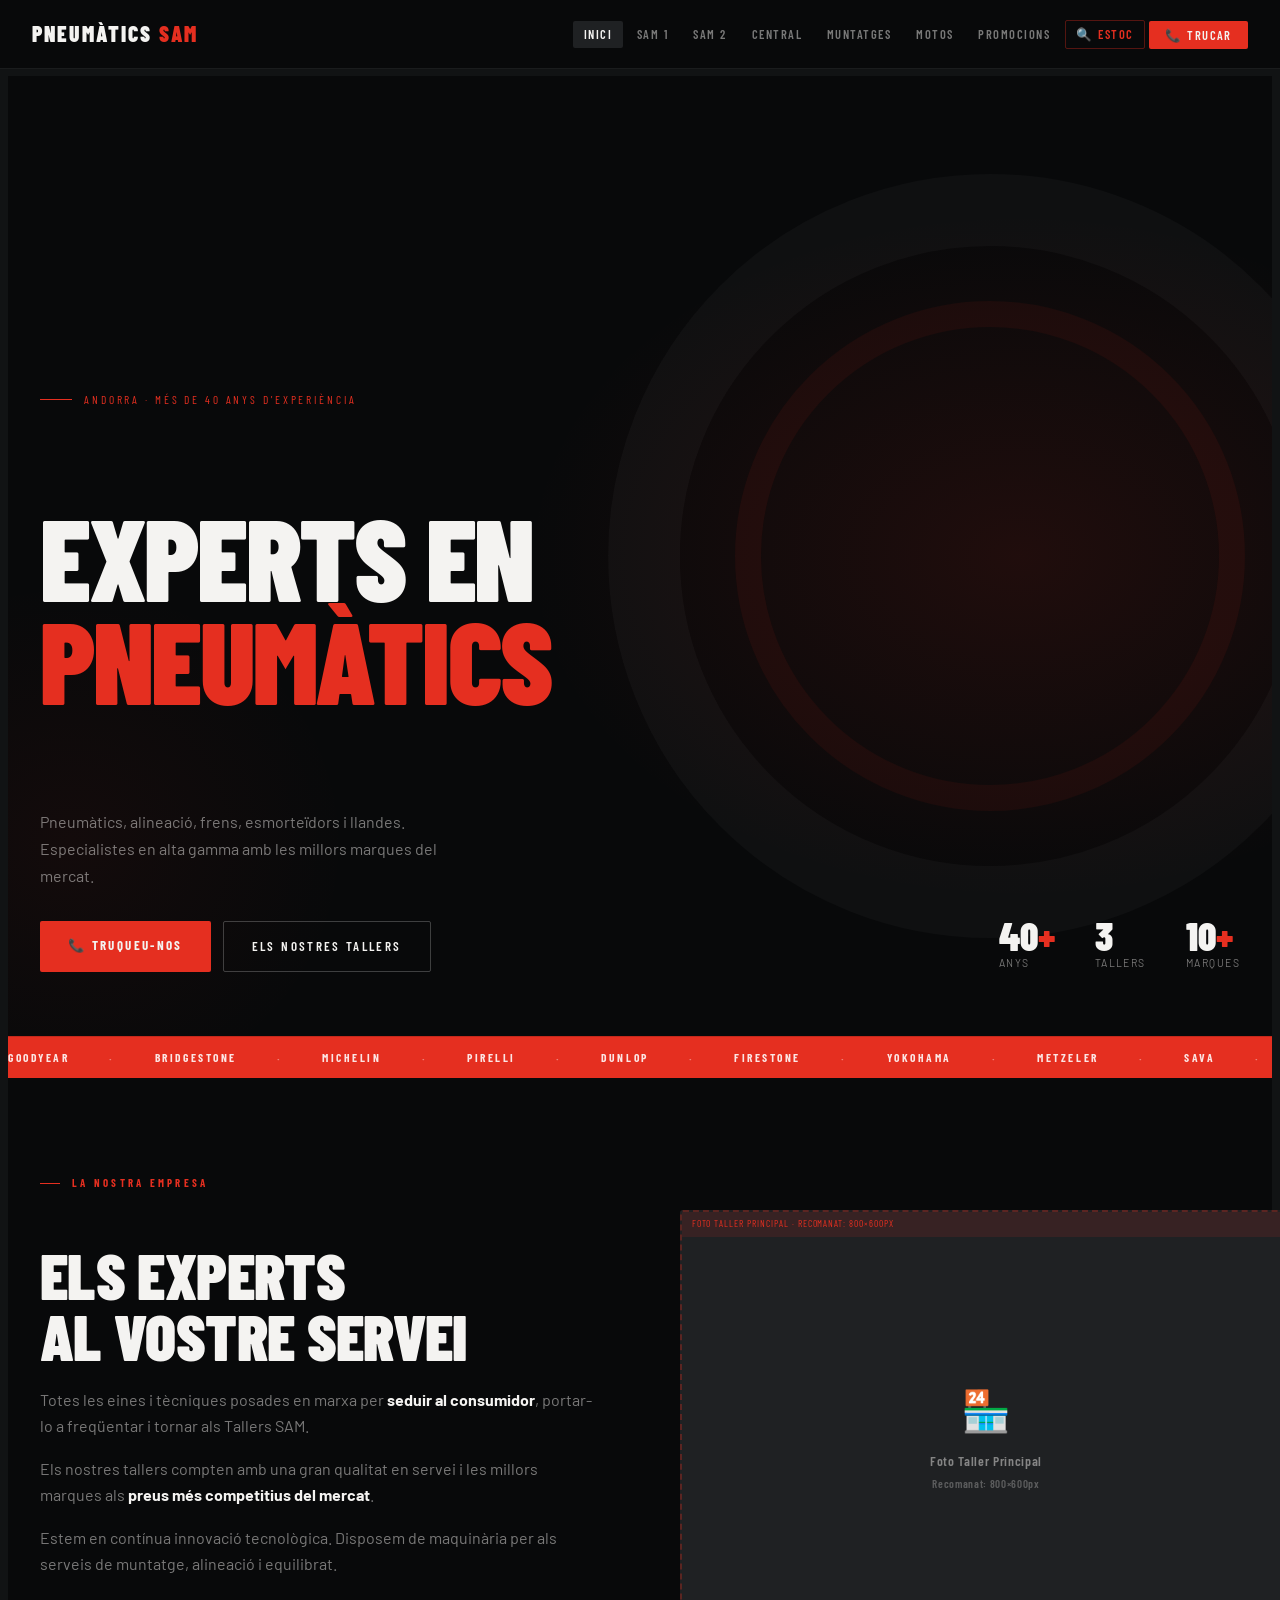
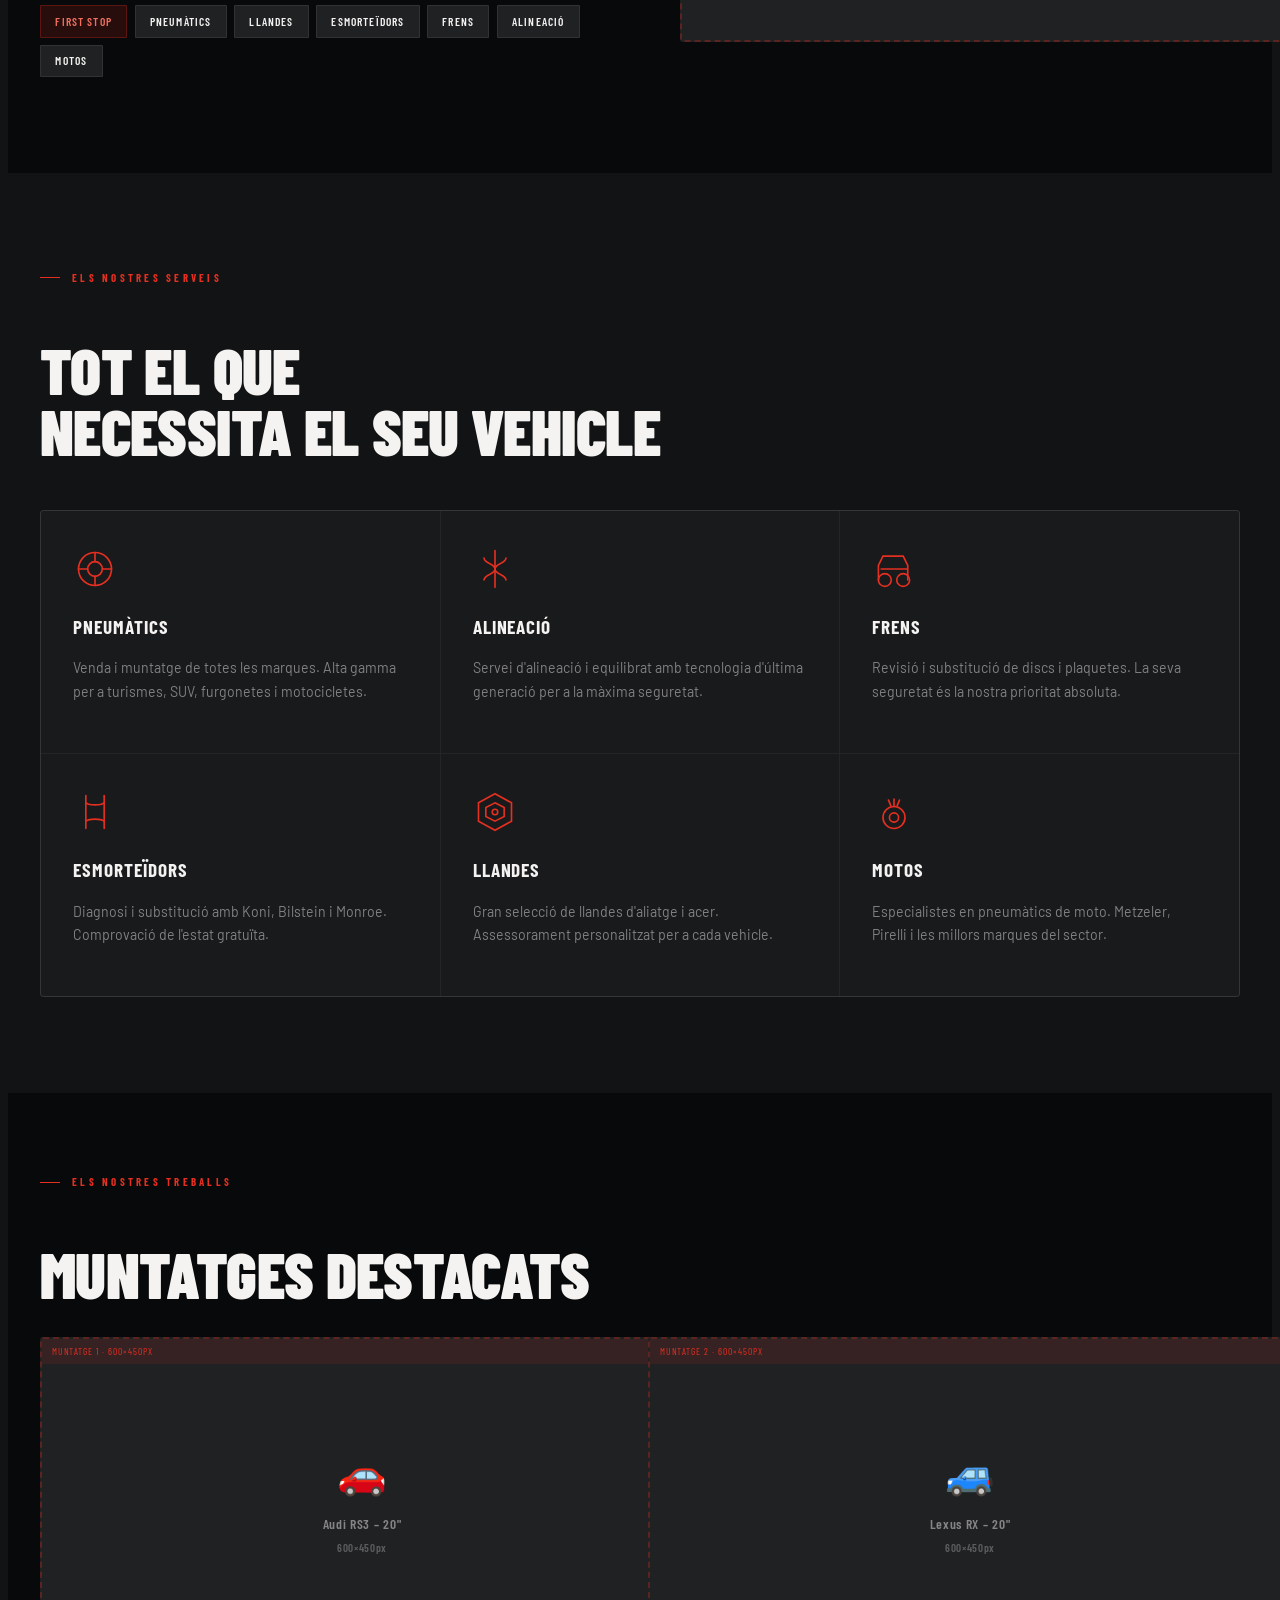
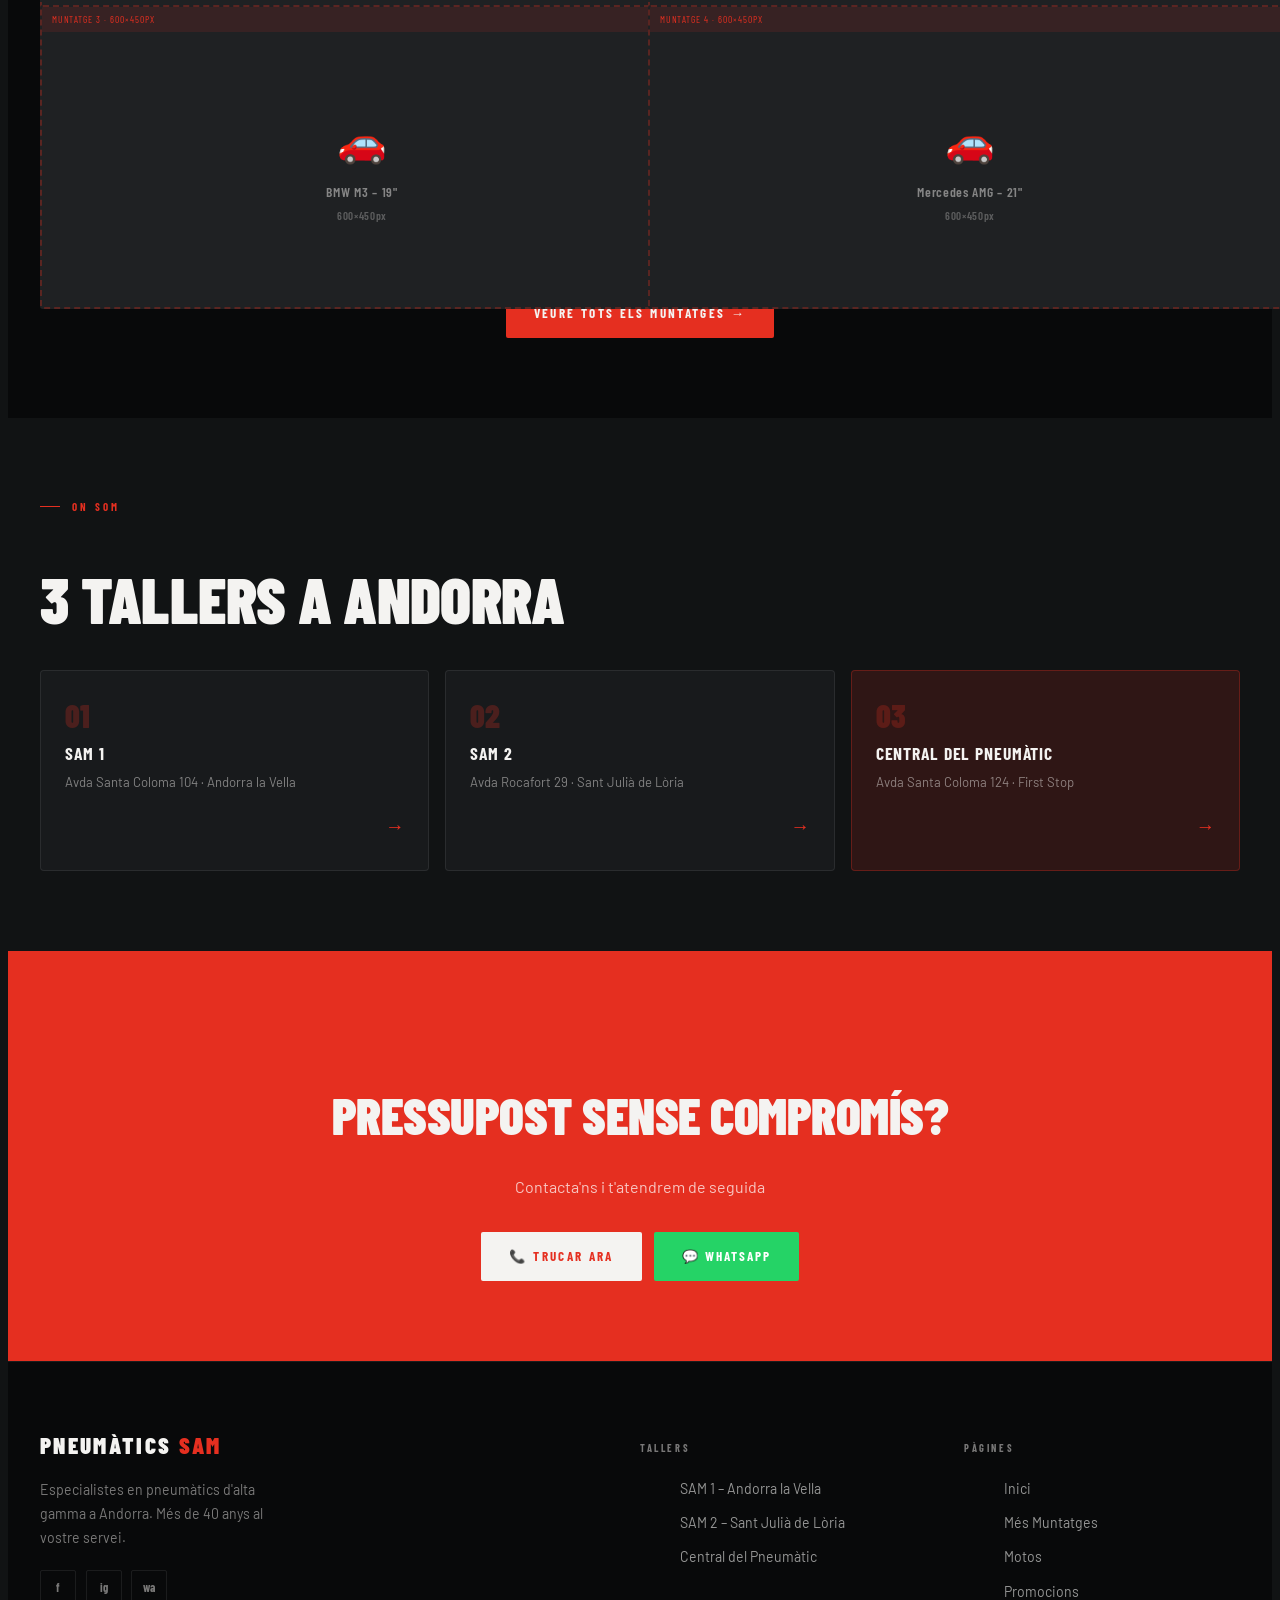
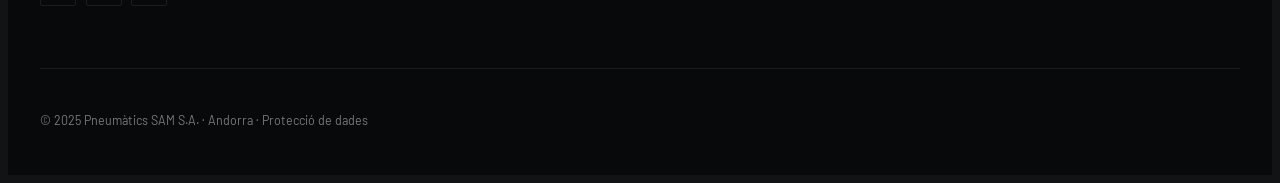
<file: index.html>
<!DOCTYPE html>
<html lang="ca">
<head>
  <meta charset="UTF-8">
  <meta name="viewport" content="width=device-width, initial-scale=1.0">
  <title>Pneumàtics SAM – Andorra</title>
  <link rel="preconnect" href="https://fonts.googleapis.com">
  <link href="https://fonts.googleapis.com/css2?family=Barlow+Condensed:wght@400;600;700;900&family=Barlow:wght@300;400;500;600&display=swap" rel="stylesheet">
  <link rel="stylesheet" href="styles.css">
</head>
<body>

  <!-- ═══════════════════════════════════════════
       NAVIGATION
  ═══════════════════════════════════════════ -->
  <nav id="navbar">
    <div class="nav-inner">
      <a class="nav-logo" data-page="inici" style="cursor:pointer">
        Pneumàtics <span>SAM</span>
      </a>

      <ul class="nav-links" id="navLinks">
        <li><a class="nav-link active" data-page="inici">Inici</a></li>
        <li><a class="nav-link" data-page="sam1">SAM 1</a></li>
        <li><a class="nav-link" data-page="sam2">SAM 2</a></li>
        <li><a class="nav-link" data-page="central">Central</a></li>
        <li><a class="nav-link" data-page="muntatges">Muntatges</a></li>
        <li><a class="nav-link" data-page="motos">Motos</a></li>
        <li><a class="nav-link" data-page="promocions">Promocions</a></li>
        <li><a class="nav-link" data-page="disponibilitat" style="color:var(--red)!important;border:1px solid rgba(229,47,32,0.35);border-radius:2px;">🔍 Estoc</a></li>
        <li><a href="tel:+376722229" class="nav-cta">📞 Trucar</a></li>
      </ul>

      <button class="hamburger" id="hamburger" aria-label="Menú">
        <span></span><span></span><span></span>
      </button>
    </div>

    <div class="mobile-menu" id="mobileMenu">
      <a class="mobile-link" data-page="inici">🏠 Inici</a>
      <a class="mobile-link" data-page="sam1">🔧 SAM 1 – Andorra la Vella</a>
      <a class="mobile-link" data-page="sam2">🔧 SAM 2 – Sant Julià de Lòria</a>
      <a class="mobile-link" data-page="central">⭐ Central del Pneumàtic</a>
      <a class="mobile-link" data-page="muntatges">🖼️ Més Muntatges</a>
      <a class="mobile-link" data-page="motos">🏍️ Motos</a>
      <a class="mobile-link" data-page="promocions">🔥 Promocions</a>
      <a class="mobile-link" data-page="disponibilitat" style="color:#f07060">🔍 Consultar Estoc</a>
      <a href="tel:+376722229" class="mobile-cta">📞 Trucar ara: +376 722 229</a>
    </div>
  </nav>


  <!-- ═══════════════════════════════════════════
       PAGE: INICI
  ═══════════════════════════════════════════ -->
  <div class="page active" id="page-inici">

    <section class="hero">
      <div class="hero-bg"></div>
      <div class="hero-tire"></div>
      <div class="hero-content">
        <div class="hero-tag">Andorra · Més de 40 anys d'experiència</div>
        <h1>Experts en<br><em>Pneumàtics</em></h1>
        <p class="hero-sub">Pneumàtics, alineació, frens, esmorteïdors i llandes. Especialistes en alta gamma amb les millors marques del mercat.</p>
        <div class="hero-actions">
          <a href="tel:+376722229" class="btn-primary">📞 Truqueu-nos</a>
          <a class="btn-ghost" data-page="sam1" style="cursor:pointer">Els nostres tallers</a>
        </div>
      </div>
      <div class="hero-stats">
        <div class="hero-stat">
          <div class="hero-stat-num">40<span>+</span></div>
          <div class="hero-stat-label">Anys</div>
        </div>
        <div class="hero-stat">
          <div class="hero-stat-num">3</div>
          <div class="hero-stat-label">Tallers</div>
        </div>
        <div class="hero-stat">
          <div class="hero-stat-num">10<span>+</span></div>
          <div class="hero-stat-label">Marques</div>
        </div>
      </div>
    </section>

    <div class="marquee-wrap">
      <div class="marquee-track">
        <span>Goodyear</span><span class="dot">·</span><span>Bridgestone</span><span class="dot">·</span>
        <span>Michelin</span><span class="dot">·</span><span>Pirelli</span><span class="dot">·</span>
        <span>Dunlop</span><span class="dot">·</span><span>Firestone</span><span class="dot">·</span>
        <span>Yokohama</span><span class="dot">·</span><span>Metzeler</span><span class="dot">·</span>
        <span>Sava</span><span class="dot">·</span><span>Fulda</span><span class="dot">·</span>
        <span>Koni</span><span class="dot">·</span><span>Bilstein</span><span class="dot">·</span><span>Monroe</span><span class="dot">·</span>
        <span>Goodyear</span><span class="dot">·</span><span>Bridgestone</span><span class="dot">·</span>
        <span>Michelin</span><span class="dot">·</span><span>Pirelli</span><span class="dot">·</span>
        <span>Dunlop</span><span class="dot">·</span><span>Firestone</span><span class="dot">·</span>
        <span>Yokohama</span><span class="dot">·</span><span>Metzeler</span><span class="dot">·</span>
        <span>Sava</span><span class="dot">·</span><span>Fulda</span><span class="dot">·</span>
        <span>Koni</span><span class="dot">·</span><span>Bilstein</span><span class="dot">·</span><span>Monroe</span>
      </div>
    </div>

    <section class="about-section">
      <div class="container">
        <div class="about-grid">
          <div class="about-text fade-section">
            <div class="section-label">La nostra empresa</div>
            <h2 class="section-title">Els experts<br>al vostre servei</h2>
            <p>Totes les eines i tècniques posades en marxa per <strong>seduir al consumidor</strong>, portar-lo a freqüentar i tornar als Tallers SAM.</p>
            <p>Els nostres tallers compten amb una gran qualitat en servei i les millors marques als <strong>preus més competitius del mercat</strong>.</p>
            <p>Estem en contínua innovació tecnològica. Disposem de maquinària per als serveis de muntatge, alineació i equilibrat.</p>
            <div class="about-pills">
              <span class="pill accent">First Stop</span>
              <span class="pill">Pneumàtics</span>
              <span class="pill">Llandes</span>
              <span class="pill">Esmorteïdors</span>
              <span class="pill">Frens</span>
              <span class="pill">Alineació</span>
              <span class="pill">Motos</span>
            </div>
          </div>
          <div class="about-visual fade-section">
            <!--
              ════════════════════════════════════════
              IMATGE: Foto taller principal
              Per inserir: substituir aquest div per:
              <img src="imatges/taller-principal.jpg" alt="Taller SAM" style="width:100%;height:100%;object-fit:cover;border-radius:4px;">
              ════════════════════════════════════════
            -->
            <div class="img-placeholder" data-label="Foto taller principal · Recomanat: 800×600px">
              <div class="img-ph-icon">🏪</div>
              <div class="img-ph-text">Foto Taller Principal<br><small>Recomanat: 800×600px</small></div>
            </div>
          </div>
        </div>
      </div>
    </section>

    <section class="services-section">
      <div class="container">
        <div class="services-intro fade-section">
          <div class="section-label">Els nostres serveis</div>
          <h2 class="section-title">Tot el que<br>necessita el seu vehicle</h2>
        </div>
        <div class="services-grid fade-section">
          <div class="service-card">
            <div class="service-icon"><svg viewBox="0 0 48 48" fill="none" stroke="currentColor" stroke-width="1.8" stroke-linecap="round"><circle cx="24" cy="24" r="18"/><circle cx="24" cy="24" r="8"/><line x1="24" y1="6" x2="24" y2="16"/><line x1="24" y1="32" x2="24" y2="42"/><line x1="6" y1="24" x2="16" y2="24"/><line x1="32" y1="24" x2="42" y2="24"/></svg></div>
            <div class="service-title">Pneumàtics</div>
            <p class="service-desc">Venda i muntatge de totes les marques. Alta gamma per a turismes, SUV, furgonetes i motocicletes.</p>
          </div>
          <div class="service-card">
            <div class="service-icon"><svg viewBox="0 0 48 48" fill="none" stroke="currentColor" stroke-width="1.8" stroke-linecap="round"><line x1="24" y1="4" x2="24" y2="44"/><path d="M12 12c0 6 12 6 12 12s-12 6-12 12"/><path d="M36 12c0 6-12 6-12 12s12 6 12 12"/></svg></div>
            <div class="service-title">Alineació</div>
            <p class="service-desc">Servei d'alineació i equilibrat amb tecnologia d'última generació per a la màxima seguretat.</p>
          </div>
          <div class="service-card">
            <div class="service-icon"><svg viewBox="0 0 48 48" fill="none" stroke="currentColor" stroke-width="1.8" stroke-linecap="round"><circle cx="14" cy="36" r="7"/><circle cx="34" cy="36" r="7"/><path d="M7 36V20l5-10h22l5 10v16"/><line x1="10" y1="24" x2="38" y2="24"/></svg></div>
            <div class="service-title">Frens</div>
            <p class="service-desc">Revisió i substitució de discs i plaquetes. La seva seguretat és la nostra prioritat absoluta.</p>
          </div>
          <div class="service-card">
            <div class="service-icon"><svg viewBox="0 0 48 48" fill="none" stroke="currentColor" stroke-width="1.8" stroke-linecap="round"><line x1="14" y1="6" x2="14" y2="42"/><line x1="34" y1="6" x2="34" y2="42"/><path d="M14 14c4 3 16 3 20 0M14 34c4-3 16-3 20 0"/></svg></div>
            <div class="service-title">Esmorteïdors</div>
            <p class="service-desc">Diagnosi i substitució amb Koni, Bilstein i Monroe. Comprovació de l'estat gratuïta.</p>
          </div>
          <div class="service-card">
            <div class="service-icon"><svg viewBox="0 0 48 48" fill="none" stroke="currentColor" stroke-width="1.8" stroke-linecap="round"><polygon points="24,4 42,14 42,34 24,44 6,34 6,14"/><polygon points="24,14 34,19 34,29 24,34 14,29 14,19"/><circle cx="24" cy="24" r="3"/></svg></div>
            <div class="service-title">Llandes</div>
            <p class="service-desc">Gran selecció de llandes d'aliatge i acer. Assessorament personalitzat per a cada vehicle.</p>
          </div>
          <div class="service-card">
            <div class="service-icon"><svg viewBox="0 0 48 48" fill="none" stroke="currentColor" stroke-width="1.8" stroke-linecap="round"><circle cx="24" cy="30" r="12"/><circle cx="24" cy="30" r="5"/><path d="M24 18V10M18 11l2.5 6M30 11l-2.5 6"/></svg></div>
            <div class="service-title">Motos</div>
            <p class="service-desc">Especialistes en pneumàtics de moto. Metzeler, Pirelli i les millors marques del sector.</p>
          </div>
        </div>
      </div>
    </section>

    <section class="gallery-section">
      <div class="container">
        <div class="fade-section">
          <div class="section-label">Els nostres treballs</div>
          <h2 class="section-title">Muntatges destacats</h2>
        </div>
        <div class="gallery-grid fade-section">
          <!--
            IMATGES GALERIA: substituir cada div.img-placeholder per:
            <img src="imatges/muntatge-01.jpg" alt="Audi RS3 20&quot;" style="border-radius:3px;">
          -->
          <div class="img-placeholder gallery-img" data-label="Muntatge 1 · 600×450px"><div class="img-ph-icon">🚗</div><div class="img-ph-text">Audi RS3 – 20"<br><small>600×450px</small></div></div>
          <div class="img-placeholder gallery-img" data-label="Muntatge 2 · 600×450px"><div class="img-ph-icon">🚙</div><div class="img-ph-text">Lexus RX – 20"<br><small>600×450px</small></div></div>
          <div class="img-placeholder gallery-img" data-label="Muntatge 3 · 600×450px"><div class="img-ph-icon">🚗</div><div class="img-ph-text">BMW M3 – 19"<br><small>600×450px</small></div></div>
          <div class="img-placeholder gallery-img" data-label="Muntatge 4 · 600×450px"><div class="img-ph-icon">🚗</div><div class="img-ph-text">Mercedes AMG – 21"<br><small>600×450px</small></div></div>
        </div>
        <div class="gallery-cta fade-section">
          <a class="btn-primary" data-page="muntatges" style="cursor:pointer">Veure tots els muntatges →</a>
        </div>
      </div>
    </section>

    <section class="tallers-strip">
      <div class="container">
        <div class="fade-section">
          <div class="section-label">On som</div>
          <h2 class="section-title">3 Tallers a Andorra</h2>
        </div>
        <div class="tallers-mini-grid fade-section">
          <a class="taller-mini" data-page="sam1" style="cursor:pointer">
            <div class="taller-mini-num">01</div>
            <div>
              <div class="taller-mini-name">SAM 1</div>
              <div class="taller-mini-loc">Avda Santa Coloma 104 · Andorra la Vella</div>
            </div>
            <div class="taller-mini-arrow">→</div>
          </a>
          <a class="taller-mini" data-page="sam2" style="cursor:pointer">
            <div class="taller-mini-num">02</div>
            <div>
              <div class="taller-mini-name">SAM 2</div>
              <div class="taller-mini-loc">Avda Rocafort 29 · Sant Julià de Lòria</div>
            </div>
            <div class="taller-mini-arrow">→</div>
          </a>
          <a class="taller-mini featured" data-page="central" style="cursor:pointer">
            <div class="taller-mini-num">03</div>
            <div>
              <div class="taller-mini-name">Central del Pneumàtic</div>
              <div class="taller-mini-loc">Avda Santa Coloma 124 · First Stop</div>
            </div>
            <div class="taller-mini-arrow">→</div>
          </a>
        </div>
      </div>
    </section>

    <div class="contact-strip">
      <h2>Pressupost sense compromís?</h2>
      <p>Contacta'ns i t'atendrem de seguida</p>
      <div class="contact-btns">
        <a href="tel:+376722229" class="btn-light">📞 Trucar ara</a>
        <a href="https://wa.me/376722229" class="btn-wa">💬 WhatsApp</a>
      </div>
    </div>

  </div><!-- /page-inici -->


  <!-- ═══════════════════════════════════════════
       PAGE: SAM 1
  ═══════════════════════════════════════════ -->
  <div class="page" id="page-sam1">
    <div class="page-hero">
      <div class="page-hero-bg"></div>
      <div class="page-hero-content">
        <div class="section-label">Taller 01</div>
        <h1 class="page-title">SAM 1</h1>
        <p>Andorra la Vella</p>
      </div>
    </div>
    <div class="container page-content">
      <div class="taller-detail-grid">
        <div class="taller-info-block fade-section">
          <div class="section-label">Contacte</div>
          <div class="info-rows">
            <div class="info-row"><span class="info-icon">📍</span><div><strong>Adreça</strong><p>Avda Santa Coloma nº 104<br>AD500 Andorra la Vella</p></div></div>
            <div class="info-row"><span class="info-icon">📞</span><div><strong>Telèfon</strong><p><a href="tel:+376811118">00 376 811 118</a></p></div></div>
            <div class="info-row"><span class="info-icon">📠</span><div><strong>Fax</strong><p>00 376 722 390</p></div></div>
            <div class="info-row"><span class="info-icon">✉️</span><div><strong>Correu electrònic</strong><p><a href="mailto:sam1@andorra.ad">sam1@andorra.ad</a></p></div></div>
          </div>
          <div class="taller-btns">
            <a href="tel:+376811118" class="btn-primary">📞 Trucar</a>
            <a href="mailto:sam1@andorra.ad" class="btn-ghost-red">✉️ Email</a>
          </div>
        </div>
        <div class="taller-photos fade-section">
          <!--
            IMATGES TALLER SAM 1:
            Exterior → <img src="imatges/sam1-exterior.jpg" alt="SAM 1 exterior">
            Interior → <img src="imatges/sam1-interior1.jpg" alt="SAM 1 interior">
          -->
          <div class="img-placeholder" data-label="Exterior SAM 1 · 800×500px"><div class="img-ph-icon">🏪</div><div class="img-ph-text">Exterior Taller SAM 1<br><small>Recomanat: 800×500px</small></div></div>
          <div class="taller-photos-row">
            <div class="img-placeholder" data-label="Interior 1 · 400×300px"><div class="img-ph-icon">🔧</div><div class="img-ph-text">Interior 1<br><small>400×300px</small></div></div>
            <div class="img-placeholder" data-label="Interior 2 · 400×300px"><div class="img-ph-icon">⚙️</div><div class="img-ph-text">Interior 2<br><small>400×300px</small></div></div>
          </div>
        </div>
      </div>
      <div class="services-offered fade-section">
        <div class="section-label">Serveis disponibles</div>
        <div class="services-tags">
          <span class="stag">Pneumàtics turismes</span><span class="stag">Pneumàtics SUV</span>
          <span class="stag">Alineació 3D</span><span class="stag">Equilibrat</span>
          <span class="stag">Frens</span><span class="stag">Esmorteïdors</span>
          <span class="stag">Llandes</span><span class="stag">TPMS</span>
        </div>
      </div>
      <div class="horaris-block fade-section">
        <div class="section-label">Horaris</div>
        <table class="horaris-table">
          <tr><td>Dilluns – Divendres</td><td>9:00 – 19:00</td></tr>
          <tr><td>Dissabte</td><td>9:00 – 14:00</td></tr>
          <tr><td>Diumenge</td><td>Tancat</td></tr>
        </table>
      </div>
    </div>
  </div>


  <!-- ═══════════════════════════════════════════
       PAGE: SAM 2
  ═══════════════════════════════════════════ -->
  <div class="page" id="page-sam2">
    <div class="page-hero">
      <div class="page-hero-bg"></div>
      <div class="page-hero-content">
        <div class="section-label">Taller 02</div>
        <h1 class="page-title">SAM 2</h1>
        <p>Sant Julià de Lòria</p>
      </div>
    </div>
    <div class="container page-content">
      <div class="taller-detail-grid">
        <div class="taller-info-block fade-section">
          <div class="section-label">Contacte</div>
          <div class="info-rows">
            <div class="info-row"><span class="info-icon">📍</span><div><strong>Adreça</strong><p>Avda Rocafort 29 – Les Arades<br>AD600 Sant Julià de Lòria</p></div></div>
            <div class="info-row"><span class="info-icon">📞</span><div><strong>Telèfon</strong><p><a href="tel:+376842142">00 376 842 142</a></p></div></div>
            <div class="info-row"><span class="info-icon">📠</span><div><strong>Fax</strong><p>00 376 722 390</p></div></div>
            <div class="info-row"><span class="info-icon">✉️</span><div><strong>Correu electrònic</strong><p><a href="mailto:sam2@andorra.ad">sam2@andorra.ad</a></p></div></div>
          </div>
          <div class="taller-btns">
            <a href="tel:+376842142" class="btn-primary">📞 Trucar</a>
            <a href="mailto:sam2@andorra.ad" class="btn-ghost-red">✉️ Email</a>
          </div>
        </div>
        <div class="taller-photos fade-section">
          <div class="img-placeholder" data-label="Exterior SAM 2 · 800×500px"><div class="img-ph-icon">🏪</div><div class="img-ph-text">Exterior Taller SAM 2<br><small>Recomanat: 800×500px</small></div></div>
          <div class="taller-photos-row">
            <div class="img-placeholder" data-label="Interior 1 · 400×300px"><div class="img-ph-icon">🔧</div><div class="img-ph-text">Interior 1<br><small>400×300px</small></div></div>
            <div class="img-placeholder" data-label="Interior 2 · 400×300px"><div class="img-ph-icon">⚙️</div><div class="img-ph-text">Interior 2<br><small>400×300px</small></div></div>
          </div>
        </div>
      </div>
      <div class="services-offered fade-section">
        <div class="section-label">Serveis disponibles</div>
        <div class="services-tags">
          <span class="stag">Pneumàtics turismes</span><span class="stag">Pneumàtics furgonetes</span>
          <span class="stag">Alineació</span><span class="stag">Equilibrat</span>
          <span class="stag">Frens</span><span class="stag">Esmorteïdors</span><span class="stag">Llandes</span>
        </div>
      </div>
      <div class="horaris-block fade-section">
        <div class="section-label">Horaris</div>
        <table class="horaris-table">
          <tr><td>Dilluns – Divendres</td><td>9:00 – 19:00</td></tr>
          <tr><td>Dissabte</td><td>9:00 – 14:00</td></tr>
          <tr><td>Diumenge</td><td>Tancat</td></tr>
        </table>
      </div>
    </div>
  </div>


  <!-- ═══════════════════════════════════════════
       PAGE: CENTRAL DEL PNEUMÀTIC
  ═══════════════════════════════════════════ -->
  <div class="page" id="page-central">
    <div class="page-hero">
      <div class="page-hero-bg"></div>
      <div class="page-hero-content">
        <div class="section-label">Taller 03 · <span class="firststop-tag">First Stop</span></div>
        <h1 class="page-title">Central del<br>Pneumàtic</h1>
        <p>Andorra la Vella</p>
      </div>
    </div>
    <div class="container page-content">
      <div class="taller-detail-grid">
        <div class="taller-info-block fade-section">
          <div class="section-label">Contacte</div>
          <div class="info-rows">
            <div class="info-row"><span class="info-icon">📍</span><div><strong>Adreça</strong><p>Avda Santa Coloma nº 124<br>AD500 Andorra la Vella</p></div></div>
            <div class="info-row"><span class="info-icon">📞</span><div><strong>Telèfon</strong><p><a href="tel:+376722229">00 376 722 229</a></p></div></div>
            <div class="info-row"><span class="info-icon">📠</span><div><strong>Fax</strong><p>00 376 722 390</p></div></div>
            <div class="info-row"><span class="info-icon">✉️</span><div><strong>Correu electrònic</strong><p><a href="mailto:sam7@andorra.ad">sam7@andorra.ad</a></p></div></div>
            <div class="info-row"><span class="info-icon">💬</span><div><strong>WhatsApp</strong><p><a href="https://wa.me/376722229">+376 722 229</a></p></div></div>
          </div>
          <div class="taller-btns">
            <a href="tel:+376722229" class="btn-primary">📞 Trucar</a>
            <a href="https://wa.me/376722229" class="btn-wa">💬 WhatsApp</a>
          </div>
        </div>
        <div class="taller-photos fade-section">
          <div class="img-placeholder" data-label="Exterior Central · 800×500px"><div class="img-ph-icon">🏪</div><div class="img-ph-text">Exterior Central del Pneumàtic<br><small>Recomanat: 800×500px</small></div></div>
          <div class="taller-photos-row">
            <div class="img-placeholder" data-label="Interior 1 · 400×300px"><div class="img-ph-icon">🔧</div><div class="img-ph-text">Interior 1<br><small>400×300px</small></div></div>
            <div class="img-placeholder" data-label="Interior 2 · 400×300px"><div class="img-ph-icon">⚙️</div><div class="img-ph-text">Interior 2<br><small>400×300px</small></div></div>
          </div>
        </div>
      </div>
      <div class="services-offered fade-section">
        <div class="section-label">Serveis disponibles</div>
        <div class="services-tags">
          <span class="stag">Pneumàtics turismes</span><span class="stag">Pneumàtics SUV</span>
          <span class="stag">Pneumàtics furgonetes</span><span class="stag">Alineació 3D</span>
          <span class="stag">Equilibrat</span><span class="stag">Frens</span>
          <span class="stag">Esmorteïdors</span><span class="stag">Llandes</span>
          <span class="stag">TPMS</span><span class="stag">First Stop</span>
        </div>
      </div>
      <div class="horaris-block fade-section">
        <div class="section-label">Horaris</div>
        <table class="horaris-table">
          <tr><td>Dilluns – Divendres</td><td>9:00 – 19:00</td></tr>
          <tr><td>Dissabte</td><td>9:00 – 14:00</td></tr>
          <tr><td>Diumenge</td><td>Tancat</td></tr>
        </table>
      </div>
    </div>
  </div>


  <!-- ═══════════════════════════════════════════
       PAGE: MÉS MUNTATGES
  ═══════════════════════════════════════════ -->
  <div class="page" id="page-muntatges">
    <div class="page-hero">
      <div class="page-hero-bg"></div>
      <div class="page-hero-content">
        <div class="section-label">Galeria</div>
        <h1 class="page-title">Els nostres<br>Muntatges</h1>
        <p>Treballs realitzats als nostres tallers</p>
      </div>
    </div>
    <div class="container page-content">
      <div class="gallery-filters fade-section">
        <button class="filter-btn active" data-filter="tots">Tots</button>
        <button class="filter-btn" data-filter="turismes">Turismes</button>
        <button class="filter-btn" data-filter="suv">SUV</button>
        <button class="filter-btn" data-filter="sport">Sport</button>
        <button class="filter-btn" data-filter="motos">Motos</button>
      </div>
      <div class="muntatges-grid fade-section">
        <!--
          COM INSERIR IMATGES REALS:
          Substituir <div class="img-placeholder"...> per <img src="imatges/nom.jpg" alt="...">
          Mantenir el div.muntatge-item i el div.muntatge-label
        -->
        <div class="muntatge-item" data-cat="sport">
          <div class="img-placeholder" data-label="Audi RS3 20&quot; · 600×450px"><div class="img-ph-icon">🚗</div><div class="img-ph-text">Audi RS3<br><small>20" · Pirelli</small></div></div>
          <div class="muntatge-label"><span>Audi RS3</span><small>20" · Pirelli</small></div>
        </div>
        <div class="muntatge-item" data-cat="suv">
          <div class="img-placeholder" data-label="Lexus RX 20&quot; · 600×450px"><div class="img-ph-icon">🚙</div><div class="img-ph-text">Lexus RX<br><small>20" · Michelin</small></div></div>
          <div class="muntatge-label"><span>Lexus RX</span><small>20" · Michelin</small></div>
        </div>
        <div class="muntatge-item" data-cat="sport">
          <div class="img-placeholder" data-label="BMW M3 19&quot; · 600×450px"><div class="img-ph-icon">🚗</div><div class="img-ph-text">BMW M3<br><small>19" · Bridgestone</small></div></div>
          <div class="muntatge-label"><span>BMW M3</span><small>19" · Bridgestone</small></div>
        </div>
        <div class="muntatge-item" data-cat="suv">
          <div class="img-placeholder" data-label="Mercedes GLE 21&quot; · 600×450px"><div class="img-ph-icon">🚙</div><div class="img-ph-text">Mercedes GLE<br><small>21" · Goodyear</small></div></div>
          <div class="muntatge-label"><span>Mercedes GLE</span><small>21" · Goodyear</small></div>
        </div>
        <div class="muntatge-item" data-cat="turismes">
          <div class="img-placeholder" data-label="VW Golf 18&quot; · 600×450px"><div class="img-ph-icon">🚗</div><div class="img-ph-text">VW Golf<br><small>18" · Continental</small></div></div>
          <div class="muntatge-label"><span>VW Golf</span><small>18" · Continental</small></div>
        </div>
        <div class="muntatge-item" data-cat="sport">
          <div class="img-placeholder" data-label="Porsche 911 20&quot; · 600×450px"><div class="img-ph-icon">🚗</div><div class="img-ph-text">Porsche 911<br><small>20" · Michelin</small></div></div>
          <div class="muntatge-label"><span>Porsche 911</span><small>20" · Michelin</small></div>
        </div>
        <div class="muntatge-item" data-cat="motos">
          <div class="img-placeholder" data-label="Ducati · 600×450px"><div class="img-ph-icon">🏍️</div><div class="img-ph-text">Ducati<br><small>Pirelli Diablo</small></div></div>
          <div class="muntatge-label"><span>Ducati</span><small>Pirelli Diablo</small></div>
        </div>
        <div class="muntatge-item" data-cat="turismes">
          <div class="img-placeholder" data-label="SEAT León 17&quot; · 600×450px"><div class="img-ph-icon">🚗</div><div class="img-ph-text">SEAT León<br><small>17" · Dunlop</small></div></div>
          <div class="muntatge-label"><span>SEAT León</span><small>17" · Dunlop</small></div>
        </div>
      </div>
      <p class="gallery-note fade-section">
        💡 <strong>Com inserir les vostres fotos:</strong> Dins de cada <code>.muntatge-item</code>, substituïu el <code>div.img-placeholder</code> per <code>&lt;img src="imatges/nom-foto.jpg" alt="descripció"&gt;</code>. Manteniu el <code>div.muntatge-label</code> per al peu de foto.
      </p>
    </div>
  </div>


  <!-- ═══════════════════════════════════════════
       PAGE: MOTOS
  ═══════════════════════════════════════════ -->
  <div class="page" id="page-motos">
    <div class="page-hero">
      <div class="page-hero-bg"></div>
      <div class="page-hero-content">
        <div class="section-label">Especialistes</div>
        <h1 class="page-title">Pneumàtics<br>de Moto</h1>
        <p>Les millors marques per a la teva moto</p>
      </div>
    </div>
    <div class="container page-content">
      <p class="motos-intro fade-section">
        Als Tallers SAM som especialistes en pneumàtics per a tot tipus de motocicletes. Des de motos esportives fins a touring i custom, tenim el pneumàtic perfecte per a cada tipus de conducció i cada pressupost.
      </p>
      <div class="fade-section">
        <div class="section-label">Marques especialitzades en moto</div>
        <div class="brands-grid">
          <div class="brand-cell">Pirelli</div>
          <div class="brand-cell">Michelin</div>
          <div class="brand-cell">Metzeler</div>
          <div class="brand-cell">Bridgestone</div>
          <div class="brand-cell">Dunlop</div>
          <div class="brand-cell">Continental</div>
          <div class="brand-cell">Maxxis</div>
          <div class="brand-cell">Avon</div>
        </div>
      </div>
      <div class="motos-gallery fade-section">
        <div class="section-label" style="margin-top:3rem">Galeria de treballs</div>
        <div class="gallery-grid">
          <!--
            IMATGES MOTOS:
            <img src="imatges/moto-sport.jpg" alt="Moto sport">
          -->
          <div class="img-placeholder gallery-img" data-label="Moto Sport · 600×450px"><div class="img-ph-icon">🏍️</div><div class="img-ph-text">Moto Sport<br><small>Pirelli Diablo</small></div></div>
          <div class="img-placeholder gallery-img" data-label="Moto Touring · 600×450px"><div class="img-ph-icon">🏍️</div><div class="img-ph-text">Moto Touring<br><small>Metzeler Roadtec</small></div></div>
          <div class="img-placeholder gallery-img" data-label="Moto Custom · 600×450px"><div class="img-ph-icon">🏍️</div><div class="img-ph-text">Moto Custom<br><small>Michelin Commander</small></div></div>
          <div class="img-placeholder gallery-img" data-label="Moto Offroad · 600×450px"><div class="img-ph-icon">🏍️</div><div class="img-ph-text">Moto Offroad<br><small>Bridgestone Battlax</small></div></div>
        </div>
      </div>
      <div class="contact-strip fade-section" style="margin-top:3rem;border-radius:4px;">
        <h2>Consulta disponibilitat</h2>
        <p>Truca'ns o escriu-nos per WhatsApp</p>
        <div class="contact-btns">
          <a href="tel:+376722229" class="btn-light">📞 Trucar</a>
          <a href="https://wa.me/376722229" class="btn-wa">💬 WhatsApp</a>
        </div>
      </div>
    </div>
  </div>


  <!-- ═══════════════════════════════════════════
       PAGE: PROMOCIONS
  ═══════════════════════════════════════════ -->
  <div class="page" id="page-promocions">
    <div class="page-hero">
      <div class="page-hero-bg"></div>
      <div class="page-hero-content">
        <div class="section-label">Ofertes</div>
        <h1 class="page-title">Promocions</h1>
        <p>Les millors ofertes del moment</p>
      </div>
    </div>
    <div class="container page-content">
      <div class="promo-grid fade-section">
        <div class="promo-card featured-promo">
          <div class="promo-badge">⭐ Oferta destacada</div>
          <!--
            IMATGE PROMO PRINCIPAL:
            <img src="imatges/promo-principal.jpg" alt="Promoció principal" style="width:100%;height:280px;object-fit:cover;">
          -->
          <div class="img-placeholder promo-img" data-label="Imatge promoció principal · 800×400px"><div class="img-ph-icon">🔥</div><div class="img-ph-text">Imatge Promoció Principal<br><small>800×400px</small></div></div>
          <div class="promo-body">
            <h3>Canvi de 4 pneumàtics</h3>
            <p>Compra 4 pneumàtics i t'incloem el muntatge, equilibrat i revisió de pressió gratuïts.</p>
            <a href="tel:+376722229" class="btn-primary">Demanar pressupost</a>
          </div>
        </div>
        <div class="promo-card">
          <div class="img-placeholder promo-img-sm" data-label="Imatge promo 2 · 600×300px"><div class="img-ph-icon">🚗</div><div class="img-ph-text">Revisió Esmorteïdors<br><small>600×300px</small></div></div>
          <div class="promo-body">
            <h3>Revisió d'esmorteïdors</h3>
            <p>Comprovació gratuïta de l'estat dels esmorteïdors amb la compra de qualsevol servei.</p>
            <a href="tel:+376722229" class="btn-ghost-red">Consultar →</a>
          </div>
        </div>
        <div class="promo-card">
          <div class="img-placeholder promo-img-sm" data-label="Imatge promo motos · 600×300px"><div class="img-ph-icon">🏍️</div><div class="img-ph-text">Especial Motos<br><small>600×300px</small></div></div>
          <div class="promo-body">
            <h3>Especial Motos</h3>
            <p>Descomptes especials en pneumàtics de moto durant tota la temporada.</p>
            <a href="tel:+376722229" class="btn-ghost-red">Consultar →</a>
          </div>
        </div>
        <div class="promo-card">
          <div class="img-placeholder promo-img-sm" data-label="Imatge promo hivern · 600×300px"><div class="img-ph-icon">❄️</div><div class="img-ph-text">Pneumàtics Hivern<br><small>600×300px</small></div></div>
          <div class="promo-body">
            <h3>Pneumàtics d'hivern</h3>
            <p>Prepara el teu vehicle per a l'hivern andorrà al millor preu.</p>
            <a href="tel:+376722229" class="btn-ghost-red">Consultar →</a>
          </div>
        </div>
      </div>
      <p class="gallery-note fade-section">
        💡 <strong>Com actualitzar les promocions:</strong> Editeu el text dins de cada <code>.promo-body</code> i substituïu els blocs de color per imatges reals amb <code>&lt;img src="imatges/promo-01.jpg"&gt;</code>.
      </p>
    </div>
  </div>


  <!-- ═══════════════════════════════════════════
       PAGE: DISPONIBILITAT
  ═══════════════════════════════════════════ -->
  <div class="page" id="page-disponibilitat">
    <div class="page-hero">
      <div class="page-hero-bg"></div>
      <div class="page-hero-content">
        <div class="section-label">Temps real</div>
        <h1 class="page-title">Consulta<br>d'Estoc</h1>
        <p>Cerca el pneumàtic que necessites i comprova disponibilitat</p>
      </div>
    </div>

    <div class="container page-content">

      <!-- Search form -->
      <div class="disp-form-wrap fade-section">
        <div class="disp-form-title">🔍 Cerca per mida, marca o temporada</div>
        <div class="disp-form-row">

          <div class="disp-field">
            <label>Amplada (mm)</label>
            <select id="fAmplada">
              <option value="">Totes</option>
            </select>
          </div>

          <div class="disp-field">
            <label>Perfil (%)</label>
            <select id="fPerfil">
              <option value="">Tots</option>
            </select>
          </div>

          <div class="disp-field">
            <label>Diàmetre (")</label>
            <select id="fDiametre">
              <option value="">Tots</option>
            </select>
          </div>

          <div class="disp-field">
            <label>Marca</label>
            <select id="fMarca">
              <option value="">Totes</option>
            </select>
          </div>

          <div class="disp-field">
            <label>Tipus</label>
            <select id="fTipus">
              <option value="">Tots</option>
              <option value="turisme">Turisme</option>
              <option value="suv">SUV</option>
              <option value="sport">Sport</option>
              <option value="furgoneta">Furgoneta</option>
              <option value="moto">Moto</option>
            </select>
          </div>

        </div>

        <!-- Season pills row -->
        <div style="margin-top:1rem; display:flex; gap:0.75rem; align-items:flex-end; flex-wrap:wrap;">
          <div class="disp-season-group" style="flex:1;min-width:200px;">
            <label class="disp-field" style="display:block;font-family:var(--font-d);font-size:0.68rem;font-weight:700;letter-spacing:0.18em;text-transform:uppercase;color:var(--muted);margin-bottom:0.4rem;">Temporada</label>
            <div class="disp-season-pills">
              <button class="season-pill active" data-season="tots">Totes</button>
              <button class="season-pill estiu" data-season="estiu">☀️ Estiu</button>
              <button class="season-pill hivern" data-season="hivern">❄️ Hivern</button>
              <button class="season-pill allseason" data-season="allseason">🔄 All Season</button>
            </div>
          </div>
          <div style="display:flex;gap:0.5rem;">
            <button class="btn-search" id="btnSearch">Cercar</button>
            <button class="btn-reset" id="btnReset">Netejar</button>
          </div>
        </div>
      </div>

      <!-- Status bar -->
      <div class="disp-status fade-section">
        <span id="dispCount">Carregant estoc…</span>
        <div class="disp-sort">
          <label>Ordenar per</label>
          <select id="sortBy">
            <option value="preu-asc">Preu ↑</option>
            <option value="preu-desc">Preu ↓</option>
            <option value="marca">Marca A–Z</option>
            <option value="estoc-desc">Estoc ↓</option>
          </select>
        </div>
      </div>

      <!-- Results grid -->
      <div class="disp-results" id="dispResults">
        <div class="disp-empty">
          <div class="disp-empty-icon">⏳</div>
          <h3>Carregant…</h3>
          <p>Llegint l'estoc del sistema</p>
        </div>
      </div>

    </div>
  </div>

  <!-- Request panel (modal) -->
  <div class="disp-request-panel" id="requestPanel">
    <div class="disp-request-box">
      <button class="req-close" id="reqClose">×</button>
      <div class="section-label">Sol·licitar pneumàtic</div>
      <h3 style="font-family:var(--font-d);font-size:1.6rem;text-transform:uppercase;margin-bottom:0.5rem;">Reservar ara</h3>
      <p style="color:var(--muted);font-size:0.88rem;">T'enviarem la confirmació per WhatsApp</p>
      <div class="req-tyre-info" id="reqTyreInfo">
        <strong id="reqTyreName">–</strong>
        <span id="reqTyreSize" style="color:var(--muted);font-size:0.88rem;">–</span>
      </div>
      <input class="req-input" type="text" id="reqName" placeholder="El vostre nom" autocomplete="name">
      <input class="req-input" type="tel" id="reqPhone" placeholder="Telèfon de contacte" autocomplete="tel">
      <input class="req-input" type="text" id="reqMatricula" placeholder="Matrícula del vehicle (opcional)">
      <div class="req-actions">
        <a id="reqWhatsapp" href="#" target="_blank" class="btn-wa" style="flex:1;text-align:center;justify-content:center;">💬 Enviar per WhatsApp</a>
        <button class="btn-reset" id="reqCancel">Cancel·lar</button>
      </div>
    </div>
  </div>

  <!-- ═══════════════════════════════════════════
       FOOTER
  ═══════════════════════════════════════════ -->
  <footer>
    <div class="container">
      <div class="footer-grid">
        <div class="footer-brand-col">
          <div class="footer-brand">Pneumàtics <span>SAM</span></div>
          <p>Especialistes en pneumàtics d'alta gamma a Andorra. Més de 40 anys al vostre servei.</p>
          <div class="footer-social">
            <a href="https://www.facebook.com/profile.php?id=100005457766331" class="social-btn" aria-label="Facebook">f</a>
            <a href="https://www.instagram.com/sampneumatics/" class="social-btn" aria-label="Instagram">ig</a>
            <a href="https://wa.me/376722229" class="social-btn" aria-label="WhatsApp">wa</a>
          </div>
        </div>
        <div class="footer-col">
          <h4>Tallers</h4>
          <ul>
            <li><a data-page="sam1">SAM 1 – Andorra la Vella</a></li>
            <li><a data-page="sam2">SAM 2 – Sant Julià de Lòria</a></li>
            <li><a data-page="central">Central del Pneumàtic</a></li>
          </ul>
        </div>
        <div class="footer-col">
          <h4>Pàgines</h4>
          <ul>
            <li><a data-page="inici">Inici</a></li>
            <li><a data-page="muntatges">Més Muntatges</a></li>
            <li><a data-page="motos">Motos</a></li>
            <li><a data-page="promocions">Promocions</a></li>
          </ul>
        </div>
      </div>
      <div class="footer-bottom">
        <p>© 2025 Pneumàtics SAM S.A. · Andorra · <a href="#">Protecció de dades</a></p>
      </div>
    </div>
  </footer>
  <script src="script.js"></script>
</body>
</html>
</file>
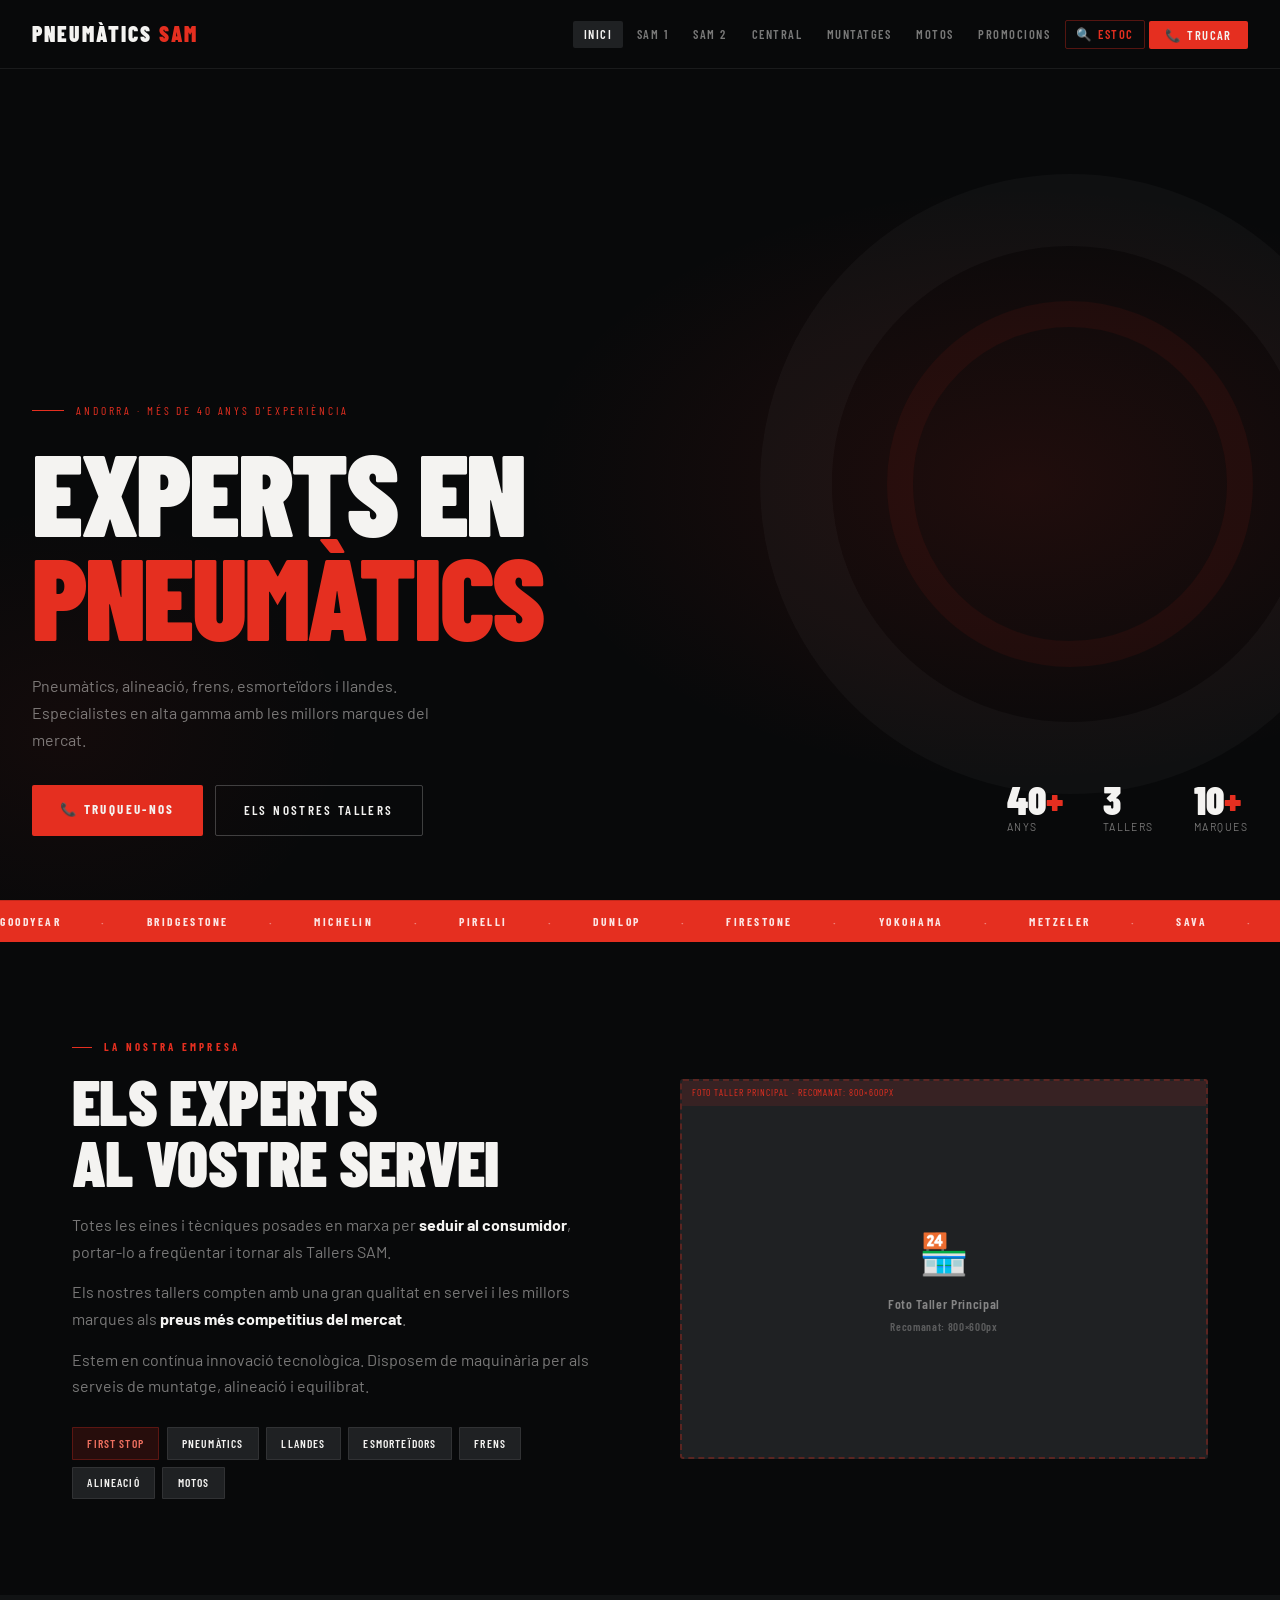
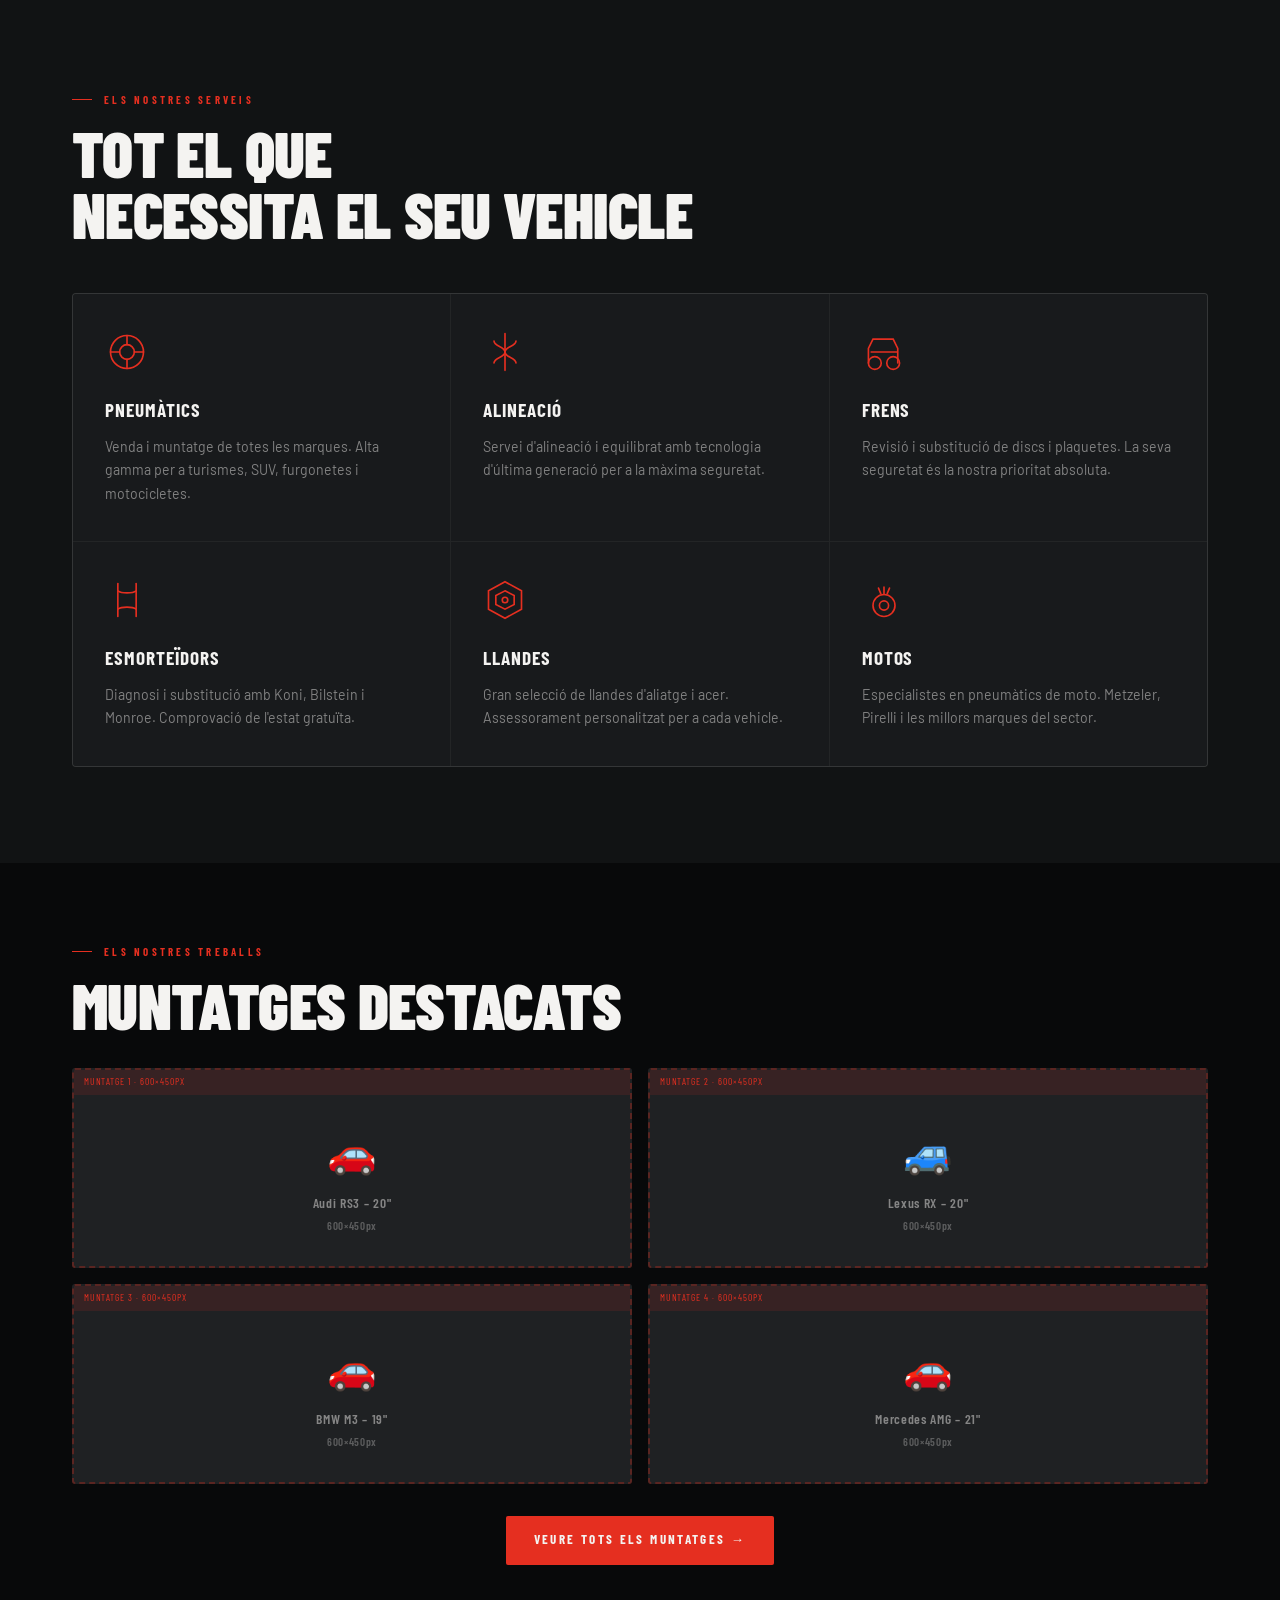
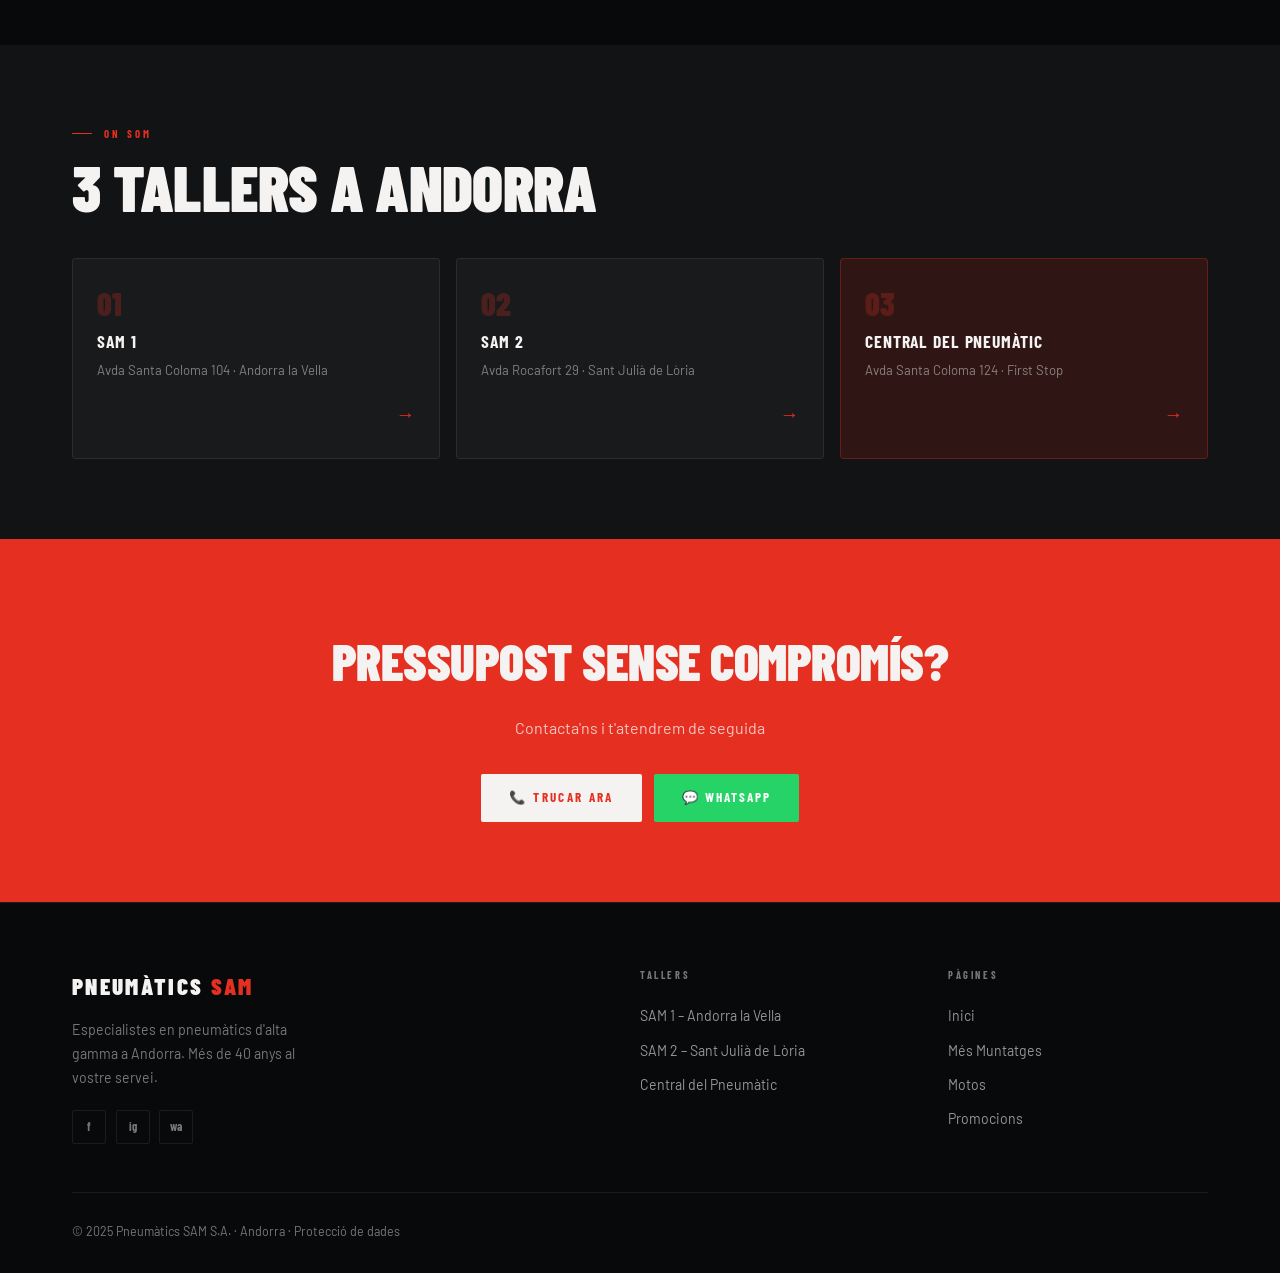
<file: pneumatics-sam.html>
<!DOCTYPE html>
<html lang="ca">
<head>
  <meta charset="UTF-8">
  <meta name="viewport" content="width=device-width, initial-scale=1.0">
  <title>Pneumàtics SAM – Andorra</title>
  <link rel="preconnect" href="https://fonts.googleapis.com">
  <link href="https://fonts.googleapis.com/css2?family=Barlow+Condensed:wght@400;600;700;900&family=Barlow:wght@300;400;500;600&display=swap" rel="stylesheet">

  <!-- ═══════════════════════════════════════════════════════════
       STYLES
  ═══════════════════════════════════════════════════════════════ -->
  <style>

    /* ── RESET & VARIABLES ── */
    *, *::before, *::after { box-sizing: border-box; margin: 0; padding: 0; }

    :root {
      --black:    #08090a;
      --dark:     #111314;
      --card:     #181a1c;
      --surface:  #1f2123;
      --border:   rgba(255,255,255,0.08);
      --red:      #e52f20;
      --red-dk:   #b31f12;
      --red-glow: rgba(229,47,32,0.14);
      --white:    #f4f3f1;
      --muted:    rgba(244,243,241,0.48);
      --font-d:   'Barlow Condensed', sans-serif;
      --font-b:   'Barlow', sans-serif;
      --nav-h:    68px;
    }

    html { scroll-behavior: smooth; }

    body {
      background: var(--dark);
      color: var(--white);
      font-family: var(--font-b);
      font-size: 16px;
      line-height: 1.65;
      overflow-x: hidden;
    }

    a { color: inherit; text-decoration: none; }
    img { display: block; width: 100%; height: 100%; object-fit: cover; }

    /* ── PAGES (SPA routing) ── */
    .page { display: none; min-height: 100vh; padding-top: var(--nav-h); }
    .page.active { display: block; }

    /* ── CONTAINER ── */
    .container { max-width: 1200px; margin: 0 auto; padding: 0 2rem; }

    /* ════════════════════════════════
       NAVIGATION
    ════════════════════════════════ */
    nav {
      position: fixed; top: 0; left: 0; right: 0; z-index: 200;
      background: rgba(8,9,10,0.94);
      backdrop-filter: blur(14px);
      border-bottom: 1px solid var(--border);
    }

    .nav-inner {
      display: flex; align-items: center; justify-content: space-between;
      height: var(--nav-h); padding: 0 2rem;
    }

    .nav-logo {
      font-family: var(--font-d);
      font-weight: 900; font-size: 1.35rem;
      letter-spacing: 0.1em; text-transform: uppercase;
      white-space: nowrap;
    }
    .nav-logo span { color: var(--red); }

    .nav-links {
      display: flex; align-items: center; gap: 0.25rem;
      list-style: none;
    }
    .nav-links a {
      font-family: var(--font-d);
      font-size: 0.78rem; font-weight: 600;
      letter-spacing: 0.12em; text-transform: uppercase;
      color: var(--muted); padding: 0.4rem 0.65rem;
      border-radius: 2px; transition: color 0.2s, background 0.2s;
      cursor: pointer;
    }
    .nav-links a:hover,
    .nav-links a.active { color: var(--white); }
    .nav-links a.active { background: var(--surface); }
    .nav-cta {
      background: var(--red) !important;
      color: var(--white) !important;
      padding: 0.45rem 1rem !important;
      border-radius: 2px;
    }
    .nav-cta:hover { background: var(--red-dk) !important; }

    /* Hamburger */
    .hamburger {
      display: none; flex-direction: column; gap: 5px;
      background: none; border: none; cursor: pointer; padding: 4px;
    }
    .hamburger span {
      display: block; width: 24px; height: 2px;
      background: var(--white); border-radius: 2px;
      transition: transform 0.3s, opacity 0.3s;
    }
    .hamburger.open span:nth-child(1) { transform: translateY(7px) rotate(45deg); }
    .hamburger.open span:nth-child(2) { opacity: 0; }
    .hamburger.open span:nth-child(3) { transform: translateY(-7px) rotate(-45deg); }

    /* Mobile drawer */
    .mobile-menu {
      display: none; flex-direction: column;
      background: var(--black);
      border-top: 1px solid var(--border);
      padding: 1rem 0; overflow: hidden;
      max-height: 0; transition: max-height 0.4s ease;
    }
    .mobile-menu.open { max-height: 600px; }
    .mobile-link, .mobile-cta {
      font-family: var(--font-d);
      font-size: 1rem; font-weight: 600;
      letter-spacing: 0.1em; text-transform: uppercase;
      color: var(--muted); padding: 0.85rem 2rem;
      border-bottom: 1px solid var(--border);
      cursor: pointer; transition: color 0.2s, background 0.2s;
    }
    .mobile-link:hover { color: var(--white); background: var(--surface); }
    .mobile-cta {
      color: var(--white); background: var(--red);
      border-radius: 0; margin: 1rem 2rem 0; text-align: center;
      padding: 0.85rem 2rem; border: none;
    }

    /* ════════════════════════════════
       BUTTONS
    ════════════════════════════════ */
    .btn-primary {
      display: inline-block;
      background: var(--red); color: var(--white);
      font-family: var(--font-d); font-size: 0.82rem;
      font-weight: 700; letter-spacing: 0.18em; text-transform: uppercase;
      padding: 0.85rem 1.75rem; border-radius: 2px;
      transition: background 0.2s, transform 0.15s; cursor: pointer;
      border: none;
    }
    .btn-primary:hover { background: var(--red-dk); transform: translateY(-1px); }

    .btn-ghost {
      display: inline-block;
      border: 1px solid rgba(255,255,255,0.22); color: var(--white);
      font-family: var(--font-d); font-size: 0.82rem;
      font-weight: 600; letter-spacing: 0.18em; text-transform: uppercase;
      padding: 0.85rem 1.75rem; border-radius: 2px;
      transition: border-color 0.2s; cursor: pointer;
    }
    .btn-ghost:hover { border-color: rgba(255,255,255,0.55); }

    .btn-ghost-red {
      display: inline-block;
      border: 1px solid rgba(229,47,32,0.5); color: #f07060;
      font-family: var(--font-d); font-size: 0.82rem;
      font-weight: 700; letter-spacing: 0.15em; text-transform: uppercase;
      padding: 0.75rem 1.5rem; border-radius: 2px;
      transition: border-color 0.2s, color 0.2s; cursor: pointer;
    }
    .btn-ghost-red:hover { border-color: var(--red); color: var(--white); }

    .btn-wa {
      display: inline-flex; align-items: center; gap: 0.5rem;
      background: #25d366; color: #fff;
      font-family: var(--font-d); font-size: 0.82rem;
      font-weight: 700; letter-spacing: 0.15em; text-transform: uppercase;
      padding: 0.85rem 1.75rem; border-radius: 2px;
      transition: background 0.2s, transform 0.15s;
    }
    .btn-wa:hover { background: #1ab554; transform: translateY(-1px); }

    .btn-light {
      display: inline-block;
      background: var(--white); color: var(--red);
      font-family: var(--font-d); font-size: 0.82rem;
      font-weight: 700; letter-spacing: 0.18em; text-transform: uppercase;
      padding: 0.85rem 1.75rem; border-radius: 2px;
      transition: transform 0.15s;
    }
    .btn-light:hover { transform: translateY(-2px); }

    /* ════════════════════════════════
       SECTION LABELS & TITLES
    ════════════════════════════════ */
    .section-label {
      display: flex; align-items: center; gap: 0.75rem;
      font-family: var(--font-d); font-size: 0.68rem;
      font-weight: 700; letter-spacing: 0.3em; text-transform: uppercase;
      color: var(--red); margin-bottom: 0.9rem;
    }
    .section-label::before {
      content: ''; width: 20px; height: 1px; background: var(--red); flex-shrink: 0;
    }

    .section-title {
      font-family: var(--font-d); font-weight: 900;
      font-size: clamp(2.2rem, 5vw, 4rem);
      line-height: 0.95; text-transform: uppercase;
      letter-spacing: -0.01em; margin-bottom: 1.25rem;
    }

    /* ════════════════════════════════
       IMAGE PLACEHOLDERS
    ════════════════════════════════ */
    .img-placeholder {
      width: 100%; height: 100%; min-height: 220px;
      background: var(--surface);
      border: 2px dashed rgba(229,47,32,0.3);
      border-radius: 3px;
      display: flex; flex-direction: column;
      align-items: center; justify-content: center;
      gap: 0.5rem; text-align: center; padding: 1.5rem;
      position: relative; overflow: hidden;
    }
    .img-placeholder::before {
      content: attr(data-label);
      position: absolute; top: 0; left: 0; right: 0;
      background: rgba(229,47,32,0.12);
      font-family: var(--font-d); font-size: 0.6rem;
      letter-spacing: 0.1em; text-transform: uppercase;
      color: var(--red); padding: 0.3rem 0.6rem;
      text-align: left;
    }
    .img-ph-icon { font-size: 2.5rem; margin-top: 1.2rem; }
    .img-ph-text {
      font-family: var(--font-d); font-size: 0.85rem;
      font-weight: 600; color: var(--muted); letter-spacing: 0.05em;
    }
    .img-ph-text small { font-size: 0.7rem; opacity: 0.6; }

    /* ════════════════════════════════
       FADE-IN ANIMATION
    ════════════════════════════════ */
    .fade-section {
      opacity: 0; transform: translateY(28px);
      transition: opacity 0.65s ease, transform 0.65s ease;
    }
    .fade-section.visible { opacity: 1; transform: none; }

    /* ════════════════════════════════
       HERO (Inici)
    ════════════════════════════════ */
    .hero {
      min-height: calc(100vh - var(--nav-h));
      background: var(--black);
      position: relative; overflow: hidden;
      display: flex; flex-direction: column; justify-content: flex-end;
      padding: 4rem 2rem;
    }

    .hero-bg {
      position: absolute; inset: 0; pointer-events: none;
      background:
        radial-gradient(ellipse 60% 55% at 80% 50%, rgba(229,47,32,0.11) 0%, transparent 65%),
        radial-gradient(ellipse 40% 50% at 5% 80%, rgba(229,47,32,0.05) 0%, transparent 55%);
    }

    .hero-tire {
      position: absolute; right: -100px; top: 50%; transform: translateY(-50%);
      width: 620px; height: 620px; border-radius: 50%;
      border: 72px solid rgba(255,255,255,0.028);
      animation: spin 32s linear infinite; pointer-events: none;
    }
    .hero-tire::after {
      content: ''; position: absolute; inset: 55px;
      border-radius: 50%;
      border: 26px solid rgba(229,47,32,0.07);
    }
    @keyframes spin { to { transform: translateY(-50%) rotate(360deg); } }

    .hero-content { position: relative; max-width: 640px; }

    .hero-tag {
      font-family: var(--font-d); font-size: 0.72rem;
      letter-spacing: 0.25em; text-transform: uppercase;
      color: var(--red); margin-bottom: 1.25rem;
      display: flex; align-items: center; gap: 0.75rem;
    }
    .hero-tag::before { content: ''; width: 32px; height: 1px; background: var(--red); }

    .hero h1 {
      font-family: var(--font-d); font-weight: 900;
      font-size: clamp(3.5rem, 9vw, 8rem);
      line-height: 0.9; text-transform: uppercase;
      letter-spacing: -0.02em;
    }
    .hero h1 em { font-style: normal; color: var(--red); display: block; }

    .hero-sub {
      margin-top: 1.5rem; color: var(--muted);
      font-size: 1rem; max-width: 400px; line-height: 1.7;
    }

    .hero-actions { margin-top: 2rem; display: flex; gap: 0.75rem; flex-wrap: wrap; }

    .hero-stats {
      position: absolute; right: 2rem; bottom: 4rem;
      display: flex; gap: 2.5rem;
    }
    .hero-stat-num {
      font-family: var(--font-d); font-weight: 900;
      font-size: 2.5rem; line-height: 1; color: var(--white);
    }
    .hero-stat-num span { color: var(--red); }
    .hero-stat-label {
      font-size: 0.65rem; letter-spacing: 0.14em;
      text-transform: uppercase; color: var(--muted);
    }

    /* ════════════════════════════════
       MARQUEE
    ════════════════════════════════ */
    .marquee-wrap {
      background: var(--red); overflow: hidden;
      padding: 0.7rem 0; border-top: 1px solid rgba(0,0,0,0.15);
    }
    .marquee-track {
      display: flex; gap: 2.5rem; white-space: nowrap;
      animation: marquee 22s linear infinite;
    }
    .marquee-track span {
      font-family: var(--font-d); font-size: 0.72rem;
      font-weight: 700; letter-spacing: 0.22em;
      text-transform: uppercase; color: rgba(255,255,255,0.88);
      flex-shrink: 0;
    }
    .dot { color: rgba(255,255,255,0.4) !important; }
    @keyframes marquee { from { transform: translateX(0); } to { transform: translateX(-50%); } }

    /* ════════════════════════════════
       ABOUT SECTION
    ════════════════════════════════ */
    .about-section { background: var(--black); padding: 6rem 0; }

    .about-grid {
      display: grid; grid-template-columns: 1fr 1fr;
      gap: 5rem; align-items: center;
    }

    .about-text p { color: var(--muted); margin-bottom: 0.9rem; }
    .about-text p strong { color: var(--white); }

    .about-pills { display: flex; flex-wrap: wrap; gap: 0.45rem; margin-top: 1.75rem; }
    .pill {
      background: var(--surface); border: 1px solid var(--border);
      color: var(--white); font-family: var(--font-d);
      font-size: 0.72rem; font-weight: 600;
      letter-spacing: 0.1em; text-transform: uppercase;
      padding: 0.35rem 0.9rem; border-radius: 1px;
    }
    .pill.accent {
      background: var(--red-glow); border-color: rgba(229,47,32,0.28);
      color: #f07060;
    }

    .about-visual .img-placeholder { min-height: 380px; }

    /* ════════════════════════════════
       SERVICES
    ════════════════════════════════ */
    .services-section { background: var(--dark); padding: 6rem 0; }

    .services-intro { margin-bottom: 3rem; }

    .services-grid {
      display: grid; grid-template-columns: repeat(3, 1fr);
      border: 1px solid var(--border); border-radius: 4px;
      overflow: hidden; gap: 1px; background: var(--border);
    }

    .service-card {
      background: var(--card); padding: 2.25rem 2rem;
      position: relative; transition: background 0.3s;
    }
    .service-card::after {
      content: ''; position: absolute; bottom: 0; left: 0; right: 0;
      height: 2px; background: var(--red);
      transform: scaleX(0); transform-origin: left;
      transition: transform 0.3s;
    }
    .service-card:hover { background: var(--surface); }
    .service-card:hover::after { transform: scaleX(1); }

    .service-icon { width: 44px; height: 44px; color: var(--red); margin-bottom: 1.25rem; }
    .service-icon svg { width: 100%; height: 100%; }

    .service-title {
      font-family: var(--font-d); font-weight: 700;
      font-size: 1.2rem; letter-spacing: 0.05em;
      text-transform: uppercase; margin-bottom: 0.6rem;
    }
    .service-desc { font-size: 0.88rem; color: var(--muted); line-height: 1.65; }

    /* ════════════════════════════════
       GALLERY
    ════════════════════════════════ */
    .gallery-section { background: var(--black); padding: 5rem 0; }

    .gallery-grid {
      display: grid; grid-template-columns: repeat(2, 1fr);
      gap: 1rem; margin-top: 2rem;
    }
    .gallery-img { min-height: 200px; }

    .gallery-cta { margin-top: 2rem; text-align: center; }

    /* ════════════════════════════════
       TALLERS STRIP
    ════════════════════════════════ */
    .tallers-strip { background: var(--dark); padding: 5rem 0; }

    .tallers-mini-grid {
      display: grid; grid-template-columns: repeat(3, 1fr);
      gap: 1rem; margin-top: 2.5rem;
    }

    .taller-mini {
      display: flex; flex-direction: column;
      background: var(--card); border: 1px solid var(--border);
      border-radius: 4px; padding: 1.75rem 1.5rem;
      transition: border-color 0.25s, transform 0.2s; cursor: pointer;
    }
    .taller-mini:hover { border-color: rgba(229,47,32,0.35); transform: translateY(-3px); }
    .taller-mini.featured { border-color: rgba(229,47,32,0.3); background: var(--red-glow); }

    .taller-mini-num {
      font-family: var(--font-d); font-weight: 900;
      font-size: 2rem; color: rgba(229,47,32,0.25);
      line-height: 1; margin-bottom: 0.5rem;
    }
    .taller-mini-name {
      font-family: var(--font-d); font-weight: 700;
      font-size: 1.1rem; text-transform: uppercase;
      letter-spacing: 0.05em; margin-bottom: 0.3rem;
    }
    .taller-mini-loc { font-size: 0.82rem; color: var(--muted); flex: 1; }
    .taller-mini-arrow {
      font-size: 1.2rem; color: var(--red); margin-top: 1rem; align-self: flex-end;
    }

    /* ════════════════════════════════
       CONTACT STRIP
    ════════════════════════════════ */
    .contact-strip {
      background: var(--red); padding: 5rem 2rem;
      text-align: center;
    }
    .contact-strip h2 {
      font-family: var(--font-d); font-weight: 900;
      font-size: clamp(1.8rem, 4vw, 3.5rem);
      text-transform: uppercase; letter-spacing: -0.01em;
      margin-bottom: 0.75rem;
    }
    .contact-strip p { color: rgba(255,255,255,0.72); margin-bottom: 2rem; }
    .contact-btns { display: flex; gap: 0.75rem; justify-content: center; flex-wrap: wrap; }

    /* ════════════════════════════════
       PAGE HERO (inner pages)
    ════════════════════════════════ */
    .page-hero {
      position: relative; overflow: hidden;
      background: var(--black);
      padding: 5rem 2rem 4rem;
      min-height: 260px;
      display: flex; align-items: flex-end;
    }
    .page-hero-bg {
      position: absolute; inset: 0; pointer-events: none;
      background:
        radial-gradient(ellipse 70% 80% at 100% 50%, rgba(229,47,32,0.1) 0%, transparent 65%);
    }
    .page-hero-content { position: relative; }
    .page-title {
      font-family: var(--font-d); font-weight: 900;
      font-size: clamp(2.8rem, 6vw, 5.5rem);
      line-height: 0.92; text-transform: uppercase;
      letter-spacing: -0.02em; margin-bottom: 0.5rem;
    }
    .page-hero-content > p { color: var(--muted); font-size: 0.95rem; }
    .firststop-tag {
      background: var(--red); color: #fff;
      font-size: 0.65rem; font-weight: 700;
      letter-spacing: 0.1em; text-transform: uppercase;
      padding: 0.15rem 0.5rem; border-radius: 1px; vertical-align: middle;
    }

    /* ════════════════════════════════
       PAGE CONTENT
    ════════════════════════════════ */
    .page-content { padding: 4rem 0 5rem; }

    .taller-detail-grid {
      display: grid; grid-template-columns: 1fr 1.4fr;
      gap: 4rem; margin-bottom: 4rem;
    }

    .taller-info-block {}
    .info-rows { margin: 1.5rem 0 2rem; }
    .info-row {
      display: flex; gap: 1rem; align-items: flex-start;
      padding: 1rem 0; border-bottom: 1px solid var(--border);
    }
    .info-row:last-child { border-bottom: none; }
    .info-icon { font-size: 1.1rem; flex-shrink: 0; margin-top: 1px; }
    .info-row strong { display: block; font-size: 0.72rem; font-weight: 600; letter-spacing: 0.08em; text-transform: uppercase; color: var(--muted); margin-bottom: 0.2rem; }
    .info-row p { font-size: 0.92rem; }
    .info-row a { color: var(--white); transition: color 0.2s; }
    .info-row a:hover { color: var(--red); }

    .taller-btns { display: flex; gap: 0.75rem; flex-wrap: wrap; }

    .taller-photos { display: flex; flex-direction: column; gap: 0.75rem; }
    .taller-photos > .img-placeholder { min-height: 280px; flex: 1; }
    .taller-photos-row { display: grid; grid-template-columns: 1fr 1fr; gap: 0.75rem; }
    .taller-photos-row .img-placeholder { min-height: 150px; }

    /* Services tags */
    .services-offered { margin-bottom: 3rem; }
    .services-tags { display: flex; flex-wrap: wrap; gap: 0.5rem; margin-top: 1rem; }
    .stag {
      background: var(--surface); border: 1px solid var(--border);
      color: var(--white); font-family: var(--font-d);
      font-size: 0.8rem; font-weight: 600;
      letter-spacing: 0.08em; text-transform: uppercase;
      padding: 0.45rem 1rem; border-radius: 1px;
    }

    /* Horaris */
    .horaris-block { margin-bottom: 3rem; }
    .horaris-table { width: 100%; border-collapse: collapse; margin-top: 1rem; }
    .horaris-table tr { border-bottom: 1px solid var(--border); }
    .horaris-table tr:last-child { border-bottom: none; }
    .horaris-table td { padding: 0.9rem 0; font-size: 0.92rem; }
    .horaris-table td:first-child { color: var(--muted); }
    .horaris-table td:last-child { text-align: right; font-weight: 500; }

    /* ════════════════════════════════
       GALLERY PAGE (Muntatges)
    ════════════════════════════════ */
    .gallery-filters {
      display: flex; gap: 0.5rem; flex-wrap: wrap; margin-bottom: 2.5rem;
    }
    .filter-btn {
      background: var(--surface); border: 1px solid var(--border);
      color: var(--muted); font-family: var(--font-d);
      font-size: 0.8rem; font-weight: 700;
      letter-spacing: 0.12em; text-transform: uppercase;
      padding: 0.55rem 1.2rem; border-radius: 2px;
      cursor: pointer; transition: all 0.2s;
    }
    .filter-btn:hover { color: var(--white); border-color: rgba(255,255,255,0.25); }
    .filter-btn.active { background: var(--red); border-color: var(--red); color: var(--white); }

    .muntatges-grid {
      display: grid; grid-template-columns: repeat(4, 1fr);
      gap: 1rem;
    }

    .muntatge-item {
      position: relative; overflow: hidden; border-radius: 3px;
      transition: opacity 0.3s, transform 0.3s;
    }
    .muntatge-item.hidden { display: none; }
    .muntatge-item .img-placeholder { min-height: 200px; }
    .muntatge-label {
      padding: 0.6rem 0.75rem; background: var(--card);
      border: 1px solid var(--border); border-top: none;
    }
    .muntatge-label span { display: block; font-family: var(--font-d); font-weight: 700; font-size: 0.9rem; text-transform: uppercase; }
    .muntatge-label small { font-size: 0.75rem; color: var(--muted); }

    .gallery-note {
      margin-top: 3rem; padding: 1.25rem 1.5rem;
      background: var(--card); border: 1px solid var(--border);
      border-left: 3px solid var(--red); border-radius: 2px;
      font-size: 0.88rem; color: var(--muted); line-height: 1.7;
    }
    .gallery-note strong { color: var(--white); }
    .gallery-note code {
      background: var(--surface); color: #f07060;
      padding: 0.1rem 0.4rem; border-radius: 2px;
      font-family: monospace; font-size: 0.82rem;
    }

    /* ════════════════════════════════
       BRANDS GRID
    ════════════════════════════════ */
    .brands-grid {
      display: grid; grid-template-columns: repeat(4, 1fr);
      gap: 1px; background: var(--border);
      border: 1px solid var(--border); border-radius: 4px;
      overflow: hidden; margin-top: 2rem;
    }
    .brand-cell {
      background: var(--card); padding: 1.5rem 1rem;
      text-align: center; font-family: var(--font-d);
      font-weight: 700; font-size: 0.95rem;
      letter-spacing: 0.1em; text-transform: uppercase;
      color: var(--muted); transition: color 0.2s, background 0.2s;
    }
    .brand-cell:hover { color: var(--white); background: var(--surface); }

    /* ════════════════════════════════
       MOTOS PAGE
    ════════════════════════════════ */
    .motos-intro {
      font-size: 1rem; color: var(--muted);
      max-width: 700px; margin-bottom: 3rem; line-height: 1.75;
    }
    .motos-gallery { margin-top: 3rem; }

    /* ════════════════════════════════
       PROMO PAGE
    ════════════════════════════════ */
    .promo-grid {
      display: grid; grid-template-columns: 1fr 1fr;
      gap: 1.5rem;
    }
    .promo-card {
      background: var(--card); border: 1px solid var(--border);
      border-radius: 4px; overflow: hidden;
      transition: border-color 0.25s;
    }
    .promo-card:hover { border-color: rgba(229,47,32,0.3); }
    .featured-promo { grid-column: 1 / -1; }
    .promo-badge {
      background: var(--red); font-family: var(--font-d);
      font-size: 0.7rem; font-weight: 700;
      letter-spacing: 0.2em; text-transform: uppercase;
      padding: 0.4rem 1rem; color: #fff;
      display: inline-block;
    }
    .promo-img { min-height: 280px; }
    .promo-img-sm { min-height: 180px; }
    .promo-body { padding: 1.75rem; }
    .promo-body h3 {
      font-family: var(--font-d); font-weight: 900;
      font-size: 1.4rem; text-transform: uppercase;
      letter-spacing: 0.04em; margin-bottom: 0.6rem;
    }
    .promo-body p { font-size: 0.9rem; color: var(--muted); margin-bottom: 1.25rem; }

    /* ════════════════════════════════
       FOOTER
    ════════════════════════════════ */
    footer {
      background: var(--black);
      border-top: 1px solid var(--border);
      padding: 4rem 0 2rem;
    }
    .footer-grid {
      display: grid; grid-template-columns: 2fr 1fr 1fr;
      gap: 3rem; margin-bottom: 3rem;
    }
    .footer-brand {
      font-family: var(--font-d); font-weight: 900;
      font-size: 1.45rem; letter-spacing: 0.1em;
      text-transform: uppercase; margin-bottom: 0.75rem;
    }
    .footer-brand span { color: var(--red); }
    .footer-brand-col > p { font-size: 0.88rem; color: var(--muted); max-width: 260px; line-height: 1.7; }
    .footer-social { display: flex; gap: 0.6rem; margin-top: 1.25rem; }
    .social-btn {
      width: 34px; height: 34px;
      border: 1px solid var(--border); border-radius: 2px;
      display: flex; align-items: center; justify-content: center;
      font-family: var(--font-d); font-weight: 700; font-size: 0.75rem;
      color: var(--muted); transition: border-color 0.2s, color 0.2s;
    }
    .social-btn:hover { border-color: var(--red); color: var(--red); }
    .footer-col h4 {
      font-family: var(--font-d); font-size: 0.65rem;
      font-weight: 700; letter-spacing: 0.25em;
      text-transform: uppercase; color: var(--muted);
      margin-bottom: 1.1rem;
    }
    .footer-col ul { list-style: none; }
    .footer-col li { margin-bottom: 0.5rem; }
    .footer-col a {
      font-size: 0.88rem; color: rgba(244,243,241,0.6);
      transition: color 0.2s; cursor: pointer;
    }
    .footer-col a:hover { color: var(--white); }
    .footer-bottom {
      border-top: 1px solid var(--border); padding-top: 1.75rem;
      font-size: 0.78rem; color: var(--muted);
    }
    .footer-bottom a { color: var(--muted); transition: color 0.2s; }
    .footer-bottom a:hover { color: var(--white); }

    /* ════════════════════════════════
       MOBILE RESPONSIVE
    ════════════════════════════════ */
    @media (max-width: 1024px) {
      .services-grid { grid-template-columns: repeat(2, 1fr); }
      .muntatges-grid { grid-template-columns: repeat(3, 1fr); }
      .tallers-mini-grid { grid-template-columns: 1fr; }
      .taller-mini { flex-direction: row; align-items: center; gap: 1.25rem; }
      .taller-mini-num { font-size: 1.5rem; min-width: 40px; }
      .taller-mini-arrow { margin-top: 0; margin-left: auto; }
    }

    @media (max-width: 768px) {
      :root { --nav-h: 60px; }

      /* Nav */
      .nav-links { display: none; }
      .hamburger { display: flex; }
      .mobile-menu { display: flex; }

      /* Hero */
      .hero { padding: 2.5rem 1.25rem 2.5rem; min-height: auto; }
      .hero-tire { width: 320px; height: 320px; right: -80px; border-width: 40px; }
      .hero h1 { font-size: clamp(3rem, 12vw, 5rem); }
      .hero-sub { font-size: 0.9rem; }
      .hero-stats {
        position: static; margin-top: 2.5rem;
        flex-direction: row; gap: 1.5rem; justify-content: flex-start;
      }
      .hero-stat-num { font-size: 1.9rem; }

      /* Sections */
      .about-section { padding: 3.5rem 0; }
      .about-grid { grid-template-columns: 1fr; gap: 2.5rem; }
      .about-visual .img-placeholder { min-height: 260px; }

      .services-section { padding: 3.5rem 0; }
      .services-grid { grid-template-columns: 1fr; }
      .service-card { padding: 1.75rem 1.5rem; }

      .gallery-grid { grid-template-columns: 1fr 1fr; }
      .gallery-img { min-height: 160px; }

      .tallers-strip { padding: 3.5rem 0; }
      .tallers-mini-grid { grid-template-columns: 1fr; }

      /* Page hero */
      .page-hero { padding: 3rem 1.25rem 2.5rem; min-height: 200px; }
      .page-title { font-size: clamp(2.2rem, 10vw, 4rem); }

      /* Taller detail */
      .taller-detail-grid { grid-template-columns: 1fr; gap: 2.5rem; }
      .taller-photos > .img-placeholder { min-height: 220px; }

      /* Gallery filters */
      .gallery-filters { gap: 0.4rem; }
      .filter-btn { font-size: 0.72rem; padding: 0.5rem 0.9rem; }
      .muntatges-grid { grid-template-columns: repeat(2, 1fr); }

      /* Brands */
      .brands-grid { grid-template-columns: repeat(2, 1fr); }

      /* Promo */
      .promo-grid { grid-template-columns: 1fr; }
      .featured-promo { grid-column: auto; }

      /* Footer */
      .footer-grid { grid-template-columns: 1fr; gap: 2rem; }
      .footer-brand-col > p { max-width: 100%; }

      /* Contact strip */
      .contact-strip { padding: 3.5rem 1.25rem; }

      /* Containers */
      .container { padding: 0 1.25rem; }
      .page-content { padding: 2.5rem 0 3.5rem; }

      /* Section title */
      .section-title { font-size: clamp(1.9rem, 8vw, 3rem); }

      .taller-btns { flex-direction: column; }
      .taller-btns .btn-primary,
      .taller-btns .btn-ghost-red,
      .taller-btns .btn-wa { text-align: center; }

      .contact-btns { flex-direction: column; align-items: center; }
    }

    @media (max-width: 480px) {
      .hero { padding: 2rem 1rem; }
      .hero-tire { width: 220px; height: 220px; right: -60px; border-width: 28px; }
      .hero h1 { font-size: clamp(2.8rem, 14vw, 4.5rem); }
      .gallery-grid { grid-template-columns: 1fr; }
      .muntatges-grid { grid-template-columns: 1fr; }
      .brands-grid { grid-template-columns: repeat(2, 1fr); }
      .hero-actions { flex-direction: column; align-items: flex-start; }
      .hero-actions .btn-primary,
      .hero-actions .btn-ghost { width: 100%; text-align: center; }
      .section-title { font-size: clamp(1.8rem, 10vw, 2.5rem); }
    }

    /* ════════════════════════════════
       DISPONIBILITAT PAGE
    ════════════════════════════════ */

    /* Search form */
    .disp-form-wrap {
      background: var(--card);
      border: 1px solid var(--border);
      border-radius: 6px;
      padding: 2.25rem;
      margin-bottom: 2.5rem;
    }
    .disp-form-title {
      font-family: var(--font-d); font-weight: 700;
      font-size: 1rem; letter-spacing: 0.12em;
      text-transform: uppercase; color: var(--muted);
      margin-bottom: 1.5rem;
    }
    .disp-form-row {
      display: grid;
      grid-template-columns: repeat(4, 1fr) auto;
      gap: 0.75rem; align-items: end;
    }
    .disp-field { display: flex; flex-direction: column; gap: 0.4rem; }
    .disp-field label {
      font-family: var(--font-d); font-size: 0.68rem;
      font-weight: 700; letter-spacing: 0.18em;
      text-transform: uppercase; color: var(--muted);
    }
    .disp-field select,
    .disp-field input {
      background: var(--surface);
      border: 1px solid rgba(255,255,255,0.12);
      border-radius: 3px;
      color: var(--white);
      font-family: var(--font-b); font-size: 1rem;
      padding: 0.7rem 0.9rem;
      outline: none;
      transition: border-color 0.2s;
      width: 100%;
      -webkit-appearance: none;
    }
    .disp-field select:focus,
    .disp-field input:focus { border-color: var(--red); }
    .disp-field select option { background: #1f2123; }

    /* Season pills */
    .disp-season-group { display: flex; flex-direction: column; gap: 0.4rem; }
    .disp-season-pills { display: flex; gap: 0.4rem; flex-wrap: wrap; }
    .season-pill {
      background: var(--surface);
      border: 1px solid rgba(255,255,255,0.12);
      border-radius: 3px; cursor: pointer;
      font-family: var(--font-d); font-size: 0.78rem;
      font-weight: 700; letter-spacing: 0.1em;
      text-transform: uppercase; color: var(--muted);
      padding: 0.72rem 0.85rem;
      transition: all 0.2s; white-space: nowrap;
      flex: 1; text-align: center;
    }
    .season-pill:hover { color: var(--white); border-color: rgba(255,255,255,0.3); }
    .season-pill.active { background: var(--red); border-color: var(--red); color: #fff; }
    .season-pill.estiu.active   { background: #d97706; border-color: #d97706; }
    .season-pill.hivern.active  { background: #2563eb; border-color: #2563eb; }
    .season-pill.allseason.active { background: #16a34a; border-color: #16a34a; }

    .btn-search {
      background: var(--red); color: var(--white);
      border: none; border-radius: 3px; cursor: pointer;
      font-family: var(--font-d); font-size: 0.85rem;
      font-weight: 700; letter-spacing: 0.15em;
      text-transform: uppercase; padding: 0.72rem 1.5rem;
      transition: background 0.2s, transform 0.15s;
      white-space: nowrap; align-self: flex-end;
    }
    .btn-search:hover { background: var(--red-dk); transform: translateY(-1px); }
    .btn-reset {
      background: transparent; color: var(--muted);
      border: 1px solid var(--border); border-radius: 3px; cursor: pointer;
      font-family: var(--font-d); font-size: 0.75rem;
      font-weight: 600; letter-spacing: 0.12em;
      text-transform: uppercase; padding: 0.72rem 1rem;
      transition: color 0.2s, border-color 0.2s;
    }
    .btn-reset:hover { color: var(--white); border-color: rgba(255,255,255,0.3); }

    /* Status bar */
    .disp-status {
      display: flex; align-items: center; justify-content: space-between;
      flex-wrap: wrap; gap: 0.75rem;
      margin-bottom: 1.5rem; font-size: 0.88rem; color: var(--muted);
    }
    .disp-status strong { color: var(--white); }
    .disp-sort {
      display: flex; align-items: center; gap: 0.5rem;
    }
    .disp-sort label {
      font-family: var(--font-d); font-size: 0.68rem;
      font-weight: 700; letter-spacing: 0.15em;
      text-transform: uppercase; color: var(--muted);
    }
    .disp-sort select {
      background: var(--surface); border: 1px solid var(--border);
      border-radius: 3px; color: var(--white);
      font-family: var(--font-b); font-size: 0.82rem;
      padding: 0.35rem 0.65rem; outline: none;
    }

    /* Results grid */
    .disp-results {
      display: grid;
      grid-template-columns: repeat(3, 1fr);
      gap: 1rem;
    }

    /* Tyre card */
    .tyre-card {
      background: var(--card);
      border: 1px solid var(--border);
      border-radius: 5px; overflow: hidden;
      display: flex; flex-direction: column;
      transition: border-color 0.25s, transform 0.2s;
    }
    .tyre-card:hover { border-color: rgba(229,47,32,0.35); transform: translateY(-3px); }
    .tyre-card.out-of-stock { opacity: 0.55; }
    .tyre-card.out-of-stock:hover { transform: none; }

    .tyre-card-header {
      padding: 1.1rem 1.25rem 0.9rem;
      border-bottom: 1px solid var(--border);
      display: flex; justify-content: space-between; align-items: flex-start;
    }
    .tyre-size {
      font-family: var(--font-d); font-weight: 900;
      font-size: 1.5rem; line-height: 1;
      letter-spacing: 0.02em;
    }
    .tyre-size small {
      font-size: 0.95rem; color: var(--muted); font-weight: 600;
    }
    .tyre-stock-badge {
      font-family: var(--font-d); font-size: 0.65rem;
      font-weight: 700; letter-spacing: 0.12em;
      text-transform: uppercase; padding: 0.25rem 0.6rem;
      border-radius: 2px; flex-shrink: 0;
    }
    .badge-ok   { background: rgba(22,163,74,0.18);  color: #4ade80; border: 1px solid rgba(22,163,74,0.3); }
    .badge-low  { background: rgba(217,119,6,0.18);  color: #fbbf24; border: 1px solid rgba(217,119,6,0.3); }
    .badge-out  { background: rgba(239,68,68,0.15);  color: #f87171; border: 1px solid rgba(239,68,68,0.3); }

    .tyre-card-body { padding: 1rem 1.25rem; flex: 1; }
    .tyre-brand {
      font-family: var(--font-d); font-weight: 900;
      font-size: 1.05rem; text-transform: uppercase;
      letter-spacing: 0.06em; margin-bottom: 0.2rem;
    }
    .tyre-model { font-size: 0.85rem; color: var(--muted); margin-bottom: 0.9rem; }

    .tyre-meta {
      display: flex; gap: 0.4rem; flex-wrap: wrap; margin-bottom: 0.9rem;
    }
    .tyre-tag {
      font-family: var(--font-d); font-size: 0.65rem;
      font-weight: 700; letter-spacing: 0.1em;
      text-transform: uppercase; padding: 0.2rem 0.55rem;
      border-radius: 2px;
    }
    .tag-estiu    { background: rgba(217,119,6,0.15);  color: #fbbf24; }
    .tag-hivern   { background: rgba(37,99,235,0.18);  color: #93c5fd; }
    .tag-allseason{ background: rgba(22,163,74,0.15);  color: #86efac; }
    .tag-tipus    { background: var(--surface); color: var(--muted); }

    /* EU label */
    .tyre-eu {
      display: flex; gap: 0.5rem; align-items: center;
      font-size: 0.78rem; color: var(--muted); margin-bottom: 0.5rem;
    }
    .eu-val {
      font-family: var(--font-d); font-weight: 700;
      font-size: 0.75rem; padding: 0.15rem 0.45rem;
      border-radius: 2px; background: var(--surface);
      color: var(--white);
    }
    .eu-a { background: #15803d; color: #fff; }
    .eu-b { background: #4d7c0f; color: #fff; }
    .eu-c { background: #a16207; color: #fff; }

    .tyre-card-footer {
      padding: 0.9rem 1.25rem;
      border-top: 1px solid var(--border);
      display: flex; align-items: center; justify-content: space-between;
    }
    .tyre-price {
      font-family: var(--font-d); font-weight: 900;
      font-size: 1.55rem; line-height: 1;
    }
    .tyre-price small { font-size: 0.75rem; color: var(--muted); font-weight: 400; }
    .tyre-action {
      font-family: var(--font-d); font-size: 0.75rem;
      font-weight: 700; letter-spacing: 0.12em;
      text-transform: uppercase; padding: 0.55rem 1rem;
      border-radius: 2px; cursor: pointer;
      transition: all 0.2s; border: none;
      white-space: nowrap;
    }
    .tyre-action.available {
      background: var(--red); color: #fff;
    }
    .tyre-action.available:hover { background: var(--red-dk); }
    .tyre-action.unavailable {
      background: var(--surface); color: var(--muted); cursor: default;
    }

    /* Empty / loading states */
    .disp-empty {
      grid-column: 1 / -1;
      text-align: center; padding: 5rem 2rem;
      color: var(--muted);
    }
    .disp-empty-icon { font-size: 3rem; margin-bottom: 1rem; }
    .disp-empty h3 {
      font-family: var(--font-d); font-size: 1.5rem;
      text-transform: uppercase; margin-bottom: 0.5rem; color: var(--white);
    }

    /* Request form (whatsapp) */
    .disp-request-panel {
      display: none;
      position: fixed; inset: 0; z-index: 500;
      background: rgba(0,0,0,0.75);
      backdrop-filter: blur(6px);
      align-items: center; justify-content: center;
      padding: 1.5rem;
    }
    .disp-request-panel.open { display: flex; }
    .disp-request-box {
      background: var(--card);
      border: 1px solid var(--border);
      border-radius: 8px;
      padding: 2.25rem;
      max-width: 500px; width: 100%;
      position: relative;
    }
    .req-close {
      position: absolute; top: 1rem; right: 1rem;
      background: none; border: none; color: var(--muted);
      font-size: 1.4rem; cursor: pointer; line-height: 1;
    }
    .req-close:hover { color: var(--white); }
    .req-tyre-info {
      background: var(--surface);
      border-radius: 4px; padding: 1rem 1.25rem;
      margin: 1.25rem 0; font-size: 0.9rem;
    }
    .req-tyre-info strong {
      display: block; font-family: var(--font-d);
      font-size: 1.2rem; text-transform: uppercase; margin-bottom: 0.3rem;
    }
    .req-input {
      width: 100%; background: var(--surface);
      border: 1px solid rgba(255,255,255,0.12);
      border-radius: 3px; color: var(--white);
      font-family: var(--font-b); font-size: 0.95rem;
      padding: 0.75rem 1rem; outline: none;
      margin-bottom: 0.75rem;
      transition: border-color 0.2s;
    }
    .req-input:focus { border-color: var(--red); }
    .req-actions { display: flex; gap: 0.75rem; }

    /* Responsive adjustments for search page */
    @media (max-width: 1024px) {
      .disp-results { grid-template-columns: repeat(2, 1fr); }
      .disp-form-row { grid-template-columns: repeat(2, 1fr); }
      .disp-form-row .btn-search,
      .disp-form-row .btn-reset { grid-column: span 1; }
    }
    @media (max-width: 768px) {
      .disp-results { grid-template-columns: repeat(2, 1fr); }
      .disp-form-row { grid-template-columns: 1fr 1fr; }
      .disp-form-wrap { padding: 1.5rem; }
    }
    @media (max-width: 480px) {
      .disp-results { grid-template-columns: 1fr; }
      .disp-form-row { grid-template-columns: 1fr; }
      .tyre-card-footer { flex-direction: column; align-items: flex-start; gap: 0.75rem; }
      .tyre-action { width: 100%; text-align: center; }
    }

  </style>
</head>
<body>

  <!-- ═══════════════════════════════════════════
       NAVIGATION
  ═══════════════════════════════════════════ -->
  <nav id="navbar">
    <div class="nav-inner">
      <a class="nav-logo" data-page="inici" style="cursor:pointer">
        Pneumàtics <span>SAM</span>
      </a>

      <ul class="nav-links" id="navLinks">
        <li><a class="nav-link active" data-page="inici">Inici</a></li>
        <li><a class="nav-link" data-page="sam1">SAM 1</a></li>
        <li><a class="nav-link" data-page="sam2">SAM 2</a></li>
        <li><a class="nav-link" data-page="central">Central</a></li>
        <li><a class="nav-link" data-page="muntatges">Muntatges</a></li>
        <li><a class="nav-link" data-page="motos">Motos</a></li>
        <li><a class="nav-link" data-page="promocions">Promocions</a></li>
        <li><a class="nav-link" data-page="disponibilitat" style="color:var(--red)!important;border:1px solid rgba(229,47,32,0.35);border-radius:2px;">🔍 Estoc</a></li>
        <li><a href="tel:+376722229" class="nav-cta">📞 Trucar</a></li>
      </ul>

      <button class="hamburger" id="hamburger" aria-label="Menú">
        <span></span><span></span><span></span>
      </button>
    </div>

    <div class="mobile-menu" id="mobileMenu">
      <a class="mobile-link" data-page="inici">🏠 Inici</a>
      <a class="mobile-link" data-page="sam1">🔧 SAM 1 – Andorra la Vella</a>
      <a class="mobile-link" data-page="sam2">🔧 SAM 2 – Sant Julià de Lòria</a>
      <a class="mobile-link" data-page="central">⭐ Central del Pneumàtic</a>
      <a class="mobile-link" data-page="muntatges">🖼️ Més Muntatges</a>
      <a class="mobile-link" data-page="motos">🏍️ Motos</a>
      <a class="mobile-link" data-page="promocions">🔥 Promocions</a>
      <a class="mobile-link" data-page="disponibilitat" style="color:#f07060">🔍 Consultar Estoc</a>
      <a href="tel:+376722229" class="mobile-cta">📞 Trucar ara: +376 722 229</a>
    </div>
  </nav>


  <!-- ═══════════════════════════════════════════
       PAGE: INICI
  ═══════════════════════════════════════════ -->
  <div class="page active" id="page-inici">

    <section class="hero">
      <div class="hero-bg"></div>
      <div class="hero-tire"></div>
      <div class="hero-content">
        <div class="hero-tag">Andorra · Més de 40 anys d'experiència</div>
        <h1>Experts en<br><em>Pneumàtics</em></h1>
        <p class="hero-sub">Pneumàtics, alineació, frens, esmorteïdors i llandes. Especialistes en alta gamma amb les millors marques del mercat.</p>
        <div class="hero-actions">
          <a href="tel:+376722229" class="btn-primary">📞 Truqueu-nos</a>
          <a class="btn-ghost" data-page="sam1" style="cursor:pointer">Els nostres tallers</a>
        </div>
      </div>
      <div class="hero-stats">
        <div class="hero-stat">
          <div class="hero-stat-num">40<span>+</span></div>
          <div class="hero-stat-label">Anys</div>
        </div>
        <div class="hero-stat">
          <div class="hero-stat-num">3</div>
          <div class="hero-stat-label">Tallers</div>
        </div>
        <div class="hero-stat">
          <div class="hero-stat-num">10<span>+</span></div>
          <div class="hero-stat-label">Marques</div>
        </div>
      </div>
    </section>

    <div class="marquee-wrap">
      <div class="marquee-track">
        <span>Goodyear</span><span class="dot">·</span><span>Bridgestone</span><span class="dot">·</span>
        <span>Michelin</span><span class="dot">·</span><span>Pirelli</span><span class="dot">·</span>
        <span>Dunlop</span><span class="dot">·</span><span>Firestone</span><span class="dot">·</span>
        <span>Yokohama</span><span class="dot">·</span><span>Metzeler</span><span class="dot">·</span>
        <span>Sava</span><span class="dot">·</span><span>Fulda</span><span class="dot">·</span>
        <span>Koni</span><span class="dot">·</span><span>Bilstein</span><span class="dot">·</span><span>Monroe</span><span class="dot">·</span>
        <span>Goodyear</span><span class="dot">·</span><span>Bridgestone</span><span class="dot">·</span>
        <span>Michelin</span><span class="dot">·</span><span>Pirelli</span><span class="dot">·</span>
        <span>Dunlop</span><span class="dot">·</span><span>Firestone</span><span class="dot">·</span>
        <span>Yokohama</span><span class="dot">·</span><span>Metzeler</span><span class="dot">·</span>
        <span>Sava</span><span class="dot">·</span><span>Fulda</span><span class="dot">·</span>
        <span>Koni</span><span class="dot">·</span><span>Bilstein</span><span class="dot">·</span><span>Monroe</span>
      </div>
    </div>

    <section class="about-section">
      <div class="container">
        <div class="about-grid">
          <div class="about-text fade-section">
            <div class="section-label">La nostra empresa</div>
            <h2 class="section-title">Els experts<br>al vostre servei</h2>
            <p>Totes les eines i tècniques posades en marxa per <strong>seduir al consumidor</strong>, portar-lo a freqüentar i tornar als Tallers SAM.</p>
            <p>Els nostres tallers compten amb una gran qualitat en servei i les millors marques als <strong>preus més competitius del mercat</strong>.</p>
            <p>Estem en contínua innovació tecnològica. Disposem de maquinària per als serveis de muntatge, alineació i equilibrat.</p>
            <div class="about-pills">
              <span class="pill accent">First Stop</span>
              <span class="pill">Pneumàtics</span>
              <span class="pill">Llandes</span>
              <span class="pill">Esmorteïdors</span>
              <span class="pill">Frens</span>
              <span class="pill">Alineació</span>
              <span class="pill">Motos</span>
            </div>
          </div>
          <div class="about-visual fade-section">
            <!--
              ════════════════════════════════════════
              IMATGE: Foto taller principal
              Per inserir: substituir aquest div per:
              <img src="imatges/taller-principal.jpg" alt="Taller SAM" style="width:100%;height:100%;object-fit:cover;border-radius:4px;">
              ════════════════════════════════════════
            -->
            <div class="img-placeholder" data-label="Foto taller principal · Recomanat: 800×600px">
              <div class="img-ph-icon">🏪</div>
              <div class="img-ph-text">Foto Taller Principal<br><small>Recomanat: 800×600px</small></div>
            </div>
          </div>
        </div>
      </div>
    </section>

    <section class="services-section">
      <div class="container">
        <div class="services-intro fade-section">
          <div class="section-label">Els nostres serveis</div>
          <h2 class="section-title">Tot el que<br>necessita el seu vehicle</h2>
        </div>
        <div class="services-grid fade-section">
          <div class="service-card">
            <div class="service-icon"><svg viewBox="0 0 48 48" fill="none" stroke="currentColor" stroke-width="1.8" stroke-linecap="round"><circle cx="24" cy="24" r="18"/><circle cx="24" cy="24" r="8"/><line x1="24" y1="6" x2="24" y2="16"/><line x1="24" y1="32" x2="24" y2="42"/><line x1="6" y1="24" x2="16" y2="24"/><line x1="32" y1="24" x2="42" y2="24"/></svg></div>
            <div class="service-title">Pneumàtics</div>
            <p class="service-desc">Venda i muntatge de totes les marques. Alta gamma per a turismes, SUV, furgonetes i motocicletes.</p>
          </div>
          <div class="service-card">
            <div class="service-icon"><svg viewBox="0 0 48 48" fill="none" stroke="currentColor" stroke-width="1.8" stroke-linecap="round"><line x1="24" y1="4" x2="24" y2="44"/><path d="M12 12c0 6 12 6 12 12s-12 6-12 12"/><path d="M36 12c0 6-12 6-12 12s12 6 12 12"/></svg></div>
            <div class="service-title">Alineació</div>
            <p class="service-desc">Servei d'alineació i equilibrat amb tecnologia d'última generació per a la màxima seguretat.</p>
          </div>
          <div class="service-card">
            <div class="service-icon"><svg viewBox="0 0 48 48" fill="none" stroke="currentColor" stroke-width="1.8" stroke-linecap="round"><circle cx="14" cy="36" r="7"/><circle cx="34" cy="36" r="7"/><path d="M7 36V20l5-10h22l5 10v16"/><line x1="10" y1="24" x2="38" y2="24"/></svg></div>
            <div class="service-title">Frens</div>
            <p class="service-desc">Revisió i substitució de discs i plaquetes. La seva seguretat és la nostra prioritat absoluta.</p>
          </div>
          <div class="service-card">
            <div class="service-icon"><svg viewBox="0 0 48 48" fill="none" stroke="currentColor" stroke-width="1.8" stroke-linecap="round"><line x1="14" y1="6" x2="14" y2="42"/><line x1="34" y1="6" x2="34" y2="42"/><path d="M14 14c4 3 16 3 20 0M14 34c4-3 16-3 20 0"/></svg></div>
            <div class="service-title">Esmorteïdors</div>
            <p class="service-desc">Diagnosi i substitució amb Koni, Bilstein i Monroe. Comprovació de l'estat gratuïta.</p>
          </div>
          <div class="service-card">
            <div class="service-icon"><svg viewBox="0 0 48 48" fill="none" stroke="currentColor" stroke-width="1.8" stroke-linecap="round"><polygon points="24,4 42,14 42,34 24,44 6,34 6,14"/><polygon points="24,14 34,19 34,29 24,34 14,29 14,19"/><circle cx="24" cy="24" r="3"/></svg></div>
            <div class="service-title">Llandes</div>
            <p class="service-desc">Gran selecció de llandes d'aliatge i acer. Assessorament personalitzat per a cada vehicle.</p>
          </div>
          <div class="service-card">
            <div class="service-icon"><svg viewBox="0 0 48 48" fill="none" stroke="currentColor" stroke-width="1.8" stroke-linecap="round"><circle cx="24" cy="30" r="12"/><circle cx="24" cy="30" r="5"/><path d="M24 18V10M18 11l2.5 6M30 11l-2.5 6"/></svg></div>
            <div class="service-title">Motos</div>
            <p class="service-desc">Especialistes en pneumàtics de moto. Metzeler, Pirelli i les millors marques del sector.</p>
          </div>
        </div>
      </div>
    </section>

    <section class="gallery-section">
      <div class="container">
        <div class="fade-section">
          <div class="section-label">Els nostres treballs</div>
          <h2 class="section-title">Muntatges destacats</h2>
        </div>
        <div class="gallery-grid fade-section">
          <!--
            IMATGES GALERIA: substituir cada div.img-placeholder per:
            <img src="imatges/muntatge-01.jpg" alt="Audi RS3 20&quot;" style="border-radius:3px;">
          -->
          <div class="img-placeholder gallery-img" data-label="Muntatge 1 · 600×450px"><div class="img-ph-icon">🚗</div><div class="img-ph-text">Audi RS3 – 20"<br><small>600×450px</small></div></div>
          <div class="img-placeholder gallery-img" data-label="Muntatge 2 · 600×450px"><div class="img-ph-icon">🚙</div><div class="img-ph-text">Lexus RX – 20"<br><small>600×450px</small></div></div>
          <div class="img-placeholder gallery-img" data-label="Muntatge 3 · 600×450px"><div class="img-ph-icon">🚗</div><div class="img-ph-text">BMW M3 – 19"<br><small>600×450px</small></div></div>
          <div class="img-placeholder gallery-img" data-label="Muntatge 4 · 600×450px"><div class="img-ph-icon">🚗</div><div class="img-ph-text">Mercedes AMG – 21"<br><small>600×450px</small></div></div>
        </div>
        <div class="gallery-cta fade-section">
          <a class="btn-primary" data-page="muntatges" style="cursor:pointer">Veure tots els muntatges →</a>
        </div>
      </div>
    </section>

    <section class="tallers-strip">
      <div class="container">
        <div class="fade-section">
          <div class="section-label">On som</div>
          <h2 class="section-title">3 Tallers a Andorra</h2>
        </div>
        <div class="tallers-mini-grid fade-section">
          <a class="taller-mini" data-page="sam1" style="cursor:pointer">
            <div class="taller-mini-num">01</div>
            <div>
              <div class="taller-mini-name">SAM 1</div>
              <div class="taller-mini-loc">Avda Santa Coloma 104 · Andorra la Vella</div>
            </div>
            <div class="taller-mini-arrow">→</div>
          </a>
          <a class="taller-mini" data-page="sam2" style="cursor:pointer">
            <div class="taller-mini-num">02</div>
            <div>
              <div class="taller-mini-name">SAM 2</div>
              <div class="taller-mini-loc">Avda Rocafort 29 · Sant Julià de Lòria</div>
            </div>
            <div class="taller-mini-arrow">→</div>
          </a>
          <a class="taller-mini featured" data-page="central" style="cursor:pointer">
            <div class="taller-mini-num">03</div>
            <div>
              <div class="taller-mini-name">Central del Pneumàtic</div>
              <div class="taller-mini-loc">Avda Santa Coloma 124 · First Stop</div>
            </div>
            <div class="taller-mini-arrow">→</div>
          </a>
        </div>
      </div>
    </section>

    <div class="contact-strip">
      <h2>Pressupost sense compromís?</h2>
      <p>Contacta'ns i t'atendrem de seguida</p>
      <div class="contact-btns">
        <a href="tel:+376722229" class="btn-light">📞 Trucar ara</a>
        <a href="https://wa.me/376722229" class="btn-wa">💬 WhatsApp</a>
      </div>
    </div>

  </div><!-- /page-inici -->


  <!-- ═══════════════════════════════════════════
       PAGE: SAM 1
  ═══════════════════════════════════════════ -->
  <div class="page" id="page-sam1">
    <div class="page-hero">
      <div class="page-hero-bg"></div>
      <div class="page-hero-content">
        <div class="section-label">Taller 01</div>
        <h1 class="page-title">SAM 1</h1>
        <p>Andorra la Vella</p>
      </div>
    </div>
    <div class="container page-content">
      <div class="taller-detail-grid">
        <div class="taller-info-block fade-section">
          <div class="section-label">Contacte</div>
          <div class="info-rows">
            <div class="info-row"><span class="info-icon">📍</span><div><strong>Adreça</strong><p>Avda Santa Coloma nº 104<br>AD500 Andorra la Vella</p></div></div>
            <div class="info-row"><span class="info-icon">📞</span><div><strong>Telèfon</strong><p><a href="tel:+376811118">00 376 811 118</a></p></div></div>
            <div class="info-row"><span class="info-icon">📠</span><div><strong>Fax</strong><p>00 376 722 390</p></div></div>
            <div class="info-row"><span class="info-icon">✉️</span><div><strong>Correu electrònic</strong><p><a href="mailto:sam1@andorra.ad">sam1@andorra.ad</a></p></div></div>
          </div>
          <div class="taller-btns">
            <a href="tel:+376811118" class="btn-primary">📞 Trucar</a>
            <a href="mailto:sam1@andorra.ad" class="btn-ghost-red">✉️ Email</a>
          </div>
        </div>
        <div class="taller-photos fade-section">
          <!--
            IMATGES TALLER SAM 1:
            Exterior → <img src="imatges/sam1-exterior.jpg" alt="SAM 1 exterior">
            Interior → <img src="imatges/sam1-interior1.jpg" alt="SAM 1 interior">
          -->
          <div class="img-placeholder" data-label="Exterior SAM 1 · 800×500px"><div class="img-ph-icon">🏪</div><div class="img-ph-text">Exterior Taller SAM 1<br><small>Recomanat: 800×500px</small></div></div>
          <div class="taller-photos-row">
            <div class="img-placeholder" data-label="Interior 1 · 400×300px"><div class="img-ph-icon">🔧</div><div class="img-ph-text">Interior 1<br><small>400×300px</small></div></div>
            <div class="img-placeholder" data-label="Interior 2 · 400×300px"><div class="img-ph-icon">⚙️</div><div class="img-ph-text">Interior 2<br><small>400×300px</small></div></div>
          </div>
        </div>
      </div>
      <div class="services-offered fade-section">
        <div class="section-label">Serveis disponibles</div>
        <div class="services-tags">
          <span class="stag">Pneumàtics turismes</span><span class="stag">Pneumàtics SUV</span>
          <span class="stag">Alineació 3D</span><span class="stag">Equilibrat</span>
          <span class="stag">Frens</span><span class="stag">Esmorteïdors</span>
          <span class="stag">Llandes</span><span class="stag">TPMS</span>
        </div>
      </div>
      <div class="horaris-block fade-section">
        <div class="section-label">Horaris</div>
        <table class="horaris-table">
          <tr><td>Dilluns – Divendres</td><td>9:00 – 19:00</td></tr>
          <tr><td>Dissabte</td><td>9:00 – 14:00</td></tr>
          <tr><td>Diumenge</td><td>Tancat</td></tr>
        </table>
      </div>
    </div>
  </div>


  <!-- ═══════════════════════════════════════════
       PAGE: SAM 2
  ═══════════════════════════════════════════ -->
  <div class="page" id="page-sam2">
    <div class="page-hero">
      <div class="page-hero-bg"></div>
      <div class="page-hero-content">
        <div class="section-label">Taller 02</div>
        <h1 class="page-title">SAM 2</h1>
        <p>Sant Julià de Lòria</p>
      </div>
    </div>
    <div class="container page-content">
      <div class="taller-detail-grid">
        <div class="taller-info-block fade-section">
          <div class="section-label">Contacte</div>
          <div class="info-rows">
            <div class="info-row"><span class="info-icon">📍</span><div><strong>Adreça</strong><p>Avda Rocafort 29 – Les Arades<br>AD600 Sant Julià de Lòria</p></div></div>
            <div class="info-row"><span class="info-icon">📞</span><div><strong>Telèfon</strong><p><a href="tel:+376842142">00 376 842 142</a></p></div></div>
            <div class="info-row"><span class="info-icon">📠</span><div><strong>Fax</strong><p>00 376 722 390</p></div></div>
            <div class="info-row"><span class="info-icon">✉️</span><div><strong>Correu electrònic</strong><p><a href="mailto:sam2@andorra.ad">sam2@andorra.ad</a></p></div></div>
          </div>
          <div class="taller-btns">
            <a href="tel:+376842142" class="btn-primary">📞 Trucar</a>
            <a href="mailto:sam2@andorra.ad" class="btn-ghost-red">✉️ Email</a>
          </div>
        </div>
        <div class="taller-photos fade-section">
          <div class="img-placeholder" data-label="Exterior SAM 2 · 800×500px"><div class="img-ph-icon">🏪</div><div class="img-ph-text">Exterior Taller SAM 2<br><small>Recomanat: 800×500px</small></div></div>
          <div class="taller-photos-row">
            <div class="img-placeholder" data-label="Interior 1 · 400×300px"><div class="img-ph-icon">🔧</div><div class="img-ph-text">Interior 1<br><small>400×300px</small></div></div>
            <div class="img-placeholder" data-label="Interior 2 · 400×300px"><div class="img-ph-icon">⚙️</div><div class="img-ph-text">Interior 2<br><small>400×300px</small></div></div>
          </div>
        </div>
      </div>
      <div class="services-offered fade-section">
        <div class="section-label">Serveis disponibles</div>
        <div class="services-tags">
          <span class="stag">Pneumàtics turismes</span><span class="stag">Pneumàtics furgonetes</span>
          <span class="stag">Alineació</span><span class="stag">Equilibrat</span>
          <span class="stag">Frens</span><span class="stag">Esmorteïdors</span><span class="stag">Llandes</span>
        </div>
      </div>
      <div class="horaris-block fade-section">
        <div class="section-label">Horaris</div>
        <table class="horaris-table">
          <tr><td>Dilluns – Divendres</td><td>9:00 – 19:00</td></tr>
          <tr><td>Dissabte</td><td>9:00 – 14:00</td></tr>
          <tr><td>Diumenge</td><td>Tancat</td></tr>
        </table>
      </div>
    </div>
  </div>


  <!-- ═══════════════════════════════════════════
       PAGE: CENTRAL DEL PNEUMÀTIC
  ═══════════════════════════════════════════ -->
  <div class="page" id="page-central">
    <div class="page-hero">
      <div class="page-hero-bg"></div>
      <div class="page-hero-content">
        <div class="section-label">Taller 03 · <span class="firststop-tag">First Stop</span></div>
        <h1 class="page-title">Central del<br>Pneumàtic</h1>
        <p>Andorra la Vella</p>
      </div>
    </div>
    <div class="container page-content">
      <div class="taller-detail-grid">
        <div class="taller-info-block fade-section">
          <div class="section-label">Contacte</div>
          <div class="info-rows">
            <div class="info-row"><span class="info-icon">📍</span><div><strong>Adreça</strong><p>Avda Santa Coloma nº 124<br>AD500 Andorra la Vella</p></div></div>
            <div class="info-row"><span class="info-icon">📞</span><div><strong>Telèfon</strong><p><a href="tel:+376722229">00 376 722 229</a></p></div></div>
            <div class="info-row"><span class="info-icon">📠</span><div><strong>Fax</strong><p>00 376 722 390</p></div></div>
            <div class="info-row"><span class="info-icon">✉️</span><div><strong>Correu electrònic</strong><p><a href="mailto:sam7@andorra.ad">sam7@andorra.ad</a></p></div></div>
            <div class="info-row"><span class="info-icon">💬</span><div><strong>WhatsApp</strong><p><a href="https://wa.me/376722229">+376 722 229</a></p></div></div>
          </div>
          <div class="taller-btns">
            <a href="tel:+376722229" class="btn-primary">📞 Trucar</a>
            <a href="https://wa.me/376722229" class="btn-wa">💬 WhatsApp</a>
          </div>
        </div>
        <div class="taller-photos fade-section">
          <div class="img-placeholder" data-label="Exterior Central · 800×500px"><div class="img-ph-icon">🏪</div><div class="img-ph-text">Exterior Central del Pneumàtic<br><small>Recomanat: 800×500px</small></div></div>
          <div class="taller-photos-row">
            <div class="img-placeholder" data-label="Interior 1 · 400×300px"><div class="img-ph-icon">🔧</div><div class="img-ph-text">Interior 1<br><small>400×300px</small></div></div>
            <div class="img-placeholder" data-label="Interior 2 · 400×300px"><div class="img-ph-icon">⚙️</div><div class="img-ph-text">Interior 2<br><small>400×300px</small></div></div>
          </div>
        </div>
      </div>
      <div class="services-offered fade-section">
        <div class="section-label">Serveis disponibles</div>
        <div class="services-tags">
          <span class="stag">Pneumàtics turismes</span><span class="stag">Pneumàtics SUV</span>
          <span class="stag">Pneumàtics furgonetes</span><span class="stag">Alineació 3D</span>
          <span class="stag">Equilibrat</span><span class="stag">Frens</span>
          <span class="stag">Esmorteïdors</span><span class="stag">Llandes</span>
          <span class="stag">TPMS</span><span class="stag">First Stop</span>
        </div>
      </div>
      <div class="horaris-block fade-section">
        <div class="section-label">Horaris</div>
        <table class="horaris-table">
          <tr><td>Dilluns – Divendres</td><td>9:00 – 19:00</td></tr>
          <tr><td>Dissabte</td><td>9:00 – 14:00</td></tr>
          <tr><td>Diumenge</td><td>Tancat</td></tr>
        </table>
      </div>
    </div>
  </div>


  <!-- ═══════════════════════════════════════════
       PAGE: MÉS MUNTATGES
  ═══════════════════════════════════════════ -->
  <div class="page" id="page-muntatges">
    <div class="page-hero">
      <div class="page-hero-bg"></div>
      <div class="page-hero-content">
        <div class="section-label">Galeria</div>
        <h1 class="page-title">Els nostres<br>Muntatges</h1>
        <p>Treballs realitzats als nostres tallers</p>
      </div>
    </div>
    <div class="container page-content">
      <div class="gallery-filters fade-section">
        <button class="filter-btn active" data-filter="tots">Tots</button>
        <button class="filter-btn" data-filter="turismes">Turismes</button>
        <button class="filter-btn" data-filter="suv">SUV</button>
        <button class="filter-btn" data-filter="sport">Sport</button>
        <button class="filter-btn" data-filter="motos">Motos</button>
      </div>
      <div class="muntatges-grid fade-section">
        <!--
          COM INSERIR IMATGES REALS:
          Substituir <div class="img-placeholder"...> per <img src="imatges/nom.jpg" alt="...">
          Mantenir el div.muntatge-item i el div.muntatge-label
        -->
        <div class="muntatge-item" data-cat="sport">
          <div class="img-placeholder" data-label="Audi RS3 20&quot; · 600×450px"><div class="img-ph-icon">🚗</div><div class="img-ph-text">Audi RS3<br><small>20" · Pirelli</small></div></div>
          <div class="muntatge-label"><span>Audi RS3</span><small>20" · Pirelli</small></div>
        </div>
        <div class="muntatge-item" data-cat="suv">
          <div class="img-placeholder" data-label="Lexus RX 20&quot; · 600×450px"><div class="img-ph-icon">🚙</div><div class="img-ph-text">Lexus RX<br><small>20" · Michelin</small></div></div>
          <div class="muntatge-label"><span>Lexus RX</span><small>20" · Michelin</small></div>
        </div>
        <div class="muntatge-item" data-cat="sport">
          <div class="img-placeholder" data-label="BMW M3 19&quot; · 600×450px"><div class="img-ph-icon">🚗</div><div class="img-ph-text">BMW M3<br><small>19" · Bridgestone</small></div></div>
          <div class="muntatge-label"><span>BMW M3</span><small>19" · Bridgestone</small></div>
        </div>
        <div class="muntatge-item" data-cat="suv">
          <div class="img-placeholder" data-label="Mercedes GLE 21&quot; · 600×450px"><div class="img-ph-icon">🚙</div><div class="img-ph-text">Mercedes GLE<br><small>21" · Goodyear</small></div></div>
          <div class="muntatge-label"><span>Mercedes GLE</span><small>21" · Goodyear</small></div>
        </div>
        <div class="muntatge-item" data-cat="turismes">
          <div class="img-placeholder" data-label="VW Golf 18&quot; · 600×450px"><div class="img-ph-icon">🚗</div><div class="img-ph-text">VW Golf<br><small>18" · Continental</small></div></div>
          <div class="muntatge-label"><span>VW Golf</span><small>18" · Continental</small></div>
        </div>
        <div class="muntatge-item" data-cat="sport">
          <div class="img-placeholder" data-label="Porsche 911 20&quot; · 600×450px"><div class="img-ph-icon">🚗</div><div class="img-ph-text">Porsche 911<br><small>20" · Michelin</small></div></div>
          <div class="muntatge-label"><span>Porsche 911</span><small>20" · Michelin</small></div>
        </div>
        <div class="muntatge-item" data-cat="motos">
          <div class="img-placeholder" data-label="Ducati · 600×450px"><div class="img-ph-icon">🏍️</div><div class="img-ph-text">Ducati<br><small>Pirelli Diablo</small></div></div>
          <div class="muntatge-label"><span>Ducati</span><small>Pirelli Diablo</small></div>
        </div>
        <div class="muntatge-item" data-cat="turismes">
          <div class="img-placeholder" data-label="SEAT León 17&quot; · 600×450px"><div class="img-ph-icon">🚗</div><div class="img-ph-text">SEAT León<br><small>17" · Dunlop</small></div></div>
          <div class="muntatge-label"><span>SEAT León</span><small>17" · Dunlop</small></div>
        </div>
      </div>
      <p class="gallery-note fade-section">
        💡 <strong>Com inserir les vostres fotos:</strong> Dins de cada <code>.muntatge-item</code>, substituïu el <code>div.img-placeholder</code> per <code>&lt;img src="imatges/nom-foto.jpg" alt="descripció"&gt;</code>. Manteniu el <code>div.muntatge-label</code> per al peu de foto.
      </p>
    </div>
  </div>


  <!-- ═══════════════════════════════════════════
       PAGE: MOTOS
  ═══════════════════════════════════════════ -->
  <div class="page" id="page-motos">
    <div class="page-hero">
      <div class="page-hero-bg"></div>
      <div class="page-hero-content">
        <div class="section-label">Especialistes</div>
        <h1 class="page-title">Pneumàtics<br>de Moto</h1>
        <p>Les millors marques per a la teva moto</p>
      </div>
    </div>
    <div class="container page-content">
      <p class="motos-intro fade-section">
        Als Tallers SAM som especialistes en pneumàtics per a tot tipus de motocicletes. Des de motos esportives fins a touring i custom, tenim el pneumàtic perfecte per a cada tipus de conducció i cada pressupost.
      </p>
      <div class="fade-section">
        <div class="section-label">Marques especialitzades en moto</div>
        <div class="brands-grid">
          <div class="brand-cell">Pirelli</div>
          <div class="brand-cell">Michelin</div>
          <div class="brand-cell">Metzeler</div>
          <div class="brand-cell">Bridgestone</div>
          <div class="brand-cell">Dunlop</div>
          <div class="brand-cell">Continental</div>
          <div class="brand-cell">Maxxis</div>
          <div class="brand-cell">Avon</div>
        </div>
      </div>
      <div class="motos-gallery fade-section">
        <div class="section-label" style="margin-top:3rem">Galeria de treballs</div>
        <div class="gallery-grid">
          <!--
            IMATGES MOTOS:
            <img src="imatges/moto-sport.jpg" alt="Moto sport">
          -->
          <div class="img-placeholder gallery-img" data-label="Moto Sport · 600×450px"><div class="img-ph-icon">🏍️</div><div class="img-ph-text">Moto Sport<br><small>Pirelli Diablo</small></div></div>
          <div class="img-placeholder gallery-img" data-label="Moto Touring · 600×450px"><div class="img-ph-icon">🏍️</div><div class="img-ph-text">Moto Touring<br><small>Metzeler Roadtec</small></div></div>
          <div class="img-placeholder gallery-img" data-label="Moto Custom · 600×450px"><div class="img-ph-icon">🏍️</div><div class="img-ph-text">Moto Custom<br><small>Michelin Commander</small></div></div>
          <div class="img-placeholder gallery-img" data-label="Moto Offroad · 600×450px"><div class="img-ph-icon">🏍️</div><div class="img-ph-text">Moto Offroad<br><small>Bridgestone Battlax</small></div></div>
        </div>
      </div>
      <div class="contact-strip fade-section" style="margin-top:3rem;border-radius:4px;">
        <h2>Consulta disponibilitat</h2>
        <p>Truca'ns o escriu-nos per WhatsApp</p>
        <div class="contact-btns">
          <a href="tel:+376722229" class="btn-light">📞 Trucar</a>
          <a href="https://wa.me/376722229" class="btn-wa">💬 WhatsApp</a>
        </div>
      </div>
    </div>
  </div>


  <!-- ═══════════════════════════════════════════
       PAGE: PROMOCIONS
  ═══════════════════════════════════════════ -->
  <div class="page" id="page-promocions">
    <div class="page-hero">
      <div class="page-hero-bg"></div>
      <div class="page-hero-content">
        <div class="section-label">Ofertes</div>
        <h1 class="page-title">Promocions</h1>
        <p>Les millors ofertes del moment</p>
      </div>
    </div>
    <div class="container page-content">
      <div class="promo-grid fade-section">
        <div class="promo-card featured-promo">
          <div class="promo-badge">⭐ Oferta destacada</div>
          <!--
            IMATGE PROMO PRINCIPAL:
            <img src="imatges/promo-principal.jpg" alt="Promoció principal" style="width:100%;height:280px;object-fit:cover;">
          -->
          <div class="img-placeholder promo-img" data-label="Imatge promoció principal · 800×400px"><div class="img-ph-icon">🔥</div><div class="img-ph-text">Imatge Promoció Principal<br><small>800×400px</small></div></div>
          <div class="promo-body">
            <h3>Canvi de 4 pneumàtics</h3>
            <p>Compra 4 pneumàtics i t'incloem el muntatge, equilibrat i revisió de pressió gratuïts.</p>
            <a href="tel:+376722229" class="btn-primary">Demanar pressupost</a>
          </div>
        </div>
        <div class="promo-card">
          <div class="img-placeholder promo-img-sm" data-label="Imatge promo 2 · 600×300px"><div class="img-ph-icon">🚗</div><div class="img-ph-text">Revisió Esmorteïdors<br><small>600×300px</small></div></div>
          <div class="promo-body">
            <h3>Revisió d'esmorteïdors</h3>
            <p>Comprovació gratuïta de l'estat dels esmorteïdors amb la compra de qualsevol servei.</p>
            <a href="tel:+376722229" class="btn-ghost-red">Consultar →</a>
          </div>
        </div>
        <div class="promo-card">
          <div class="img-placeholder promo-img-sm" data-label="Imatge promo motos · 600×300px"><div class="img-ph-icon">🏍️</div><div class="img-ph-text">Especial Motos<br><small>600×300px</small></div></div>
          <div class="promo-body">
            <h3>Especial Motos</h3>
            <p>Descomptes especials en pneumàtics de moto durant tota la temporada.</p>
            <a href="tel:+376722229" class="btn-ghost-red">Consultar →</a>
          </div>
        </div>
        <div class="promo-card">
          <div class="img-placeholder promo-img-sm" data-label="Imatge promo hivern · 600×300px"><div class="img-ph-icon">❄️</div><div class="img-ph-text">Pneumàtics Hivern<br><small>600×300px</small></div></div>
          <div class="promo-body">
            <h3>Pneumàtics d'hivern</h3>
            <p>Prepara el teu vehicle per a l'hivern andorrà al millor preu.</p>
            <a href="tel:+376722229" class="btn-ghost-red">Consultar →</a>
          </div>
        </div>
      </div>
      <p class="gallery-note fade-section">
        💡 <strong>Com actualitzar les promocions:</strong> Editeu el text dins de cada <code>.promo-body</code> i substituïu els blocs de color per imatges reals amb <code>&lt;img src="imatges/promo-01.jpg"&gt;</code>.
      </p>
    </div>
  </div>


  <!-- ═══════════════════════════════════════════
       PAGE: DISPONIBILITAT
  ═══════════════════════════════════════════ -->
  <div class="page" id="page-disponibilitat">
    <div class="page-hero">
      <div class="page-hero-bg"></div>
      <div class="page-hero-content">
        <div class="section-label">Temps real</div>
        <h1 class="page-title">Consulta<br>d'Estoc</h1>
        <p>Cerca el pneumàtic que necessites i comprova disponibilitat</p>
      </div>
    </div>

    <div class="container page-content">

      <!-- Search form -->
      <div class="disp-form-wrap fade-section">
        <div class="disp-form-title">🔍 Cerca per mida, marca o temporada</div>
        <div class="disp-form-row">

          <div class="disp-field">
            <label>Amplada (mm)</label>
            <select id="fAmplada">
              <option value="">Totes</option>
            </select>
          </div>

          <div class="disp-field">
            <label>Perfil (%)</label>
            <select id="fPerfil">
              <option value="">Tots</option>
            </select>
          </div>

          <div class="disp-field">
            <label>Diàmetre (")</label>
            <select id="fDiametre">
              <option value="">Tots</option>
            </select>
          </div>

          <div class="disp-field">
            <label>Marca</label>
            <select id="fMarca">
              <option value="">Totes</option>
            </select>
          </div>

          <div class="disp-field">
            <label>Tipus</label>
            <select id="fTipus">
              <option value="">Tots</option>
              <option value="turisme">Turisme</option>
              <option value="suv">SUV</option>
              <option value="sport">Sport</option>
              <option value="furgoneta">Furgoneta</option>
              <option value="moto">Moto</option>
            </select>
          </div>

        </div>

        <!-- Season pills row -->
        <div style="margin-top:1rem; display:flex; gap:0.75rem; align-items:flex-end; flex-wrap:wrap;">
          <div class="disp-season-group" style="flex:1;min-width:200px;">
            <label class="disp-field" style="display:block;font-family:var(--font-d);font-size:0.68rem;font-weight:700;letter-spacing:0.18em;text-transform:uppercase;color:var(--muted);margin-bottom:0.4rem;">Temporada</label>
            <div class="disp-season-pills">
              <button class="season-pill active" data-season="tots">Totes</button>
              <button class="season-pill estiu" data-season="estiu">☀️ Estiu</button>
              <button class="season-pill hivern" data-season="hivern">❄️ Hivern</button>
              <button class="season-pill allseason" data-season="allseason">🔄 All Season</button>
            </div>
          </div>
          <div style="display:flex;gap:0.5rem;">
            <button class="btn-search" id="btnSearch">Cercar</button>
            <button class="btn-reset" id="btnReset">Netejar</button>
          </div>
        </div>
      </div>

      <!-- Status bar -->
      <div class="disp-status fade-section">
        <span id="dispCount">Carregant estoc…</span>
        <div class="disp-sort">
          <label>Ordenar per</label>
          <select id="sortBy">
            <option value="preu-asc">Preu ↑</option>
            <option value="preu-desc">Preu ↓</option>
            <option value="marca">Marca A–Z</option>
            <option value="estoc-desc">Estoc ↓</option>
          </select>
        </div>
      </div>

      <!-- Results grid -->
      <div class="disp-results" id="dispResults">
        <div class="disp-empty">
          <div class="disp-empty-icon">⏳</div>
          <h3>Carregant…</h3>
          <p>Llegint l'estoc del sistema</p>
        </div>
      </div>

    </div>
  </div>

  <!-- Request panel (modal) -->
  <div class="disp-request-panel" id="requestPanel">
    <div class="disp-request-box">
      <button class="req-close" id="reqClose">×</button>
      <div class="section-label">Sol·licitar pneumàtic</div>
      <h3 style="font-family:var(--font-d);font-size:1.6rem;text-transform:uppercase;margin-bottom:0.5rem;">Reservar ara</h3>
      <p style="color:var(--muted);font-size:0.88rem;">T'enviarem la confirmació per WhatsApp</p>
      <div class="req-tyre-info" id="reqTyreInfo">
        <strong id="reqTyreName">–</strong>
        <span id="reqTyreSize" style="color:var(--muted);font-size:0.88rem;">–</span>
      </div>
      <input class="req-input" type="text" id="reqName" placeholder="El vostre nom" autocomplete="name">
      <input class="req-input" type="tel" id="reqPhone" placeholder="Telèfon de contacte" autocomplete="tel">
      <input class="req-input" type="text" id="reqMatricula" placeholder="Matrícula del vehicle (opcional)">
      <div class="req-actions">
        <a id="reqWhatsapp" href="#" target="_blank" class="btn-wa" style="flex:1;text-align:center;justify-content:center;">💬 Enviar per WhatsApp</a>
        <button class="btn-reset" id="reqCancel">Cancel·lar</button>
      </div>
    </div>
  </div>

  <!-- ═══════════════════════════════════════════
       FOOTER
  ═══════════════════════════════════════════ -->
  <footer>
    <div class="container">
      <div class="footer-grid">
        <div class="footer-brand-col">
          <div class="footer-brand">Pneumàtics <span>SAM</span></div>
          <p>Especialistes en pneumàtics d'alta gamma a Andorra. Més de 40 anys al vostre servei.</p>
          <div class="footer-social">
            <a href="https://www.facebook.com/profile.php?id=100005457766331" class="social-btn" aria-label="Facebook">f</a>
            <a href="https://www.instagram.com/sampneumatics/" class="social-btn" aria-label="Instagram">ig</a>
            <a href="https://wa.me/376722229" class="social-btn" aria-label="WhatsApp">wa</a>
          </div>
        </div>
        <div class="footer-col">
          <h4>Tallers</h4>
          <ul>
            <li><a data-page="sam1">SAM 1 – Andorra la Vella</a></li>
            <li><a data-page="sam2">SAM 2 – Sant Julià de Lòria</a></li>
            <li><a data-page="central">Central del Pneumàtic</a></li>
          </ul>
        </div>
        <div class="footer-col">
          <h4>Pàgines</h4>
          <ul>
            <li><a data-page="inici">Inici</a></li>
            <li><a data-page="muntatges">Més Muntatges</a></li>
            <li><a data-page="motos">Motos</a></li>
            <li><a data-page="promocions">Promocions</a></li>
          </ul>
        </div>
      </div>
      <div class="footer-bottom">
        <p>© 2025 Pneumàtics SAM S.A. · Andorra · <a href="#">Protecció de dades</a></p>
      </div>
    </div>
  </footer>


  <!-- ═══════════════════════════════════════════════════════════
       JAVASCRIPT
  ═══════════════════════════════════════════════════════════════ -->
  <script>

    /* ─── SPA NAVIGATION ─────────────────────────────────────── */
    function navigateTo(pageId) {
      // hide all pages
      document.querySelectorAll('.page').forEach(p => p.classList.remove('active'));

      // show target page
      const target = document.getElementById('page-' + pageId);
      if (target) {
        target.classList.add('active');
      }

      // update active nav link
      document.querySelectorAll('.nav-link').forEach(link => {
        link.classList.toggle('active', link.dataset.page === pageId);
      });

      // scroll to top
      window.scrollTo({ top: 0, behavior: 'smooth' });

      // close mobile menu
      closeMobileMenu();

      // trigger fade animations for the new page
      requestAnimationFrame(() => {
        observeFades();
      });
    }

    /* ─── GLOBAL CLICK HANDLER (delegation) ──────────────────── */
    document.addEventListener('click', function (e) {
      const el = e.target.closest('[data-page]');
      if (el && el.tagName !== 'A' || (el && el.dataset.page)) {
        // If it also has an href that's a real link (tel:, mailto:), skip
        if (el.tagName === 'A' && el.href && !el.href.includes('#') && !el.dataset.page) return;
        if (el.dataset.page) {
          e.preventDefault();
          navigateTo(el.dataset.page);
        }
      }
    });

    /* ─── HAMBURGER MENU ──────────────────────────────────────── */
    const hamburger   = document.getElementById('hamburger');
    const mobileMenu  = document.getElementById('mobileMenu');

    function closeMobileMenu() {
      hamburger.classList.remove('open');
      mobileMenu.classList.remove('open');
    }

    hamburger.addEventListener('click', function () {
      hamburger.classList.toggle('open');
      mobileMenu.classList.toggle('open');
    });

    /* ─── GALLERY FILTER ──────────────────────────────────────── */
    document.querySelectorAll('.filter-btn').forEach(btn => {
      btn.addEventListener('click', function () {
        // update active button
        document.querySelectorAll('.filter-btn').forEach(b => b.classList.remove('active'));
        this.classList.add('active');

        const filter = this.dataset.filter;

        document.querySelectorAll('.muntatge-item').forEach(item => {
          const cat = item.dataset.cat;
          if (filter === 'tots' || cat === filter) {
            item.classList.remove('hidden');
            item.style.display = '';
          } else {
            item.classList.add('hidden');
            item.style.display = 'none';
          }
        });
      });
    });

    /* ─── SCROLL FADE ANIMATIONS ──────────────────────────────── */
    let observer;

    function observeFades() {
      if (observer) observer.disconnect();

      observer = new IntersectionObserver(function (entries) {
        entries.forEach(function (entry, i) {
          if (entry.isIntersecting) {
            setTimeout(function () {
              entry.target.classList.add('visible');
            }, i * 90);
            observer.unobserve(entry.target);
          }
        });
      }, { threshold: 0.08 });

      document.querySelectorAll('.page.active .fade-section').forEach(function (el) {
        if (!el.classList.contains('visible')) {
          observer.observe(el);
        }
      });
    }

    /* ─── NAVBAR SCROLL EFFECT ────────────────────────────────── */
    window.addEventListener('scroll', function () {
      const navbar = document.getElementById('navbar');
      if (window.scrollY > 20) {
        navbar.style.boxShadow = '0 2px 30px rgba(0,0,0,0.4)';
      } else {
        navbar.style.boxShadow = 'none';
      }
    }, { passive: true });

    /* ─── DISPONIBILITAT MODULE ──────────────────────────────── */

    /* ── Embedded stock data (equivalent to estoc.json)
       In production: replace the fetch below with data from your system.
       To update: edit the STOCK_DATA array directly, or point the
       fetch() call to your real API endpoint.
    ── */
    const STOCK_DATA = [
      { id:"P001", amplada:205, perfil:55, diametre:16, marca:"Michelin",    model:"Primacy 4+",                  estacio:"estiu",     tipus:"turisme",    preu:98.50,  estoc:8,  eficiencia:"A", humit:"A", soroll:68, speed:"V", load:"91" },
      { id:"P002", amplada:205, perfil:55, diametre:16, marca:"Goodyear",    model:"EfficientGrip Performance 2", estacio:"estiu",     tipus:"turisme",    preu:89.00,  estoc:4,  eficiencia:"B", humit:"A", soroll:70, speed:"V", load:"91" },
      { id:"P003", amplada:205, perfil:55, diametre:16, marca:"Bridgestone", model:"Turanza T005",                estacio:"estiu",     tipus:"turisme",    preu:92.00,  estoc:0,  eficiencia:"A", humit:"A", soroll:69, speed:"V", load:"91" },
      { id:"P004", amplada:205, perfil:55, diametre:16, marca:"Michelin",    model:"Alpin 6",                     estacio:"hivern",    tipus:"turisme",    preu:105.00, estoc:6,  eficiencia:"C", humit:"B", soroll:71, speed:"T", load:"91" },
      { id:"P005", amplada:225, perfil:45, diametre:18, marca:"Pirelli",     model:"P Zero",                      estacio:"estiu",     tipus:"sport",      preu:178.00, estoc:4,  eficiencia:"A", humit:"A", soroll:72, speed:"Y", load:"92" },
      { id:"P006", amplada:225, perfil:45, diametre:18, marca:"Michelin",    model:"Pilot Sport 4S",              estacio:"estiu",     tipus:"sport",      preu:192.00, estoc:2,  eficiencia:"A", humit:"A", soroll:70, speed:"Y", load:"92" },
      { id:"P007", amplada:235, perfil:60, diametre:18, marca:"Goodyear",    model:"UltraGrip Performance+ SUV",  estacio:"hivern",    tipus:"suv",        preu:145.00, estoc:8,  eficiencia:"C", humit:"A", soroll:73, speed:"H", load:"107" },
      { id:"P008", amplada:235, perfil:60, diametre:18, marca:"Michelin",    model:"CrossClimate 2 SUV",          estacio:"allseason", tipus:"suv",        preu:158.00, estoc:6,  eficiencia:"B", humit:"A", soroll:71, speed:"V", load:"107" },
      { id:"P009", amplada:235, perfil:60, diametre:18, marca:"Pirelli",     model:"Scorpion Verde",              estacio:"estiu",     tipus:"suv",        preu:138.00, estoc:0,  eficiencia:"B", humit:"B", soroll:72, speed:"V", load:"107" },
      { id:"P010", amplada:195, perfil:65, diametre:15, marca:"Bridgestone", model:"Blizzak LM005",               estacio:"hivern",    tipus:"turisme",    preu:112.00, estoc:4,  eficiencia:"C", humit:"A", soroll:70, speed:"T", load:"91" },
      { id:"P011", amplada:195, perfil:65, diametre:15, marca:"Goodyear",    model:"Vector 4Seasons Gen-3",       estacio:"allseason", tipus:"turisme",    preu:102.00, estoc:10, eficiencia:"B", humit:"A", soroll:69, speed:"V", load:"91" },
      { id:"P012", amplada:215, perfil:50, diametre:17, marca:"Dunlop",      model:"Sport Maxx RT2",              estacio:"estiu",     tipus:"sport",      preu:118.00, estoc:6,  eficiencia:"A", humit:"A", soroll:71, speed:"W", load:"91" },
      { id:"P013", amplada:255, perfil:40, diametre:19, marca:"Pirelli",     model:"P Zero PZ4",                  estacio:"estiu",     tipus:"sport",      preu:235.00, estoc:4,  eficiencia:"A", humit:"A", soroll:73, speed:"Y", load:"103" },
      { id:"P014", amplada:175, perfil:65, diametre:14, marca:"Firestone",   model:"Roadhawk 2",                  estacio:"estiu",     tipus:"turisme",    preu:62.00,  estoc:12, eficiencia:"B", humit:"A", soroll:70, speed:"T", load:"82" },
      { id:"P015", amplada:265, perfil:65, diametre:17, marca:"Bridgestone", model:"Dueler H/T 684 II",           estacio:"estiu",     tipus:"suv",        preu:148.00, estoc:3,  eficiencia:"C", humit:"C", soroll:74, speed:"H", load:"112" },
      { id:"P016", amplada:205, perfil:75, diametre:16, marca:"Michelin",    model:"Agilis 3",                    estacio:"estiu",     tipus:"furgoneta",  preu:128.00, estoc:6,  eficiencia:"B", humit:"A", soroll:72, speed:"R", load:"110" },
      { id:"P017", amplada:215, perfil:65, diametre:16, marca:"Pirelli",     model:"Carrier Winter",              estacio:"hivern",    tipus:"furgoneta",  preu:134.00, estoc:4,  eficiencia:"C", humit:"B", soroll:73, speed:"R", load:"109" },
      { id:"P018", amplada:120, perfil:70, diametre:17, marca:"Pirelli",     model:"Diablo Rosso IV",             estacio:"estiu",     tipus:"moto",       preu:148.00, estoc:3,  eficiencia:null, humit:null, soroll:null, speed:"W", load:"58" },
      { id:"P019", amplada:180, perfil:55, diametre:17, marca:"Michelin",    model:"Power 6",                     estacio:"estiu",     tipus:"moto",       preu:168.00, estoc:2,  eficiencia:null, humit:null, soroll:null, speed:"W", load:"73" },
      { id:"P020", amplada:190, perfil:55, diametre:17, marca:"Metzeler",    model:"Roadtec 01 SE",               estacio:"estiu",     tipus:"moto",       preu:155.00, estoc:5,  eficiencia:null, humit:null, soroll:null, speed:"W", load:"74" }
    ];

    /* ── State ── */
    let dispData     = STOCK_DATA;
    let activeSeason = 'tots';

    /* ── Populate filter dropdowns ── */
    function populateFilters(data) {
      const uniq = (arr) => [...new Set(arr)].sort((a,b) => a - b);

      const setOpts = (id, vals) => {
        const sel = document.getElementById(id);
        const cur = sel.value;
        const first = sel.options[0].outerHTML;
        sel.innerHTML = first + vals.map(v => `<option value="${v}">${v}</option>`).join('');
        if (cur) sel.value = cur;
      };

      setOpts('fAmplada',  uniq(data.map(p => p.amplada)));
      setOpts('fPerfil',   uniq(data.map(p => p.perfil)));
      setOpts('fDiametre', uniq(data.map(p => p.diametre)));

      const marcaSel = document.getElementById('fMarca');
      const curMarca = marcaSel.value;
      const marcaFirst = marcaSel.options[0].outerHTML;
      const marques = [...new Set(data.map(p => p.marca))].sort();
      marcaSel.innerHTML = marcaFirst + marques.map(m => `<option value="${m}">${m}</option>`).join('');
      if (curMarca) marcaSel.value = curMarca;
    }

    /* ── Filter & sort ── */
    function applyFilters() {
      const amplada  = document.getElementById('fAmplada').value;
      const perfil   = document.getElementById('fPerfil').value;
      const diametre = document.getElementById('fDiametre').value;
      const marca    = document.getElementById('fMarca').value;
      const tipus    = document.getElementById('fTipus').value;
      const sort     = document.getElementById('sortBy').value;

      let result = STOCK_DATA.filter(p => {
        if (amplada  && p.amplada  != amplada)   return false;
        if (perfil   && p.perfil   != perfil)    return false;
        if (diametre && p.diametre != diametre)   return false;
        if (marca    && p.marca    !== marca)     return false;
        if (tipus    && p.tipus    !== tipus)     return false;
        if (activeSeason !== 'tots' && p.estacio !== activeSeason) return false;
        return true;
      });

      // Sort
      if (sort === 'preu-asc')   result.sort((a,b) => a.preu - b.preu);
      if (sort === 'preu-desc')  result.sort((a,b) => b.preu - a.preu);
      if (sort === 'marca')      result.sort((a,b) => a.marca.localeCompare(b.marca));
      if (sort === 'estoc-desc') result.sort((a,b) => b.estoc - a.estoc);

      renderResults(result);
    }

    /* ── EU label helper ── */
    function euBadge(val, label) {
      if (!val) return '';
      const cls = val === 'A' ? 'eu-a' : val === 'B' ? 'eu-b' : val === 'C' ? 'eu-c' : '';
      return `<span class="eu-val ${cls}">${label}: ${val}</span>`;
    }

    /* ── Season tag helper ── */
    function seasonTag(s) {
      const map = {
        estiu:     ['tag-estiu',    '☀️ Estiu'],
        hivern:    ['tag-hivern',   '❄️ Hivern'],
        allseason: ['tag-allseason','🔄 All Season']
      };
      const [cls, lbl] = map[s] || ['tag-tipus', s];
      return `<span class="tyre-tag ${cls}">${lbl}</span>`;
    }

    /* ── Stock badge helper ── */
    function stockBadge(n) {
      if (n === 0)  return ['badge-out', '❌ Sense estoc'];
      if (n <= 3)   return ['badge-low', `⚠️ Últimes ${n} ud.`];
      return ['badge-ok', `✅ Estoc: ${n} ud.`];
    }

    /* ── Render cards ── */
    function renderResults(data) {
      const container = document.getElementById('dispResults');
      const count = document.getElementById('dispCount');

      count.innerHTML = data.length === 0
        ? 'Cap resultat per als filtres seleccionats'
        : `<strong>${data.length}</strong> pneumàtic${data.length !== 1 ? 's' : ''} trobat${data.length !== 1 ? 's' : ''}`;

      if (data.length === 0) {
        container.innerHTML = `
          <div class="disp-empty">
            <div class="disp-empty-icon">🔍</div>
            <h3>Sense resultats</h3>
            <p>Prova amb altres filtres o <a href="tel:+376722229" style="color:var(--red)">truca'ns</a> per consultar disponibilitat.</p>
          </div>`;
        return;
      }

      container.innerHTML = data.map(p => {
        const [badgeClass, badgeText] = stockBadge(p.estoc);
        const available = p.estoc > 0;
        const mida = `${p.amplada}/${p.perfil} R${p.diametre}`;
        return `
          <div class="tyre-card ${available ? '' : 'out-of-stock'}">
            <div class="tyre-card-header">
              <div>
                <div class="tyre-size">${p.amplada}/<small>${p.perfil} R${p.diametre}</small></div>
                <div style="font-size:0.72rem;color:var(--muted);margin-top:0.2rem;">${p.speed}${p.load} · Ref: ${p.id}</div>
              </div>
              <span class="tyre-stock-badge ${badgeClass}">${badgeText}</span>
            </div>
            <div class="tyre-card-body">
              <div class="tyre-brand">${p.marca}</div>
              <div class="tyre-model">${p.model}</div>
              <div class="tyre-meta">
                ${seasonTag(p.estacio)}
                <span class="tyre-tag tag-tipus">${p.tipus.charAt(0).toUpperCase()+p.tipus.slice(1)}</span>
              </div>
              ${p.eficiencia ? `
              <div class="tyre-eu">
                <span style="font-size:0.72rem;color:var(--muted);">Etiqueta EU:</span>
                ${euBadge(p.eficiencia, 'Ef')}
                ${euBadge(p.humit, 'Hum')}
                ${p.soroll ? `<span class="eu-val">🔊 ${p.soroll}dB</span>` : ''}
              </div>` : ''}
            </div>
            <div class="tyre-card-footer">
              <div class="tyre-price">${p.preu.toFixed(2)} €<small>/ud.</small></div>
              <button class="tyre-action ${available ? 'available' : 'unavailable'}"
                ${available
                  ? `onclick="openRequest('${p.id}','${p.marca} ${p.model}','${mida}')">`
                  : `disabled>`}
                ${available ? '📞 Reservar' : '🚫 No disponible'}
              </button>
            </div>
          </div>`;
      }).join('');
    }

    /* ── Request / reserve modal ── */
    function openRequest(id, name, size) {
      document.getElementById('reqTyreName').textContent = name;
      document.getElementById('reqTyreSize').textContent = size + ' · Ref: ' + id;
      document.getElementById('requestPanel').classList.add('open');
      document.getElementById('reqName').focus();

      // Update WhatsApp link dynamically on input
      function updateWA() {
        const nom    = document.getElementById('reqName').value.trim() || 'Client';
        const tel    = document.getElementById('reqPhone').value.trim() || '(sense telèfon)';
        const matric = document.getElementById('reqMatricula').value.trim();
        const msg = encodeURIComponent(
          `Hola! Voldria reservar el pneumàtic:\n` +
          `• *${name}*\n• Mida: ${size}\n• Ref: ${id}\n\n` +
          `Nom: ${nom}\nTelèfon: ${tel}` +
          (matric ? `\nMatrícula: ${matric}` : '')
        );
        document.getElementById('reqWhatsapp').href = `https://wa.me/376722229?text=${msg}`;
      }

      ['reqName','reqPhone','reqMatricula'].forEach(id => {
        document.getElementById(id).addEventListener('input', updateWA);
      });
      updateWA();
    }

    document.getElementById('reqClose').addEventListener('click', () => {
      document.getElementById('requestPanel').classList.remove('open');
    });
    document.getElementById('reqCancel').addEventListener('click', () => {
      document.getElementById('requestPanel').classList.remove('open');
    });
    document.getElementById('requestPanel').addEventListener('click', function(e) {
      if (e.target === this) this.classList.remove('open');
    });

    /* ── Season pill toggle ── */
    document.querySelectorAll('.season-pill').forEach(btn => {
      btn.addEventListener('click', function() {
        document.querySelectorAll('.season-pill').forEach(b => b.classList.remove('active'));
        this.classList.add('active');
        activeSeason = this.dataset.season;
      });
    });

    /* ── Search / reset buttons ── */
    document.getElementById('btnSearch').addEventListener('click', applyFilters);
    document.getElementById('btnReset').addEventListener('click', function() {
      document.getElementById('fAmplada').value  = '';
      document.getElementById('fPerfil').value   = '';
      document.getElementById('fDiametre').value = '';
      document.getElementById('fMarca').value    = '';
      document.getElementById('fTipus').value    = '';
      document.querySelectorAll('.season-pill').forEach(b => b.classList.remove('active'));
      document.querySelector('.season-pill[data-season="tots"]').classList.add('active');
      activeSeason = 'tots';
      applyFilters();
    });

    /* Also search on Enter key in any select */
    document.querySelectorAll('#page-disponibilitat select').forEach(sel => {
      sel.addEventListener('keydown', e => { if (e.key === 'Enter') applyFilters(); });
      sel.addEventListener('change', applyFilters);
    });

    /* Sort change */
    document.getElementById('sortBy').addEventListener('change', applyFilters);

    /* ── Init disponibilitat page ── */
    function initDisponibilitat() {
      populateFilters(STOCK_DATA);
      applyFilters();
    }

    /* Call init when navigating to the page */
    const _origNavigateTo = navigateTo;
    // Patch navigateTo to init stock page on first visit
    let dispInited = false;
    const origNav = navigateTo;
    navigateTo = function(pageId) {
      origNav(pageId);
      if (pageId === 'disponibilitat' && !dispInited) {
        dispInited = true;
        setTimeout(initDisponibilitat, 50);
      }
    };

    /* ─── INIT ────────────────────────────────────────────────── */
    document.addEventListener('DOMContentLoaded', function () {
      observeFades();
    });

  </script>
</body>
</html>
</file>
<file: styles.css>
<!-- ═══════════════════════════════════════════════════════════
       STYLES
  ═══════════════════════════════════════════════════════════════ -->

    /* ── RESET & VARIABLES ── */
    *, *::before, *::after { box-sizing: border-box; margin: 0; padding: 0; }

    :root {
      --black:    #08090a;
      --dark:     #111314;
      --card:     #181a1c;
      --surface:  #1f2123;
      --border:   rgba(255,255,255,0.08);
      --red:      #e52f20;
      --red-dk:   #b31f12;
      --red-glow: rgba(229,47,32,0.14);
      --white:    #f4f3f1;
      --muted:    rgba(244,243,241,0.48);
      --font-d:   'Barlow Condensed', sans-serif;
      --font-b:   'Barlow', sans-serif;
      --nav-h:    68px;
    }

    html { scroll-behavior: smooth; }

    body {
      background: var(--dark);
      color: var(--white);
      font-family: var(--font-b);
      font-size: 16px;
      line-height: 1.65;
      overflow-x: hidden;
    }

    a { color: inherit; text-decoration: none; }
    img { display: block; width: 100%; height: 100%; object-fit: cover; }

    /* ── PAGES (SPA routing) ── */
    .page { display: none; min-height: 100vh; padding-top: var(--nav-h); }
    .page.active { display: block; }

    /* ── CONTAINER ── */
    .container { max-width: 1200px; margin: 0 auto; padding: 0 2rem; }

    /* ════════════════════════════════
       NAVIGATION
    ════════════════════════════════ */
    nav {
      position: fixed; top: 0; left: 0; right: 0; z-index: 200;
      background: rgba(8,9,10,0.94);
      backdrop-filter: blur(14px);
      border-bottom: 1px solid var(--border);
    }

    .nav-inner {
      display: flex; align-items: center; justify-content: space-between;
      height: var(--nav-h); padding: 0 2rem;
    }

    .nav-logo {
      font-family: var(--font-d);
      font-weight: 900; font-size: 1.35rem;
      letter-spacing: 0.1em; text-transform: uppercase;
      white-space: nowrap;
    }
    .nav-logo span { color: var(--red); }

    .nav-links {
      display: flex; align-items: center; gap: 0.25rem;
      list-style: none;
    }
    .nav-links a {
      font-family: var(--font-d);
      font-size: 0.78rem; font-weight: 600;
      letter-spacing: 0.12em; text-transform: uppercase;
      color: var(--muted); padding: 0.4rem 0.65rem;
      border-radius: 2px; transition: color 0.2s, background 0.2s;
      cursor: pointer;
    }
    .nav-links a:hover,
    .nav-links a.active { color: var(--white); }
    .nav-links a.active { background: var(--surface); }
    .nav-cta {
      background: var(--red) !important;
      color: var(--white) !important;
      padding: 0.45rem 1rem !important;
      border-radius: 2px;
    }
    .nav-cta:hover { background: var(--red-dk) !important; }

    /* Hamburger */
    .hamburger {
      display: none; flex-direction: column; gap: 5px;
      background: none; border: none; cursor: pointer; padding: 4px;
    }
    .hamburger span {
      display: block; width: 24px; height: 2px;
      background: var(--white); border-radius: 2px;
      transition: transform 0.3s, opacity 0.3s;
    }
    .hamburger.open span:nth-child(1) { transform: translateY(7px) rotate(45deg); }
    .hamburger.open span:nth-child(2) { opacity: 0; }
    .hamburger.open span:nth-child(3) { transform: translateY(-7px) rotate(-45deg); }

    /* Mobile drawer */
    .mobile-menu {
      display: none; flex-direction: column;
      background: var(--black);
      border-top: 1px solid var(--border);
      padding: 1rem 0; overflow: hidden;
      max-height: 0; transition: max-height 0.4s ease;
    }
    .mobile-menu.open { max-height: 600px; }
    .mobile-link, .mobile-cta {
      font-family: var(--font-d);
      font-size: 1rem; font-weight: 600;
      letter-spacing: 0.1em; text-transform: uppercase;
      color: var(--muted); padding: 0.85rem 2rem;
      border-bottom: 1px solid var(--border);
      cursor: pointer; transition: color 0.2s, background 0.2s;
    }
    .mobile-link:hover { color: var(--white); background: var(--surface); }
    .mobile-cta {
      color: var(--white); background: var(--red);
      border-radius: 0; margin: 1rem 2rem 0; text-align: center;
      padding: 0.85rem 2rem; border: none;
    }

    /* ════════════════════════════════
       BUTTONS
    ════════════════════════════════ */
    .btn-primary {
      display: inline-block;
      background: var(--red); color: var(--white);
      font-family: var(--font-d); font-size: 0.82rem;
      font-weight: 700; letter-spacing: 0.18em; text-transform: uppercase;
      padding: 0.85rem 1.75rem; border-radius: 2px;
      transition: background 0.2s, transform 0.15s; cursor: pointer;
      border: none;
    }
    .btn-primary:hover { background: var(--red-dk); transform: translateY(-1px); }

    .btn-ghost {
      display: inline-block;
      border: 1px solid rgba(255,255,255,0.22); color: var(--white);
      font-family: var(--font-d); font-size: 0.82rem;
      font-weight: 600; letter-spacing: 0.18em; text-transform: uppercase;
      padding: 0.85rem 1.75rem; border-radius: 2px;
      transition: border-color 0.2s; cursor: pointer;
    }
    .btn-ghost:hover { border-color: rgba(255,255,255,0.55); }

    .btn-ghost-red {
      display: inline-block;
      border: 1px solid rgba(229,47,32,0.5); color: #f07060;
      font-family: var(--font-d); font-size: 0.82rem;
      font-weight: 700; letter-spacing: 0.15em; text-transform: uppercase;
      padding: 0.75rem 1.5rem; border-radius: 2px;
      transition: border-color 0.2s, color 0.2s; cursor: pointer;
    }
    .btn-ghost-red:hover { border-color: var(--red); color: var(--white); }

    .btn-wa {
      display: inline-flex; align-items: center; gap: 0.5rem;
      background: #25d366; color: #fff;
      font-family: var(--font-d); font-size: 0.82rem;
      font-weight: 700; letter-spacing: 0.15em; text-transform: uppercase;
      padding: 0.85rem 1.75rem; border-radius: 2px;
      transition: background 0.2s, transform 0.15s;
    }
    .btn-wa:hover { background: #1ab554; transform: translateY(-1px); }

    .btn-light {
      display: inline-block;
      background: var(--white); color: var(--red);
      font-family: var(--font-d); font-size: 0.82rem;
      font-weight: 700; letter-spacing: 0.18em; text-transform: uppercase;
      padding: 0.85rem 1.75rem; border-radius: 2px;
      transition: transform 0.15s;
    }
    .btn-light:hover { transform: translateY(-2px); }

    /* ════════════════════════════════
       SECTION LABELS & TITLES
    ════════════════════════════════ */
    .section-label {
      display: flex; align-items: center; gap: 0.75rem;
      font-family: var(--font-d); font-size: 0.68rem;
      font-weight: 700; letter-spacing: 0.3em; text-transform: uppercase;
      color: var(--red); margin-bottom: 0.9rem;
    }
    .section-label::before {
      content: ''; width: 20px; height: 1px; background: var(--red); flex-shrink: 0;
    }

    .section-title {
      font-family: var(--font-d); font-weight: 900;
      font-size: clamp(2.2rem, 5vw, 4rem);
      line-height: 0.95; text-transform: uppercase;
      letter-spacing: -0.01em; margin-bottom: 1.25rem;
    }

    /* ════════════════════════════════
       IMAGE PLACEHOLDERS
    ════════════════════════════════ */
    .img-placeholder {
      width: 100%; height: 100%; min-height: 220px;
      background: var(--surface);
      border: 2px dashed rgba(229,47,32,0.3);
      border-radius: 3px;
      display: flex; flex-direction: column;
      align-items: center; justify-content: center;
      gap: 0.5rem; text-align: center; padding: 1.5rem;
      position: relative; overflow: hidden;
    }
    .img-placeholder::before {
      content: attr(data-label);
      position: absolute; top: 0; left: 0; right: 0;
      background: rgba(229,47,32,0.12);
      font-family: var(--font-d); font-size: 0.6rem;
      letter-spacing: 0.1em; text-transform: uppercase;
      color: var(--red); padding: 0.3rem 0.6rem;
      text-align: left;
    }
    .img-ph-icon { font-size: 2.5rem; margin-top: 1.2rem; }
    .img-ph-text {
      font-family: var(--font-d); font-size: 0.85rem;
      font-weight: 600; color: var(--muted); letter-spacing: 0.05em;
    }
    .img-ph-text small { font-size: 0.7rem; opacity: 0.6; }

    /* ════════════════════════════════
       FADE-IN ANIMATION
    ════════════════════════════════ */
    .fade-section {
      opacity: 0; transform: translateY(28px);
      transition: opacity 0.65s ease, transform 0.65s ease;
    }
    .fade-section.visible { opacity: 1; transform: none; }

    /* ════════════════════════════════
       HERO (Inici)
    ════════════════════════════════ */
    .hero {
      min-height: calc(100vh - var(--nav-h));
      background: var(--black);
      position: relative; overflow: hidden;
      display: flex; flex-direction: column; justify-content: flex-end;
      padding: 4rem 2rem;
    }

    .hero-bg {
      position: absolute; inset: 0; pointer-events: none;
      background:
        radial-gradient(ellipse 60% 55% at 80% 50%, rgba(229,47,32,0.11) 0%, transparent 65%),
        radial-gradient(ellipse 40% 50% at 5% 80%, rgba(229,47,32,0.05) 0%, transparent 55%);
    }

    .hero-tire {
      position: absolute; right: -100px; top: 50%; transform: translateY(-50%);
      width: 620px; height: 620px; border-radius: 50%;
      border: 72px solid rgba(255,255,255,0.028);
      animation: spin 32s linear infinite; pointer-events: none;
    }
    .hero-tire::after {
      content: ''; position: absolute; inset: 55px;
      border-radius: 50%;
      border: 26px solid rgba(229,47,32,0.07);
    }
    @keyframes spin { to { transform: translateY(-50%) rotate(360deg); } }

    .hero-content { position: relative; max-width: 640px; }

    .hero-tag {
      font-family: var(--font-d); font-size: 0.72rem;
      letter-spacing: 0.25em; text-transform: uppercase;
      color: var(--red); margin-bottom: 1.25rem;
      display: flex; align-items: center; gap: 0.75rem;
    }
    .hero-tag::before { content: ''; width: 32px; height: 1px; background: var(--red); }

    .hero h1 {
      font-family: var(--font-d); font-weight: 900;
      font-size: clamp(3.5rem, 9vw, 8rem);
      line-height: 0.9; text-transform: uppercase;
      letter-spacing: -0.02em;
    }
    .hero h1 em { font-style: normal; color: var(--red); display: block; }

    .hero-sub {
      margin-top: 1.5rem; color: var(--muted);
      font-size: 1rem; max-width: 400px; line-height: 1.7;
    }

    .hero-actions { margin-top: 2rem; display: flex; gap: 0.75rem; flex-wrap: wrap; }

    .hero-stats {
      position: absolute; right: 2rem; bottom: 4rem;
      display: flex; gap: 2.5rem;
    }
    .hero-stat-num {
      font-family: var(--font-d); font-weight: 900;
      font-size: 2.5rem; line-height: 1; color: var(--white);
    }
    .hero-stat-num span { color: var(--red); }
    .hero-stat-label {
      font-size: 0.65rem; letter-spacing: 0.14em;
      text-transform: uppercase; color: var(--muted);
    }

    /* ════════════════════════════════
       MARQUEE
    ════════════════════════════════ */
    .marquee-wrap {
      background: var(--red); overflow: hidden;
      padding: 0.7rem 0; border-top: 1px solid rgba(0,0,0,0.15);
    }
    .marquee-track {
      display: flex; gap: 2.5rem; white-space: nowrap;
      animation: marquee 22s linear infinite;
    }
    .marquee-track span {
      font-family: var(--font-d); font-size: 0.72rem;
      font-weight: 700; letter-spacing: 0.22em;
      text-transform: uppercase; color: rgba(255,255,255,0.88);
      flex-shrink: 0;
    }
    .dot { color: rgba(255,255,255,0.4) !important; }
    @keyframes marquee { from { transform: translateX(0); } to { transform: translateX(-50%); } }

    /* ════════════════════════════════
       ABOUT SECTION
    ════════════════════════════════ */
    .about-section { background: var(--black); padding: 6rem 0; }

    .about-grid {
      display: grid; grid-template-columns: 1fr 1fr;
      gap: 5rem; align-items: center;
    }

    .about-text p { color: var(--muted); margin-bottom: 0.9rem; }
    .about-text p strong { color: var(--white); }

    .about-pills { display: flex; flex-wrap: wrap; gap: 0.45rem; margin-top: 1.75rem; }
    .pill {
      background: var(--surface); border: 1px solid var(--border);
      color: var(--white); font-family: var(--font-d);
      font-size: 0.72rem; font-weight: 600;
      letter-spacing: 0.1em; text-transform: uppercase;
      padding: 0.35rem 0.9rem; border-radius: 1px;
    }
    .pill.accent {
      background: var(--red-glow); border-color: rgba(229,47,32,0.28);
      color: #f07060;
    }

    .about-visual .img-placeholder { min-height: 380px; }

    /* ════════════════════════════════
       SERVICES
    ════════════════════════════════ */
    .services-section { background: var(--dark); padding: 6rem 0; }

    .services-intro { margin-bottom: 3rem; }

    .services-grid {
      display: grid; grid-template-columns: repeat(3, 1fr);
      border: 1px solid var(--border); border-radius: 4px;
      overflow: hidden; gap: 1px; background: var(--border);
    }

    .service-card {
      background: var(--card); padding: 2.25rem 2rem;
      position: relative; transition: background 0.3s;
    }
    .service-card::after {
      content: ''; position: absolute; bottom: 0; left: 0; right: 0;
      height: 2px; background: var(--red);
      transform: scaleX(0); transform-origin: left;
      transition: transform 0.3s;
    }
    .service-card:hover { background: var(--surface); }
    .service-card:hover::after { transform: scaleX(1); }

    .service-icon { width: 44px; height: 44px; color: var(--red); margin-bottom: 1.25rem; }
    .service-icon svg { width: 100%; height: 100%; }

    .service-title {
      font-family: var(--font-d); font-weight: 700;
      font-size: 1.2rem; letter-spacing: 0.05em;
      text-transform: uppercase; margin-bottom: 0.6rem;
    }
    .service-desc { font-size: 0.88rem; color: var(--muted); line-height: 1.65; }

    /* ════════════════════════════════
       GALLERY
    ════════════════════════════════ */
    .gallery-section { background: var(--black); padding: 5rem 0; }

    .gallery-grid {
      display: grid; grid-template-columns: repeat(2, 1fr);
      gap: 1rem; margin-top: 2rem;
    }
    .gallery-img { min-height: 200px; }

    .gallery-cta { margin-top: 2rem; text-align: center; }

    /* ════════════════════════════════
       TALLERS STRIP
    ════════════════════════════════ */
    .tallers-strip { background: var(--dark); padding: 5rem 0; }

    .tallers-mini-grid {
      display: grid; grid-template-columns: repeat(3, 1fr);
      gap: 1rem; margin-top: 2.5rem;
    }

    .taller-mini {
      display: flex; flex-direction: column;
      background: var(--card); border: 1px solid var(--border);
      border-radius: 4px; padding: 1.75rem 1.5rem;
      transition: border-color 0.25s, transform 0.2s; cursor: pointer;
    }
    .taller-mini:hover { border-color: rgba(229,47,32,0.35); transform: translateY(-3px); }
    .taller-mini.featured { border-color: rgba(229,47,32,0.3); background: var(--red-glow); }

    .taller-mini-num {
      font-family: var(--font-d); font-weight: 900;
      font-size: 2rem; color: rgba(229,47,32,0.25);
      line-height: 1; margin-bottom: 0.5rem;
    }
    .taller-mini-name {
      font-family: var(--font-d); font-weight: 700;
      font-size: 1.1rem; text-transform: uppercase;
      letter-spacing: 0.05em; margin-bottom: 0.3rem;
    }
    .taller-mini-loc { font-size: 0.82rem; color: var(--muted); flex: 1; }
    .taller-mini-arrow {
      font-size: 1.2rem; color: var(--red); margin-top: 1rem; align-self: flex-end;
    }

    /* ════════════════════════════════
       CONTACT STRIP
    ════════════════════════════════ */
    .contact-strip {
      background: var(--red); padding: 5rem 2rem;
      text-align: center;
    }
    .contact-strip h2 {
      font-family: var(--font-d); font-weight: 900;
      font-size: clamp(1.8rem, 4vw, 3.5rem);
      text-transform: uppercase; letter-spacing: -0.01em;
      margin-bottom: 0.75rem;
    }
    .contact-strip p { color: rgba(255,255,255,0.72); margin-bottom: 2rem; }
    .contact-btns { display: flex; gap: 0.75rem; justify-content: center; flex-wrap: wrap; }

    /* ════════════════════════════════
       PAGE HERO (inner pages)
    ════════════════════════════════ */
    .page-hero {
      position: relative; overflow: hidden;
      background: var(--black);
      padding: 5rem 2rem 4rem;
      min-height: 260px;
      display: flex; align-items: flex-end;
    }
    .page-hero-bg {
      position: absolute; inset: 0; pointer-events: none;
      background:
        radial-gradient(ellipse 70% 80% at 100% 50%, rgba(229,47,32,0.1) 0%, transparent 65%);
    }
    .page-hero-content { position: relative; }
    .page-title {
      font-family: var(--font-d); font-weight: 900;
      font-size: clamp(2.8rem, 6vw, 5.5rem);
      line-height: 0.92; text-transform: uppercase;
      letter-spacing: -0.02em; margin-bottom: 0.5rem;
    }
    .page-hero-content > p { color: var(--muted); font-size: 0.95rem; }
    .firststop-tag {
      background: var(--red); color: #fff;
      font-size: 0.65rem; font-weight: 700;
      letter-spacing: 0.1em; text-transform: uppercase;
      padding: 0.15rem 0.5rem; border-radius: 1px; vertical-align: middle;
    }

    /* ════════════════════════════════
       PAGE CONTENT
    ════════════════════════════════ */
    .page-content { padding: 4rem 0 5rem; }

    .taller-detail-grid {
      display: grid; grid-template-columns: 1fr 1.4fr;
      gap: 4rem; margin-bottom: 4rem;
    }

    .taller-info-block {}
    .info-rows { margin: 1.5rem 0 2rem; }
    .info-row {
      display: flex; gap: 1rem; align-items: flex-start;
      padding: 1rem 0; border-bottom: 1px solid var(--border);
    }
    .info-row:last-child { border-bottom: none; }
    .info-icon { font-size: 1.1rem; flex-shrink: 0; margin-top: 1px; }
    .info-row strong { display: block; font-size: 0.72rem; font-weight: 600; letter-spacing: 0.08em; text-transform: uppercase; color: var(--muted); margin-bottom: 0.2rem; }
    .info-row p { font-size: 0.92rem; }
    .info-row a { color: var(--white); transition: color 0.2s; }
    .info-row a:hover { color: var(--red); }

    .taller-btns { display: flex; gap: 0.75rem; flex-wrap: wrap; }

    .taller-photos { display: flex; flex-direction: column; gap: 0.75rem; }
    .taller-photos > .img-placeholder { min-height: 280px; flex: 1; }
    .taller-photos-row { display: grid; grid-template-columns: 1fr 1fr; gap: 0.75rem; }
    .taller-photos-row .img-placeholder { min-height: 150px; }

    /* Services tags */
    .services-offered { margin-bottom: 3rem; }
    .services-tags { display: flex; flex-wrap: wrap; gap: 0.5rem; margin-top: 1rem; }
    .stag {
      background: var(--surface); border: 1px solid var(--border);
      color: var(--white); font-family: var(--font-d);
      font-size: 0.8rem; font-weight: 600;
      letter-spacing: 0.08em; text-transform: uppercase;
      padding: 0.45rem 1rem; border-radius: 1px;
    }

    /* Horaris */
    .horaris-block { margin-bottom: 3rem; }
    .horaris-table { width: 100%; border-collapse: collapse; margin-top: 1rem; }
    .horaris-table tr { border-bottom: 1px solid var(--border); }
    .horaris-table tr:last-child { border-bottom: none; }
    .horaris-table td { padding: 0.9rem 0; font-size: 0.92rem; }
    .horaris-table td:first-child { color: var(--muted); }
    .horaris-table td:last-child { text-align: right; font-weight: 500; }

    /* ════════════════════════════════
       GALLERY PAGE (Muntatges)
    ════════════════════════════════ */
    .gallery-filters {
      display: flex; gap: 0.5rem; flex-wrap: wrap; margin-bottom: 2.5rem;
    }
    .filter-btn {
      background: var(--surface); border: 1px solid var(--border);
      color: var(--muted); font-family: var(--font-d);
      font-size: 0.8rem; font-weight: 700;
      letter-spacing: 0.12em; text-transform: uppercase;
      padding: 0.55rem 1.2rem; border-radius: 2px;
      cursor: pointer; transition: all 0.2s;
    }
    .filter-btn:hover { color: var(--white); border-color: rgba(255,255,255,0.25); }
    .filter-btn.active { background: var(--red); border-color: var(--red); color: var(--white); }

    .muntatges-grid {
      display: grid; grid-template-columns: repeat(4, 1fr);
      gap: 1rem;
    }

    .muntatge-item {
      position: relative; overflow: hidden; border-radius: 3px;
      transition: opacity 0.3s, transform 0.3s;
    }
    .muntatge-item.hidden { display: none; }
    .muntatge-item .img-placeholder { min-height: 200px; }
    .muntatge-label {
      padding: 0.6rem 0.75rem; background: var(--card);
      border: 1px solid var(--border); border-top: none;
    }
    .muntatge-label span { display: block; font-family: var(--font-d); font-weight: 700; font-size: 0.9rem; text-transform: uppercase; }
    .muntatge-label small { font-size: 0.75rem; color: var(--muted); }

    .gallery-note {
      margin-top: 3rem; padding: 1.25rem 1.5rem;
      background: var(--card); border: 1px solid var(--border);
      border-left: 3px solid var(--red); border-radius: 2px;
      font-size: 0.88rem; color: var(--muted); line-height: 1.7;
    }
    .gallery-note strong { color: var(--white); }
    .gallery-note code {
      background: var(--surface); color: #f07060;
      padding: 0.1rem 0.4rem; border-radius: 2px;
      font-family: monospace; font-size: 0.82rem;
    }

    /* ════════════════════════════════
       BRANDS GRID
    ════════════════════════════════ */
    .brands-grid {
      display: grid; grid-template-columns: repeat(4, 1fr);
      gap: 1px; background: var(--border);
      border: 1px solid var(--border); border-radius: 4px;
      overflow: hidden; margin-top: 2rem;
    }
    .brand-cell {
      background: var(--card); padding: 1.5rem 1rem;
      text-align: center; font-family: var(--font-d);
      font-weight: 700; font-size: 0.95rem;
      letter-spacing: 0.1em; text-transform: uppercase;
      color: var(--muted); transition: color 0.2s, background 0.2s;
    }
    .brand-cell:hover { color: var(--white); background: var(--surface); }

    /* ════════════════════════════════
       MOTOS PAGE
    ════════════════════════════════ */
    .motos-intro {
      font-size: 1rem; color: var(--muted);
      max-width: 700px; margin-bottom: 3rem; line-height: 1.75;
    }
    .motos-gallery { margin-top: 3rem; }

    /* ════════════════════════════════
       PROMO PAGE
    ════════════════════════════════ */
    .promo-grid {
      display: grid; grid-template-columns: 1fr 1fr;
      gap: 1.5rem;
    }
    .promo-card {
      background: var(--card); border: 1px solid var(--border);
      border-radius: 4px; overflow: hidden;
      transition: border-color 0.25s;
    }
    .promo-card:hover { border-color: rgba(229,47,32,0.3); }
    .featured-promo { grid-column: 1 / -1; }
    .promo-badge {
      background: var(--red); font-family: var(--font-d);
      font-size: 0.7rem; font-weight: 700;
      letter-spacing: 0.2em; text-transform: uppercase;
      padding: 0.4rem 1rem; color: #fff;
      display: inline-block;
    }
    .promo-img { min-height: 280px; }
    .promo-img-sm { min-height: 180px; }
    .promo-body { padding: 1.75rem; }
    .promo-body h3 {
      font-family: var(--font-d); font-weight: 900;
      font-size: 1.4rem; text-transform: uppercase;
      letter-spacing: 0.04em; margin-bottom: 0.6rem;
    }
    .promo-body p { font-size: 0.9rem; color: var(--muted); margin-bottom: 1.25rem; }

    /* ════════════════════════════════
       FOOTER
    ════════════════════════════════ */
    footer {
      background: var(--black);
      border-top: 1px solid var(--border);
      padding: 4rem 0 2rem;
    }
    .footer-grid {
      display: grid; grid-template-columns: 2fr 1fr 1fr;
      gap: 3rem; margin-bottom: 3rem;
    }
    .footer-brand {
      font-family: var(--font-d); font-weight: 900;
      font-size: 1.45rem; letter-spacing: 0.1em;
      text-transform: uppercase; margin-bottom: 0.75rem;
    }
    .footer-brand span { color: var(--red); }
    .footer-brand-col > p { font-size: 0.88rem; color: var(--muted); max-width: 260px; line-height: 1.7; }
    .footer-social { display: flex; gap: 0.6rem; margin-top: 1.25rem; }
    .social-btn {
      width: 34px; height: 34px;
      border: 1px solid var(--border); border-radius: 2px;
      display: flex; align-items: center; justify-content: center;
      font-family: var(--font-d); font-weight: 700; font-size: 0.75rem;
      color: var(--muted); transition: border-color 0.2s, color 0.2s;
    }
    .social-btn:hover { border-color: var(--red); color: var(--red); }
    .footer-col h4 {
      font-family: var(--font-d); font-size: 0.65rem;
      font-weight: 700; letter-spacing: 0.25em;
      text-transform: uppercase; color: var(--muted);
      margin-bottom: 1.1rem;
    }
    .footer-col ul { list-style: none; }
    .footer-col li { margin-bottom: 0.5rem; }
    .footer-col a {
      font-size: 0.88rem; color: rgba(244,243,241,0.6);
      transition: color 0.2s; cursor: pointer;
    }
    .footer-col a:hover { color: var(--white); }
    .footer-bottom {
      border-top: 1px solid var(--border); padding-top: 1.75rem;
      font-size: 0.78rem; color: var(--muted);
    }
    .footer-bottom a { color: var(--muted); transition: color 0.2s; }
    .footer-bottom a:hover { color: var(--white); }

    /* ════════════════════════════════
       MOBILE RESPONSIVE
    ════════════════════════════════ */
    @media (max-width: 1024px) {
      .services-grid { grid-template-columns: repeat(2, 1fr); }
      .muntatges-grid { grid-template-columns: repeat(3, 1fr); }
      .tallers-mini-grid { grid-template-columns: 1fr; }
      .taller-mini { flex-direction: row; align-items: center; gap: 1.25rem; }
      .taller-mini-num { font-size: 1.5rem; min-width: 40px; }
      .taller-mini-arrow { margin-top: 0; margin-left: auto; }
    }

    @media (max-width: 768px) {
      :root { --nav-h: 60px; }

      /* Nav */
      .nav-links { display: none; }
      .hamburger { display: flex; }
      .mobile-menu { display: flex; }

      /* Hero */
      .hero { padding: 2.5rem 1.25rem 2.5rem; min-height: auto; }
      .hero-tire { width: 320px; height: 320px; right: -80px; border-width: 40px; }
      .hero h1 { font-size: clamp(3rem, 12vw, 5rem); }
      .hero-sub { font-size: 0.9rem; }
      .hero-stats {
        position: static; margin-top: 2.5rem;
        flex-direction: row; gap: 1.5rem; justify-content: flex-start;
      }
      .hero-stat-num { font-size: 1.9rem; }

      /* Sections */
      .about-section { padding: 3.5rem 0; }
      .about-grid { grid-template-columns: 1fr; gap: 2.5rem; }
      .about-visual .img-placeholder { min-height: 260px; }

      .services-section { padding: 3.5rem 0; }
      .services-grid { grid-template-columns: 1fr; }
      .service-card { padding: 1.75rem 1.5rem; }

      .gallery-grid { grid-template-columns: 1fr 1fr; }
      .gallery-img { min-height: 160px; }

      .tallers-strip { padding: 3.5rem 0; }
      .tallers-mini-grid { grid-template-columns: 1fr; }

      /* Page hero */
      .page-hero { padding: 3rem 1.25rem 2.5rem; min-height: 200px; }
      .page-title { font-size: clamp(2.2rem, 10vw, 4rem); }

      /* Taller detail */
      .taller-detail-grid { grid-template-columns: 1fr; gap: 2.5rem; }
      .taller-photos > .img-placeholder { min-height: 220px; }

      /* Gallery filters */
      .gallery-filters { gap: 0.4rem; }
      .filter-btn { font-size: 0.72rem; padding: 0.5rem 0.9rem; }
      .muntatges-grid { grid-template-columns: repeat(2, 1fr); }

      /* Brands */
      .brands-grid { grid-template-columns: repeat(2, 1fr); }

      /* Promo */
      .promo-grid { grid-template-columns: 1fr; }
      .featured-promo { grid-column: auto; }

      /* Footer */
      .footer-grid { grid-template-columns: 1fr; gap: 2rem; }
      .footer-brand-col > p { max-width: 100%; }

      /* Contact strip */
      .contact-strip { padding: 3.5rem 1.25rem; }

      /* Containers */
      .container { padding: 0 1.25rem; }
      .page-content { padding: 2.5rem 0 3.5rem; }

      /* Section title */
      .section-title { font-size: clamp(1.9rem, 8vw, 3rem); }

      .taller-btns { flex-direction: column; }
      .taller-btns .btn-primary,
      .taller-btns .btn-ghost-red,
      .taller-btns .btn-wa { text-align: center; }

      .contact-btns { flex-direction: column; align-items: center; }
    }

    @media (max-width: 480px) {
      .hero { padding: 2rem 1rem; }
      .hero-tire { width: 220px; height: 220px; right: -60px; border-width: 28px; }
      .hero h1 { font-size: clamp(2.8rem, 14vw, 4.5rem); }
      .gallery-grid { grid-template-columns: 1fr; }
      .muntatges-grid { grid-template-columns: 1fr; }
      .brands-grid { grid-template-columns: repeat(2, 1fr); }
      .hero-actions { flex-direction: column; align-items: flex-start; }
      .hero-actions .btn-primary,
      .hero-actions .btn-ghost { width: 100%; text-align: center; }
      .section-title { font-size: clamp(1.8rem, 10vw, 2.5rem); }
    }

    /* ════════════════════════════════
       DISPONIBILITAT PAGE
    ════════════════════════════════ */

    /* Search form */
    .disp-form-wrap {
      background: var(--card);
      border: 1px solid var(--border);
      border-radius: 6px;
      padding: 2.25rem;
      margin-bottom: 2.5rem;
    }
    .disp-form-title {
      font-family: var(--font-d); font-weight: 700;
      font-size: 1rem; letter-spacing: 0.12em;
      text-transform: uppercase; color: var(--muted);
      margin-bottom: 1.5rem;
    }
    .disp-form-row {
      display: grid;
      grid-template-columns: repeat(4, 1fr) auto;
      gap: 0.75rem; align-items: end;
    }
    .disp-field { display: flex; flex-direction: column; gap: 0.4rem; }
    .disp-field label {
      font-family: var(--font-d); font-size: 0.68rem;
      font-weight: 700; letter-spacing: 0.18em;
      text-transform: uppercase; color: var(--muted);
    }
    .disp-field select,
    .disp-field input {
      background: var(--surface);
      border: 1px solid rgba(255,255,255,0.12);
      border-radius: 3px;
      color: var(--white);
      font-family: var(--font-b); font-size: 1rem;
      padding: 0.7rem 0.9rem;
      outline: none;
      transition: border-color 0.2s;
      width: 100%;
      -webkit-appearance: none;
    }
    .disp-field select:focus,
    .disp-field input:focus { border-color: var(--red); }
    .disp-field select option { background: #1f2123; }

    /* Season pills */
    .disp-season-group { display: flex; flex-direction: column; gap: 0.4rem; }
    .disp-season-pills { display: flex; gap: 0.4rem; flex-wrap: wrap; }
    .season-pill {
      background: var(--surface);
      border: 1px solid rgba(255,255,255,0.12);
      border-radius: 3px; cursor: pointer;
      font-family: var(--font-d); font-size: 0.78rem;
      font-weight: 700; letter-spacing: 0.1em;
      text-transform: uppercase; color: var(--muted);
      padding: 0.72rem 0.85rem;
      transition: all 0.2s; white-space: nowrap;
      flex: 1; text-align: center;
    }
    .season-pill:hover { color: var(--white); border-color: rgba(255,255,255,0.3); }
    .season-pill.active { background: var(--red); border-color: var(--red); color: #fff; }
    .season-pill.estiu.active   { background: #d97706; border-color: #d97706; }
    .season-pill.hivern.active  { background: #2563eb; border-color: #2563eb; }
    .season-pill.allseason.active { background: #16a34a; border-color: #16a34a; }

    .btn-search {
      background: var(--red); color: var(--white);
      border: none; border-radius: 3px; cursor: pointer;
      font-family: var(--font-d); font-size: 0.85rem;
      font-weight: 700; letter-spacing: 0.15em;
      text-transform: uppercase; padding: 0.72rem 1.5rem;
      transition: background 0.2s, transform 0.15s;
      white-space: nowrap; align-self: flex-end;
    }
    .btn-search:hover { background: var(--red-dk); transform: translateY(-1px); }
    .btn-reset {
      background: transparent; color: var(--muted);
      border: 1px solid var(--border); border-radius: 3px; cursor: pointer;
      font-family: var(--font-d); font-size: 0.75rem;
      font-weight: 600; letter-spacing: 0.12em;
      text-transform: uppercase; padding: 0.72rem 1rem;
      transition: color 0.2s, border-color 0.2s;
    }
    .btn-reset:hover { color: var(--white); border-color: rgba(255,255,255,0.3); }

    /* Status bar */
    .disp-status {
      display: flex; align-items: center; justify-content: space-between;
      flex-wrap: wrap; gap: 0.75rem;
      margin-bottom: 1.5rem; font-size: 0.88rem; color: var(--muted);
    }
    .disp-status strong { color: var(--white); }
    .disp-sort {
      display: flex; align-items: center; gap: 0.5rem;
    }
    .disp-sort label {
      font-family: var(--font-d); font-size: 0.68rem;
      font-weight: 700; letter-spacing: 0.15em;
      text-transform: uppercase; color: var(--muted);
    }
    .disp-sort select {
      background: var(--surface); border: 1px solid var(--border);
      border-radius: 3px; color: var(--white);
      font-family: var(--font-b); font-size: 0.82rem;
      padding: 0.35rem 0.65rem; outline: none;
    }

    /* Results grid */
    .disp-results {
      display: grid;
      grid-template-columns: repeat(3, 1fr);
      gap: 1rem;
    }

    /* Tyre card */
    .tyre-card {
      background: var(--card);
      border: 1px solid var(--border);
      border-radius: 5px; overflow: hidden;
      display: flex; flex-direction: column;
      transition: border-color 0.25s, transform 0.2s;
    }
    .tyre-card:hover { border-color: rgba(229,47,32,0.35); transform: translateY(-3px); }
    .tyre-card.out-of-stock { opacity: 0.55; }
    .tyre-card.out-of-stock:hover { transform: none; }

    .tyre-card-header {
      padding: 1.1rem 1.25rem 0.9rem;
      border-bottom: 1px solid var(--border);
      display: flex; justify-content: space-between; align-items: flex-start;
    }
    .tyre-size {
      font-family: var(--font-d); font-weight: 900;
      font-size: 1.5rem; line-height: 1;
      letter-spacing: 0.02em;
    }
    .tyre-size small {
      font-size: 0.95rem; color: var(--muted); font-weight: 600;
    }
    .tyre-stock-badge {
      font-family: var(--font-d); font-size: 0.65rem;
      font-weight: 700; letter-spacing: 0.12em;
      text-transform: uppercase; padding: 0.25rem 0.6rem;
      border-radius: 2px; flex-shrink: 0;
    }
    .badge-ok   { background: rgba(22,163,74,0.18);  color: #4ade80; border: 1px solid rgba(22,163,74,0.3); }
    .badge-low  { background: rgba(217,119,6,0.18);  color: #fbbf24; border: 1px solid rgba(217,119,6,0.3); }
    .badge-out  { background: rgba(239,68,68,0.15);  color: #f87171; border: 1px solid rgba(239,68,68,0.3); }

    .tyre-card-body { padding: 1rem 1.25rem; flex: 1; }
    .tyre-brand {
      font-family: var(--font-d); font-weight: 900;
      font-size: 1.05rem; text-transform: uppercase;
      letter-spacing: 0.06em; margin-bottom: 0.2rem;
    }
    .tyre-model { font-size: 0.85rem; color: var(--muted); margin-bottom: 0.9rem; }

    .tyre-meta {
      display: flex; gap: 0.4rem; flex-wrap: wrap; margin-bottom: 0.9rem;
    }
    .tyre-tag {
      font-family: var(--font-d); font-size: 0.65rem;
      font-weight: 700; letter-spacing: 0.1em;
      text-transform: uppercase; padding: 0.2rem 0.55rem;
      border-radius: 2px;
    }
    .tag-estiu    { background: rgba(217,119,6,0.15);  color: #fbbf24; }
    .tag-hivern   { background: rgba(37,99,235,0.18);  color: #93c5fd; }
    .tag-allseason{ background: rgba(22,163,74,0.15);  color: #86efac; }
    .tag-tipus    { background: var(--surface); color: var(--muted); }

    /* EU label */
    .tyre-eu {
      display: flex; gap: 0.5rem; align-items: center;
      font-size: 0.78rem; color: var(--muted); margin-bottom: 0.5rem;
    }
    .eu-val {
      font-family: var(--font-d); font-weight: 700;
      font-size: 0.75rem; padding: 0.15rem 0.45rem;
      border-radius: 2px; background: var(--surface);
      color: var(--white);
    }
    .eu-a { background: #15803d; color: #fff; }
    .eu-b { background: #4d7c0f; color: #fff; }
    .eu-c { background: #a16207; color: #fff; }

    .tyre-card-footer {
      padding: 0.9rem 1.25rem;
      border-top: 1px solid var(--border);
      display: flex; align-items: center; justify-content: space-between;
    }
    .tyre-price {
      font-family: var(--font-d); font-weight: 900;
      font-size: 1.55rem; line-height: 1;
    }
    .tyre-price small { font-size: 0.75rem; color: var(--muted); font-weight: 400; }
    .tyre-action {
      font-family: var(--font-d); font-size: 0.75rem;
      font-weight: 700; letter-spacing: 0.12em;
      text-transform: uppercase; padding: 0.55rem 1rem;
      border-radius: 2px; cursor: pointer;
      transition: all 0.2s; border: none;
      white-space: nowrap;
    }
    .tyre-action.available {
      background: var(--red); color: #fff;
    }
    .tyre-action.available:hover { background: var(--red-dk); }
    .tyre-action.unavailable {
      background: var(--surface); color: var(--muted); cursor: default;
    }

    /* Empty / loading states */
    .disp-empty {
      grid-column: 1 / -1;
      text-align: center; padding: 5rem 2rem;
      color: var(--muted);
    }
    .disp-empty-icon { font-size: 3rem; margin-bottom: 1rem; }
    .disp-empty h3 {
      font-family: var(--font-d); font-size: 1.5rem;
      text-transform: uppercase; margin-bottom: 0.5rem; color: var(--white);
    }

    /* Request form (whatsapp) */
    .disp-request-panel {
      display: none;
      position: fixed; inset: 0; z-index: 500;
      background: rgba(0,0,0,0.75);
      backdrop-filter: blur(6px);
      align-items: center; justify-content: center;
      padding: 1.5rem;
    }
    .disp-request-panel.open { display: flex; }
    .disp-request-box {
      background: var(--card);
      border: 1px solid var(--border);
      border-radius: 8px;
      padding: 2.25rem;
      max-width: 500px; width: 100%;
      position: relative;
    }
    .req-close {
      position: absolute; top: 1rem; right: 1rem;
      background: none; border: none; color: var(--muted);
      font-size: 1.4rem; cursor: pointer; line-height: 1;
    }
    .req-close:hover { color: var(--white); }
    .req-tyre-info {
      background: var(--surface);
      border-radius: 4px; padding: 1rem 1.25rem;
      margin: 1.25rem 0; font-size: 0.9rem;
    }
    .req-tyre-info strong {
      display: block; font-family: var(--font-d);
      font-size: 1.2rem; text-transform: uppercase; margin-bottom: 0.3rem;
    }
    .req-input {
      width: 100%; background: var(--surface);
      border: 1px solid rgba(255,255,255,0.12);
      border-radius: 3px; color: var(--white);
      font-family: var(--font-b); font-size: 0.95rem;
      padding: 0.75rem 1rem; outline: none;
      margin-bottom: 0.75rem;
      transition: border-color 0.2s;
    }
    .req-input:focus { border-color: var(--red); }
    .req-actions { display: flex; gap: 0.75rem; }

    /* Responsive adjustments for search page */
    @media (max-width: 1024px) {
      .disp-results { grid-template-columns: repeat(2, 1fr); }
      .disp-form-row { grid-template-columns: repeat(2, 1fr); }
      .disp-form-row .btn-search,
      .disp-form-row .btn-reset { grid-column: span 1; }
    }
    @media (max-width: 768px) {
      .disp-results { grid-template-columns: repeat(2, 1fr); }
      .disp-form-row { grid-template-columns: 1fr 1fr; }
      .disp-form-wrap { padding: 1.5rem; }
    }
    @media (max-width: 480px) {
      .disp-results { grid-template-columns: 1fr; }
      .disp-form-row { grid-template-columns: 1fr; }
      .tyre-card-footer { flex-direction: column; align-items: flex-start; gap: 0.75rem; }
      .tyre-action { width: 100%; text-align: center; }
    }
</file>
